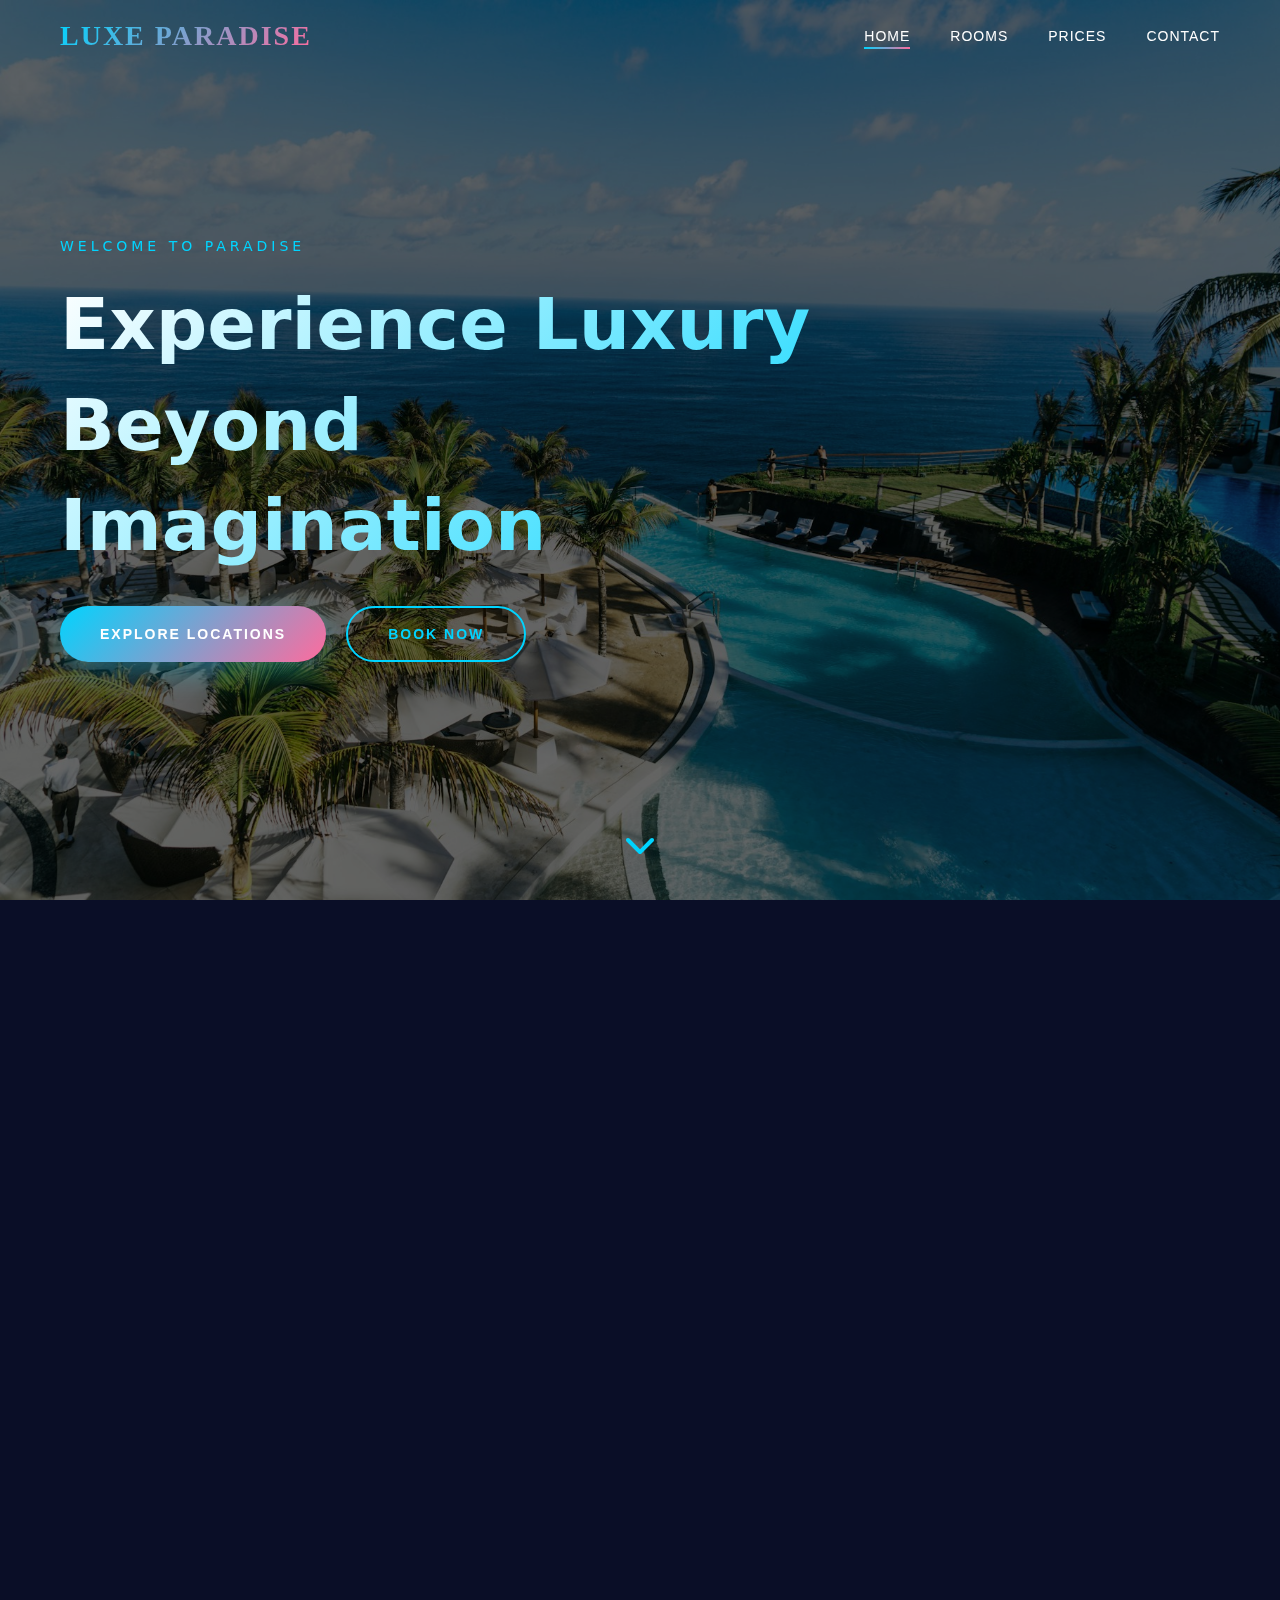
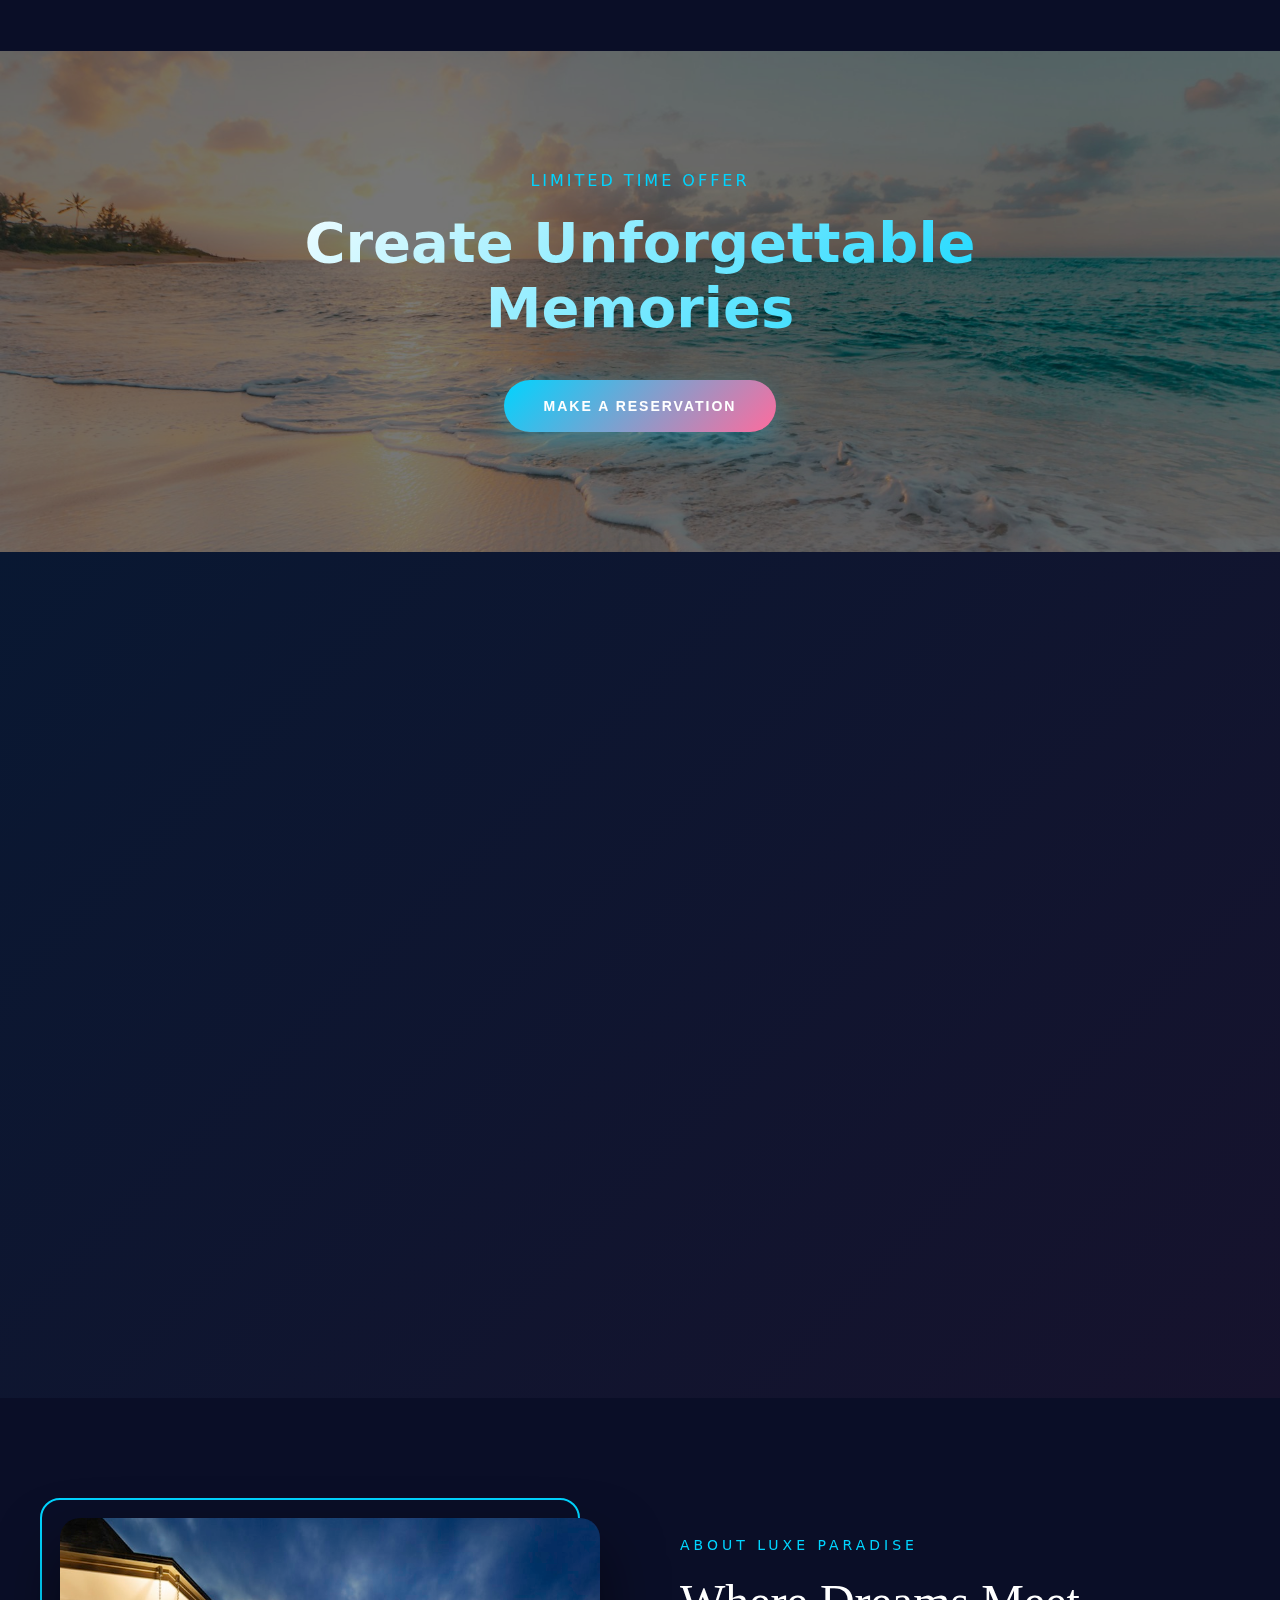
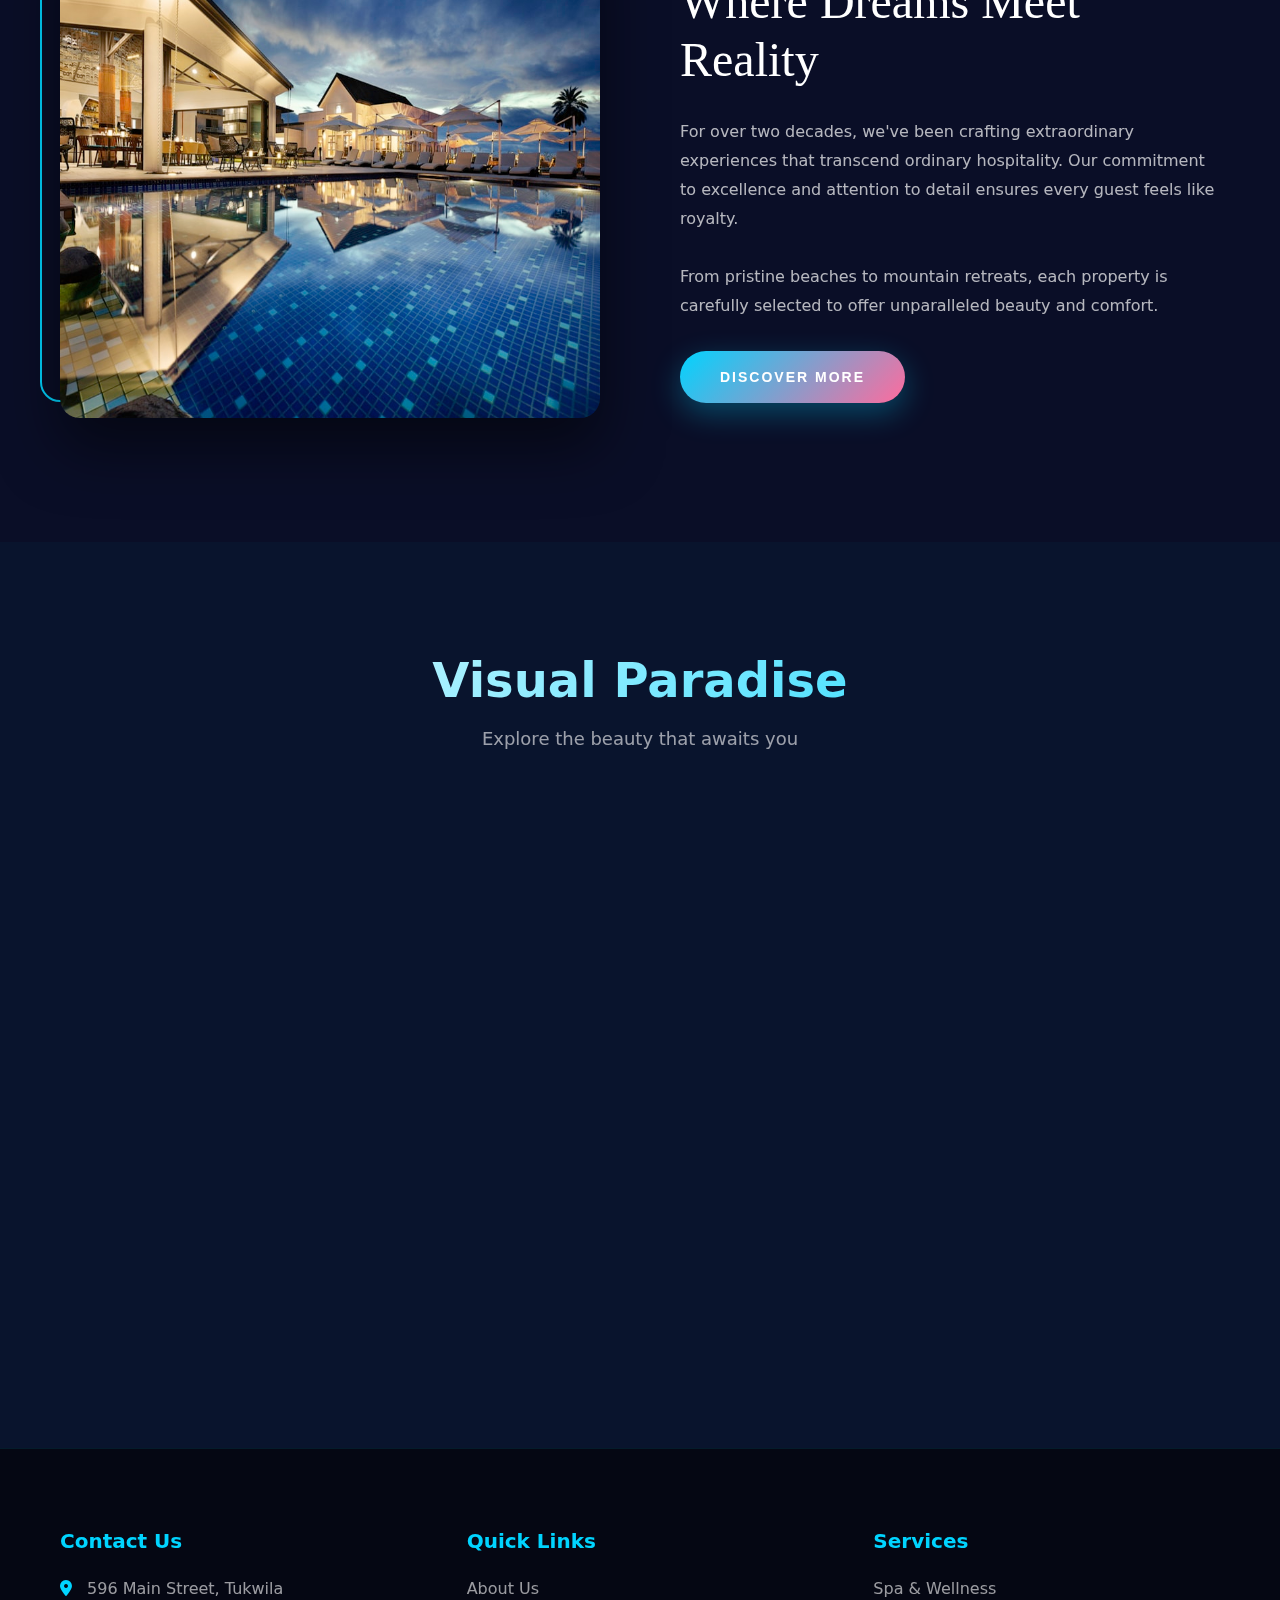
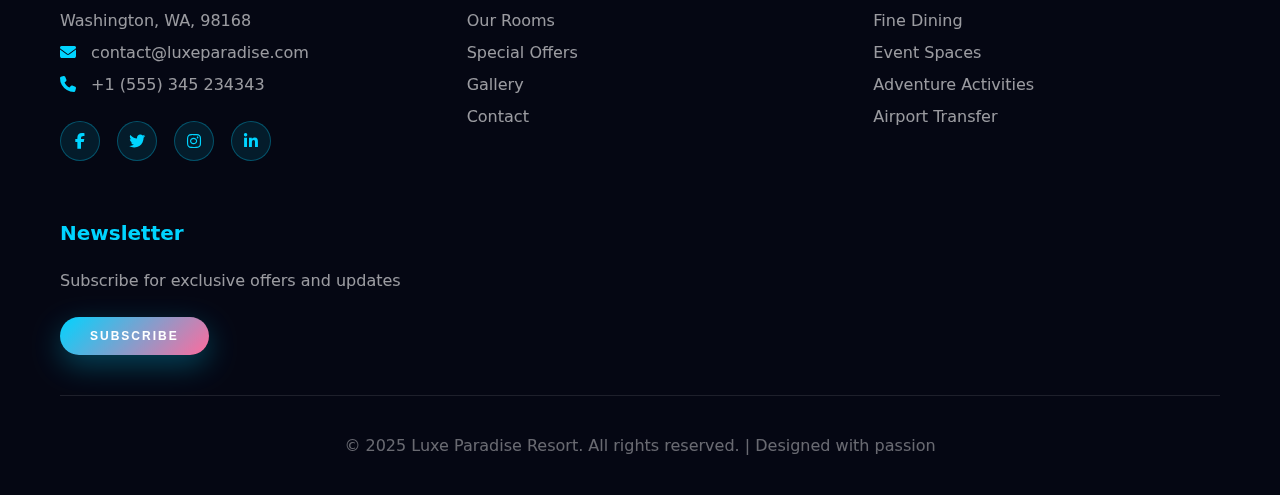
<file: index.html>
<!DOCTYPE html>
<html lang="en">
<head>
    <meta charset="UTF-8">
    <meta http-equiv="X-UA-Compatible" content="IE=edge">
    <meta name="viewport" content="width=device-width, initial-scale=1.0">
    <meta name="description" content="Experience luxury and comfort at our exquisite resort, offering breathtaking views, top-notch amenities, and unforgettable adventures.">
    <meta name="robots" content="index, nofollow">
    <meta name="author" content="Shedrach Kris">
    <title>Luxe Paradise Resort</title>
    <link rel="stylesheet" href="https://cdnjs.cloudflare.com/ajax/libs/font-awesome/6.4.0/css/all.min.css">
    <link rel="stylesheet" href="css/style.css">
</head>
<body>
    <div class="bg-gradient"></div>
    <div class="particles" id="particles"></div>

    <!-- Navbar -->
    <nav class="navbar" id="navbar">
        <a href="#" class="logo">LUXE PARADISE</a>
        <button class="menu-toggle" id="menuToggle">
            <i class="fas fa-bars"></i>
        </button>
        <div class="nav-links" id="navLinks">
            <a href="#home" class="active">Home</a>
            <a href="rooms/rooms.html">Rooms</a>
            <a href="prices/prices.html">Prices</a>
            <a href="contact/contact.html">Contact</a>
        </div>
    </nav>

    <!-- Hero Section -->
    <section class="hero" id="home">
        <div class="hero-bg"></div>
        <div class="hero-content">
            <div class="hero-label">Welcome to Paradise</div>
            <h1>Experience Luxury Beyond Imagination</h1>
            <div class="hero-buttons">
                <button class="btn btn-primary">Explore Locations</button>
                <a href="rooms/rooms.html"><button class="btn btn-secondary">Book Now</button></a>
            </div>
        </div>
        <div class="scroll-indicator">
            <i class="fas fa-chevron-down"></i>
        </div>
    </section>

    <!-- Featured Rooms -->
    <section class="rooms" id="rooms">
        <div class="rooms-grid">
            <div class="room-card">
                <img src="images/presidential.jpeg" alt="Luxury Suite">
                <div class="room-info">
                    <h3>Presidential Suite</h3>
                    <p>Experience ultimate luxury in our spacious presidential suite with panoramic ocean views and exclusive amenities.</p>
                    <div class="social-icons">
                        <a href="#"><i class="fab fa-facebook-f"></i></a>
                        <a href="#"><i class="fab fa-twitter"></i></a>
                        <a href="#"><i class="fab fa-instagram"></i></a>
                        <a href="#"><i class="fab fa-linkedin-in"></i></a>
                    </div>
                </div>
            </div>
            <div class="room-card">
                <img src="images/deluxe.jpeg" alt="Deluxe Room">
                <div class="room-info">
                    <h3>Ocean View Deluxe</h3>
                    <p>Wake up to breathtaking sunrise views from your private balcony overlooking crystal-clear waters.</p>
                    <div class="social-icons">
                        <a href="#"><i class="fab fa-facebook-f"></i></a>
                        <a href="#"><i class="fab fa-twitter"></i></a>
                        <a href="#"><i class="fab fa-instagram"></i></a>
                        <a href="#"><i class="fab fa-linkedin-in"></i></a>
                    </div>
                </div>
            </div>
            <div class="room-card">
                <img src="images/bedroom3.jpeg" alt="Beach Villa">
                <div class="room-info">
                    <h3>Private Beach Villa</h3>
                    <p>Your own slice of paradise with direct beach access and personalized concierge service.</p>
                    <div class="social-icons">
                        <a href="#"><i class="fab fa-facebook-f"></i></a>
                        <a href="#"><i class="fab fa-twitter"></i></a>
                        <a href="#"><i class="fab fa-instagram"></i></a>
                        <a href="#"><i class="fab fa-linkedin-in"></i></a>
                    </div>
                </div>
            </div>
        </div>
    </section>

    <!-- Call to Action -->
    <section class="cta">
        <div class="cta-bg"></div>
        <div class="cta-content">
            <p>Limited Time Offer</p>
            <h2>Create Unforgettable Memories</h2>
            <button class="btn btn-primary">Make a Reservation</button>
        </div>
    </section>

    <!-- Features -->
    <section class="features" id="features">
        <div class="features-grid">
            <div class="feature">
                <i class="fa-solid fa-earth-americas"></i>
                <h3>Global Locations</h3>
                <p>Discover our exclusive properties in the world's most breathtaking destinations.</p>
            </div>
            <div class="feature">
                <i class="fa-solid fa-bolt"></i>
                <h3>Instant Booking</h3>
                <p>Reserve your dream vacation in seconds with our seamless booking experience.</p>
            </div>
            <div class="feature">
                <i class="fa-solid fa-spa"></i>
                <h3>Premium Amenities</h3>
                <p>Indulge in world-class facilities including spa, fitness center, and infinity pools.</p>
            </div>
            <div class="feature">
                <i class="fa-solid fa-utensils"></i>
                <h3>Gourmet Dining</h3>
                <p>Savor exquisite cuisine prepared by award-winning chefs from around the globe.</p>
            </div>
            <div class="feature">
                <i class="fa-solid fa-concierge-bell"></i>
                <h3>24/7 Concierge</h3>
                <p>Our dedicated team ensures every moment of your stay is absolutely perfect.</p>
            </div>
            <div class="feature">
                <i class="fa-solid fa-shield-halved"></i>
                <h3>Safety First</h3>
                <p>Enjoy peace of mind with our comprehensive health and safety protocols.</p>
            </div>
        </div>
    </section>

    <!-- About -->
    <section class="about" id="about-us">
        <div class="about-image">
            <img src="images/resort-view.jpeg" alt="Resort">
        </div>
        <div class="about-content">
            <p>About Luxe Paradise</p>
            <h2>Where Dreams Meet Reality</h2>
            <p>For over two decades, we've been crafting extraordinary experiences that transcend ordinary hospitality. Our commitment to 
                excellence and attention to detail ensures every guest feels like royalty.</p>
            <p>From pristine beaches to mountain retreats, each property is carefully selected to offer unparalleled beauty and comfort.</p>
            <button class="btn btn-primary">Discover More</button>
        </div>
    </section>

    <!-- Gallery -->
    <section class="gallery-section" id="gallery">
        <div class="gallery-header">
            <h2>Visual Paradise</h2>
            <p>Explore the beauty that awaits you</p>
        </div>
        <div class="gallery-grid">
            <div class="gallery-item">
                <img src="images/beach.jpeg" alt="Beach">
            </div>
            <div class="gallery-item">
                <img src="images/cabanas.jpeg" alt="Cabanas">
            </div>
            <div class="gallery-item">
                <img src="images/pool.jpeg" alt="Sunset">
            </div>
            <div class="gallery-item">
                <img src="images/poolside.jpeg" alt="Interior">
            </div>
            <div class="gallery-item">
                <img src="images/resort-view.jpeg" alt="Lobby">
            </div>
            <div class="gallery-item">
                <img src="images/retro-style.jpeg" alt="Suite">
            </div>
            <div class="gallery-item">
                <img src="images/bedroom2.jpeg" alt="Room">
            </div>
            <div class="gallery-item">
                <img src="images/hotel-view.jpeg" alt="Bar">
            </div>
        </div>
    </section>

    <!-- Footer -->
    <footer class="footer" id="contact">
        <div class="footer-grid">
            <div class="footer-section">
                <h4>Contact Us</h4>
                <p><i class="fa-solid fa-location-dot"></i> 596 Main Street, Tukwila<br>Washington, WA, 98168</p>
                <p><i class="fa-solid fa-envelope"></i> contact@luxeparadise.com</p>
                <p><i class="fa-solid fa-phone"></i> +1 (555) 345 234343</p>
                <div class="footer-social">
                    <a href="#"><i class="fab fa-facebook-f"></i></a>
                    <a href="#"><i class="fab fa-twitter"></i></a>
                    <a href="#"><i class="fab fa-instagram"></i></a>
                    <a href="#"><i class="fab fa-linkedin-in"></i></a>
                </div>
            </div>
            <div class="footer-section">
                <h4>Quick Links</h4>
                <a href="#about-us">About Us</a>
                <a href="rooms/rooms.html">Our Rooms</a>
                <a href="prices/prices.html#special-offers">Special Offers</a>
                <a href="#gallery">Gallery</a>
                <a href="contact/contact.html">Contact</a>
            </div>
            <div class="footer-section">
                <h4>Services</h4>
                <a href="#">Spa & Wellness</a>
                <a href="#">Fine Dining</a>
                <a href="#">Event Spaces</a>
                <a href="#">Adventure Activities</a>
                <a href="#">Airport Transfer</a>
            </div>
            <div class="footer-section">
                <h4>Newsletter</h4>
                <p>Subscribe for exclusive offers and updates</p>
                <button class="btn btn-primary" style="margin-top: 20px; padding: 12px 30px; font-size: 12px;">Subscribe</button>
            </div>
        </div>
        <div class="footer-bottom">
            <p>© 2025 Luxe Paradise Resort. All rights reserved. | Designed with passion</p>
        </div>
    </footer>

    <script src="js/script.js"></script>
</body>

</html>
</file>
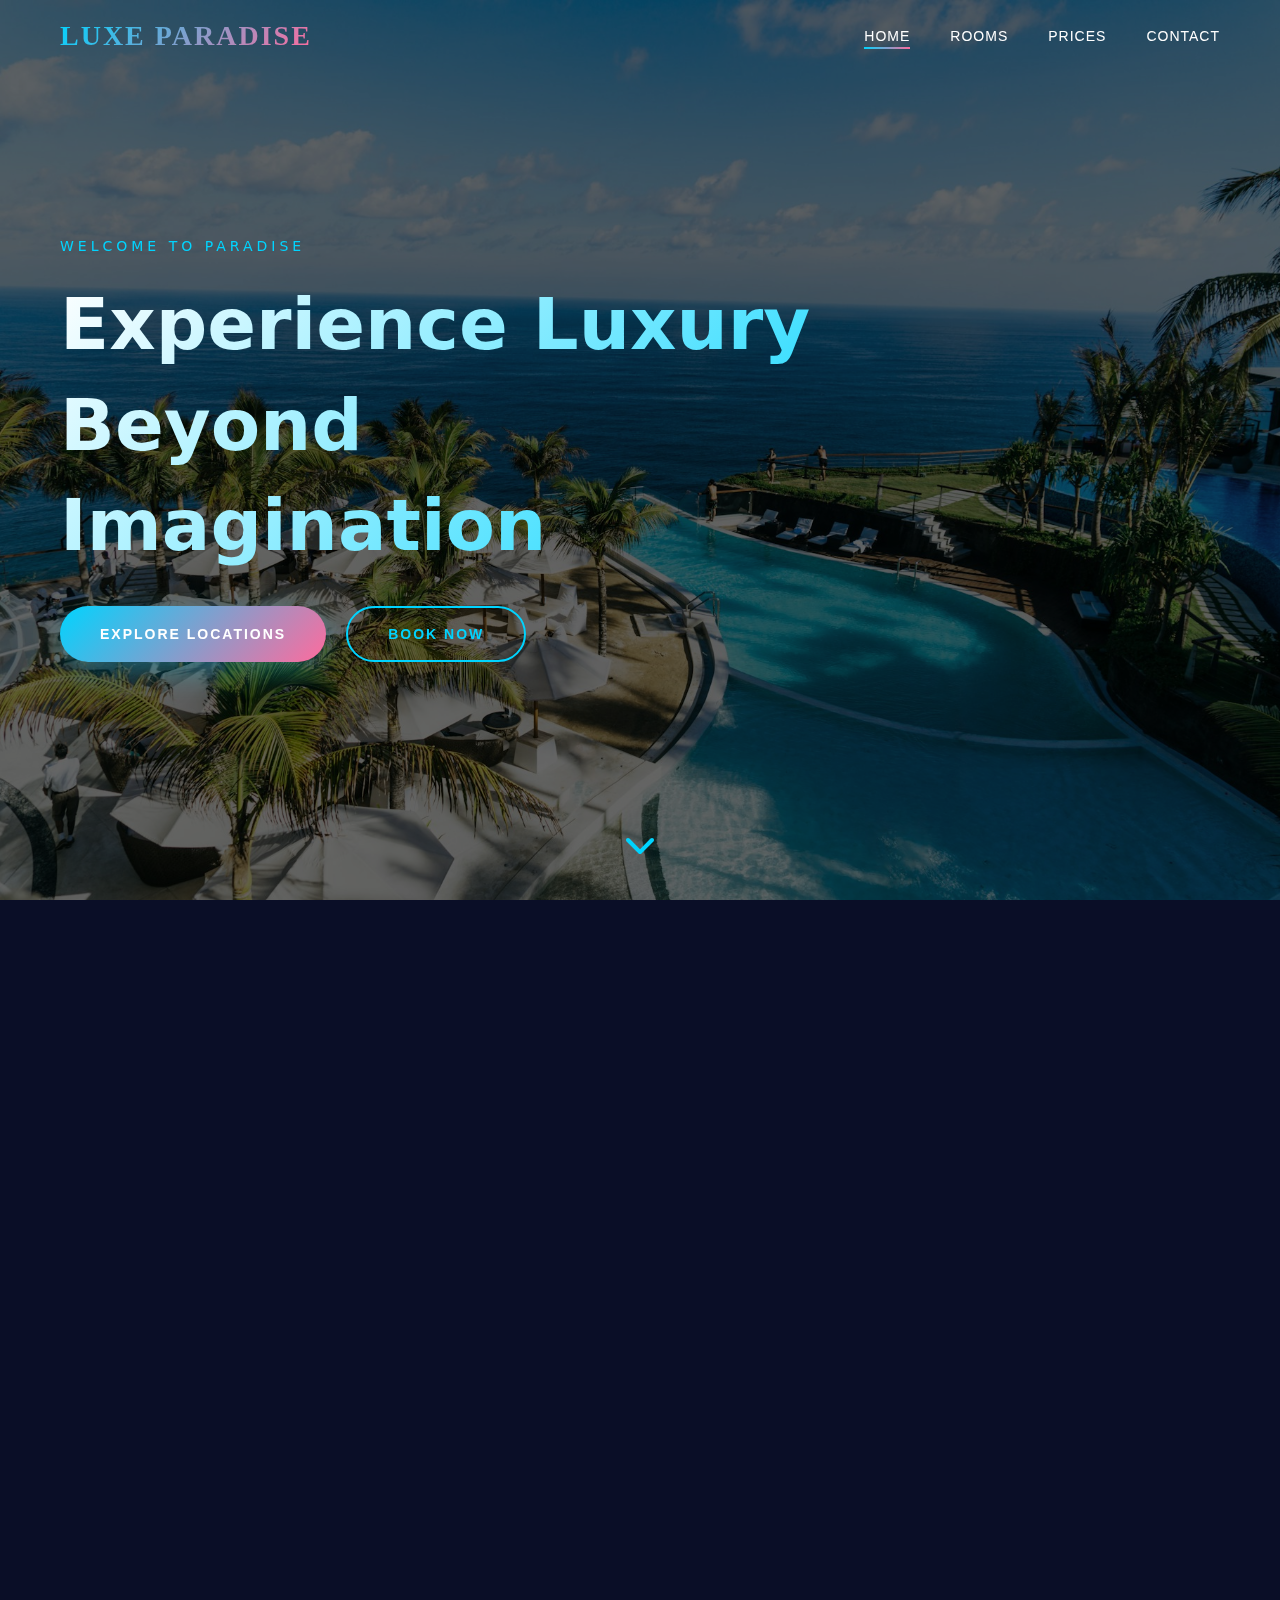
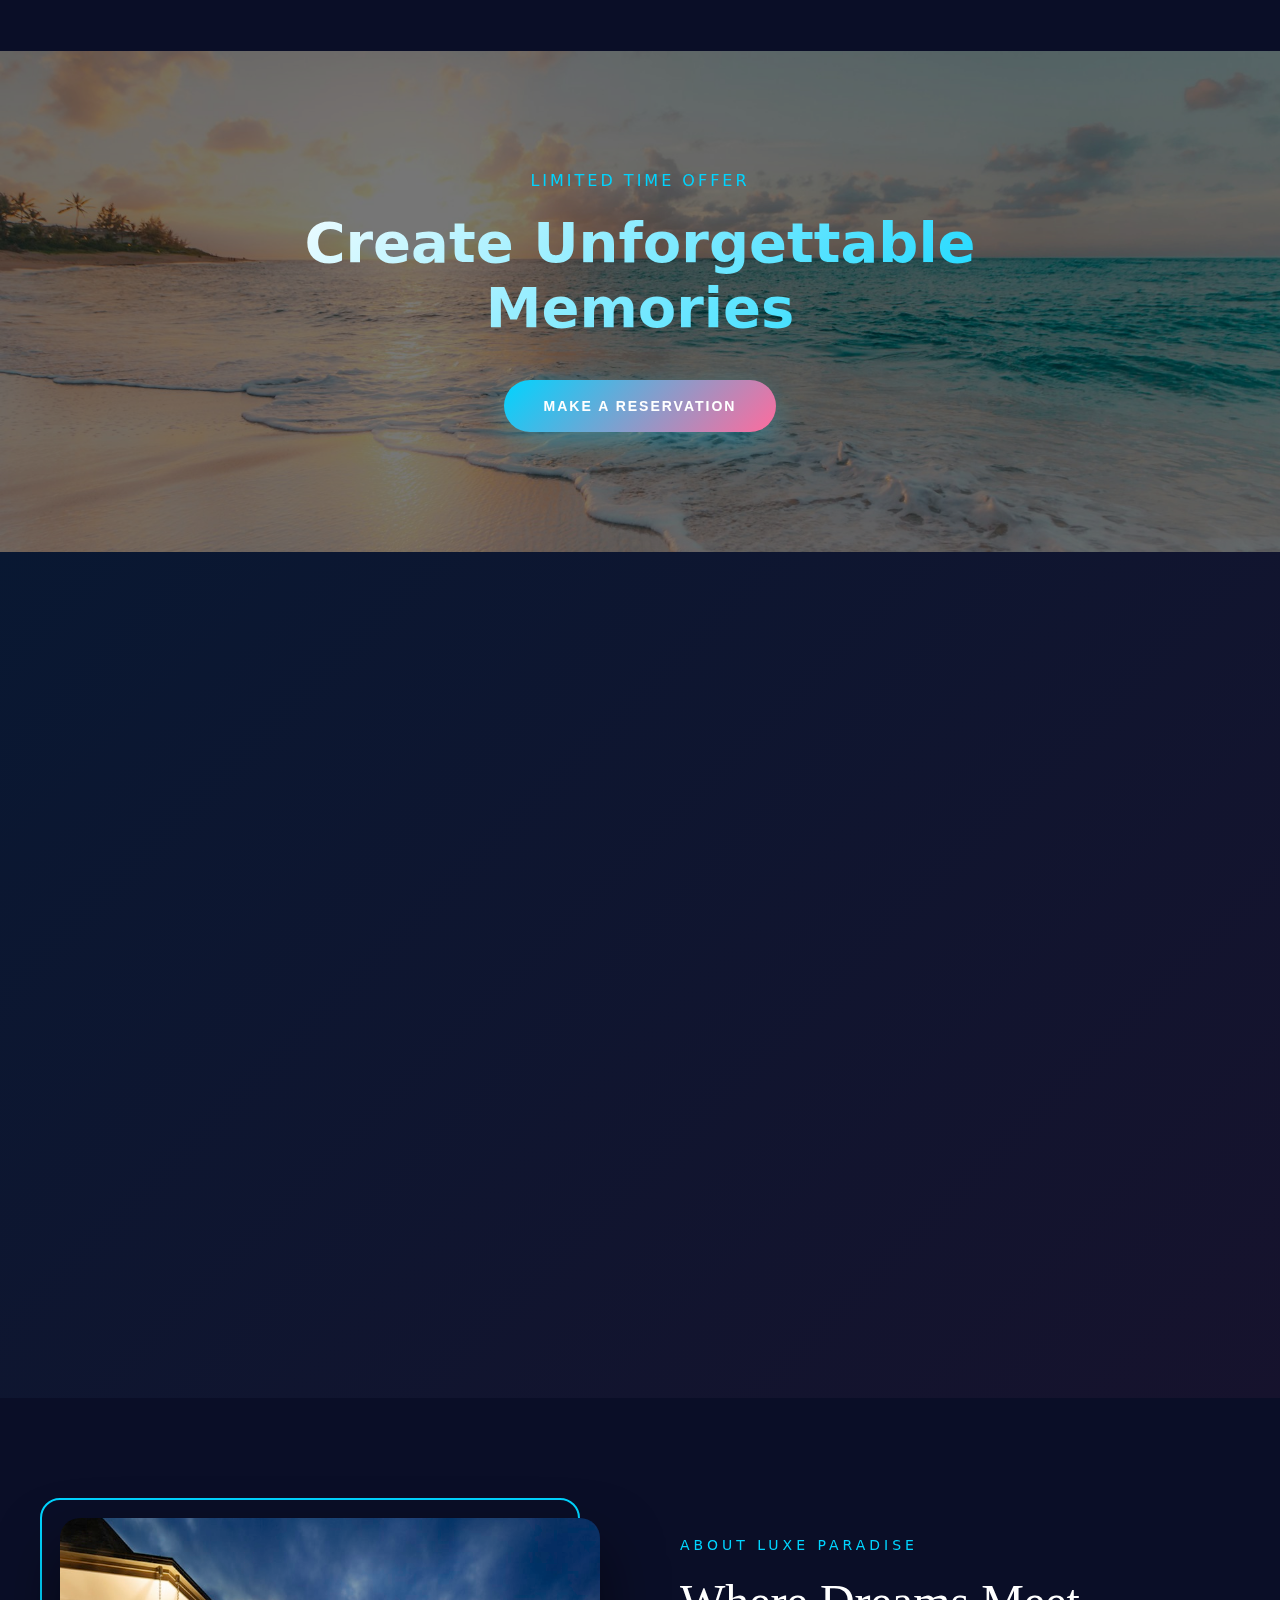
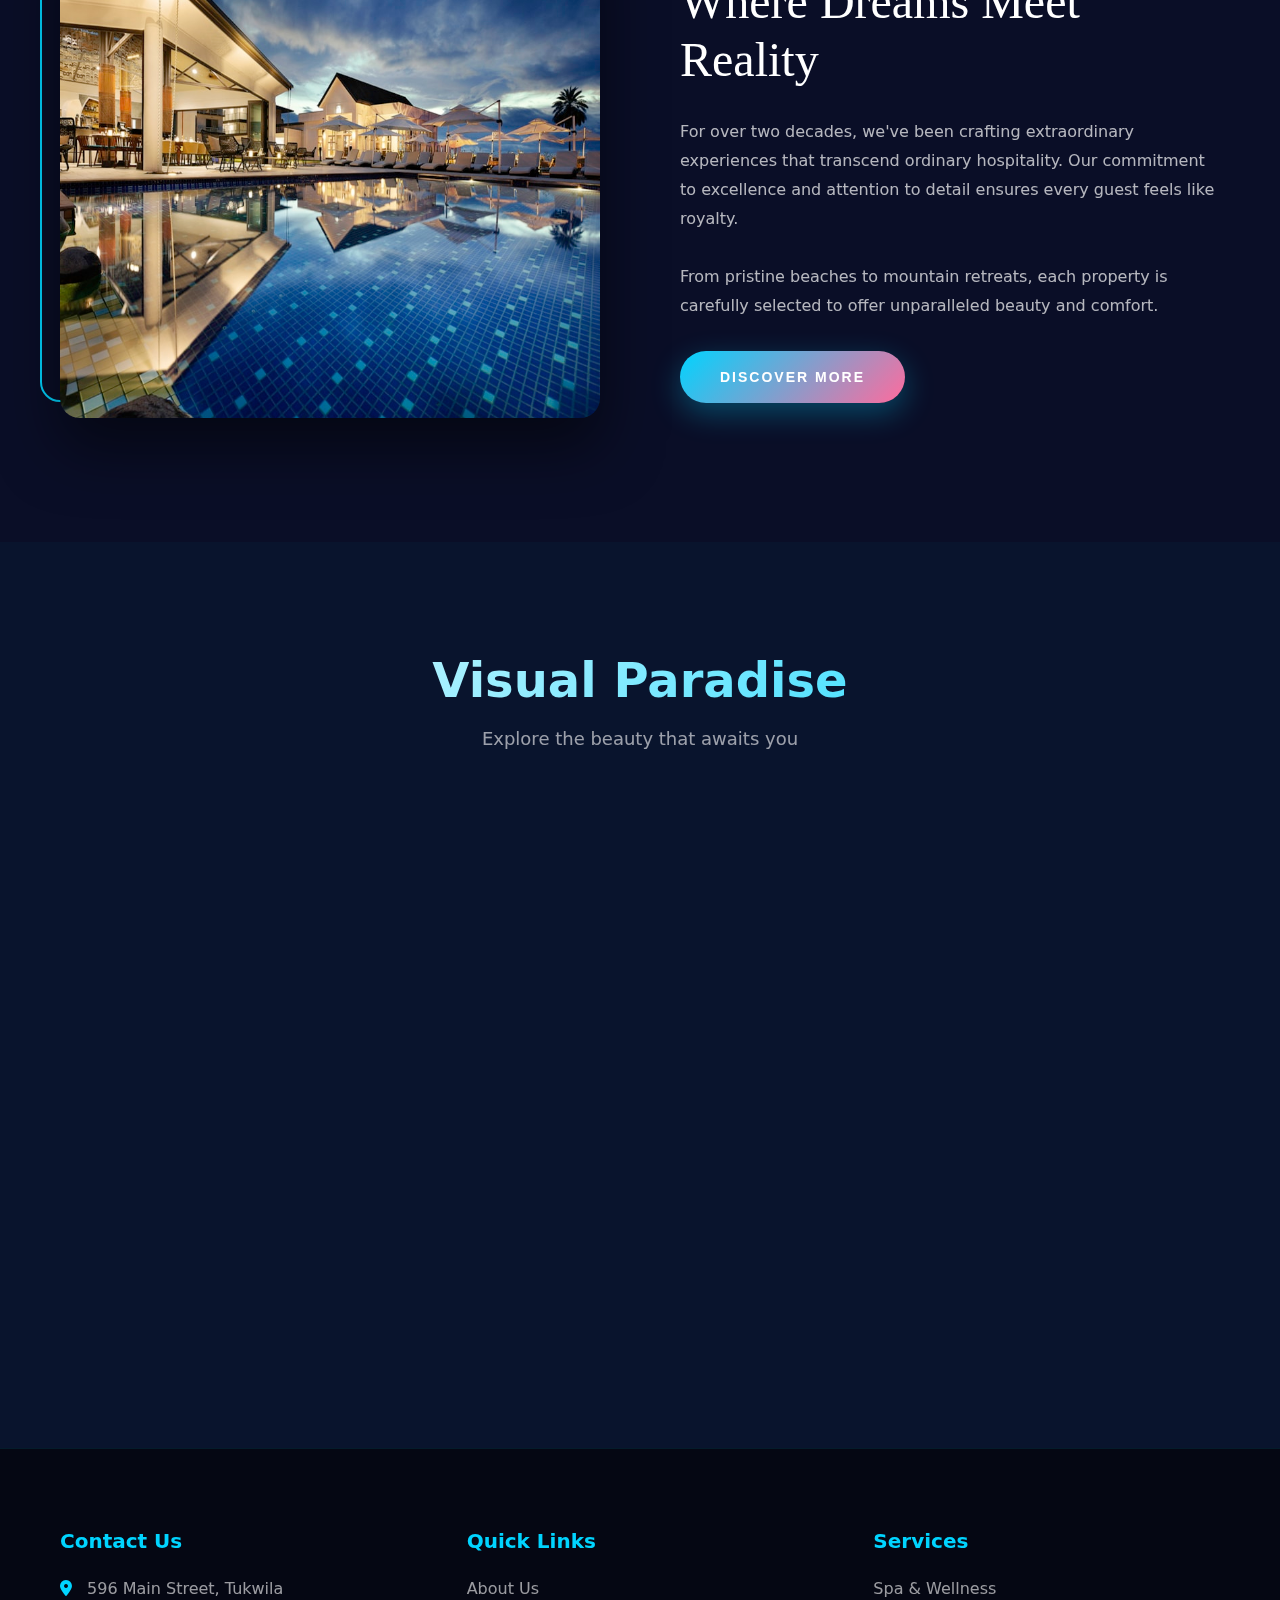
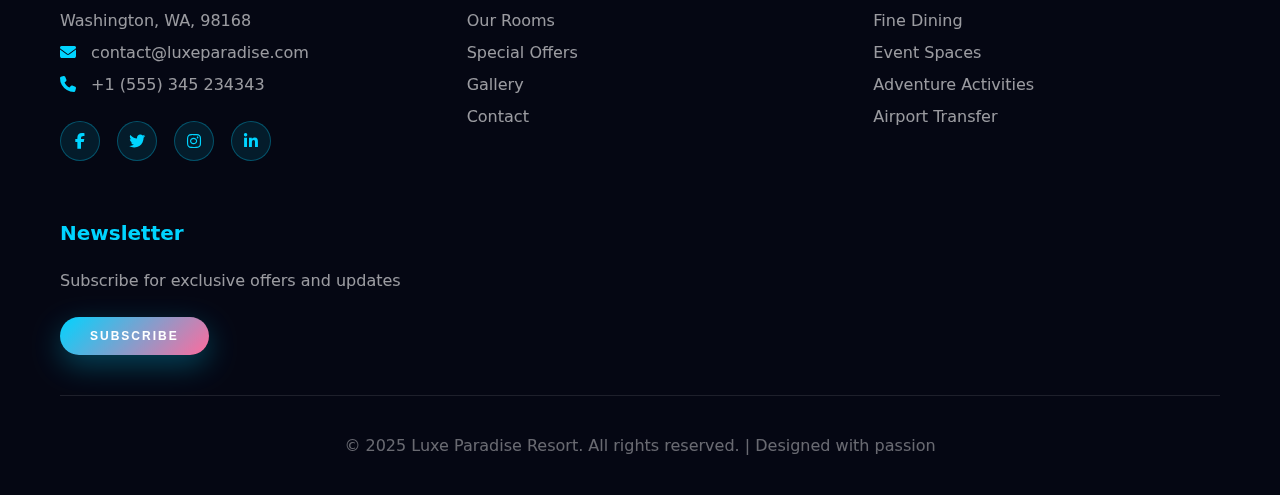
<file: Luxe Paradise/index.html>
<!DOCTYPE html>
<html lang="en">
<head>
    <meta charset="UTF-8">
    <meta http-equiv="X-UA-Compatible" content="IE=edge">
    <meta name="viewport" content="width=device-width, initial-scale=1.0">
    <meta name="description" content="Experience luxury and comfort at our exquisite resort, offering breathtaking views, top-notch amenities, and unforgettable adventures.">
    <meta name="robots" content="index, nofollow">
    <meta name="author" content="Shedrach Kris">
    <title>Luxe Paradise Resort</title>
    <link rel="stylesheet" href="https://cdnjs.cloudflare.com/ajax/libs/font-awesome/6.4.0/css/all.min.css">
    <link rel="stylesheet" href="css/style.css">
</head>
<body>
    <div class="bg-gradient"></div>
    <div class="particles" id="particles"></div>

    <!-- Navbar -->
    <nav class="navbar" id="navbar">
        <a href="#" class="logo">LUXE PARADISE</a>
        <button class="menu-toggle" id="menuToggle">
            <i class="fas fa-bars"></i>
        </button>
        <div class="nav-links" id="navLinks">
            <a href="#home" class="active">Home</a>
            <a href="rooms/rooms.html">Rooms</a>
            <a href="prices/prices.html">Prices</a>
            <a href="contact/contact.html">Contact</a>
        </div>
    </nav>

    <!-- Hero Section -->
    <section class="hero" id="home">
        <div class="hero-bg"></div>
        <div class="hero-content">
            <div class="hero-label">Welcome to Paradise</div>
            <h1>Experience Luxury Beyond Imagination</h1>
            <div class="hero-buttons">
                <button class="btn btn-primary">Explore Locations</button>
                <a href="rooms/rooms.html"><button class="btn btn-secondary">Book Now</button></a>
            </div>
        </div>
        <div class="scroll-indicator">
            <i class="fas fa-chevron-down"></i>
        </div>
    </section>

    <!-- Featured Rooms -->
    <section class="rooms" id="rooms">
        <div class="rooms-grid">
            <div class="room-card">
                <img src="images/presidential.jpeg" alt="Luxury Suite">
                <div class="room-info">
                    <h3>Presidential Suite</h3>
                    <p>Experience ultimate luxury in our spacious presidential suite with panoramic ocean views and exclusive amenities.</p>
                    <div class="social-icons">
                        <a href="#"><i class="fab fa-facebook-f"></i></a>
                        <a href="#"><i class="fab fa-twitter"></i></a>
                        <a href="#"><i class="fab fa-instagram"></i></a>
                        <a href="#"><i class="fab fa-linkedin-in"></i></a>
                    </div>
                </div>
            </div>
            <div class="room-card">
                <img src="images/deluxe.jpeg" alt="Deluxe Room">
                <div class="room-info">
                    <h3>Ocean View Deluxe</h3>
                    <p>Wake up to breathtaking sunrise views from your private balcony overlooking crystal-clear waters.</p>
                    <div class="social-icons">
                        <a href="#"><i class="fab fa-facebook-f"></i></a>
                        <a href="#"><i class="fab fa-twitter"></i></a>
                        <a href="#"><i class="fab fa-instagram"></i></a>
                        <a href="#"><i class="fab fa-linkedin-in"></i></a>
                    </div>
                </div>
            </div>
            <div class="room-card">
                <img src="images/bedroom3.jpeg" alt="Beach Villa">
                <div class="room-info">
                    <h3>Private Beach Villa</h3>
                    <p>Your own slice of paradise with direct beach access and personalized concierge service.</p>
                    <div class="social-icons">
                        <a href="#"><i class="fab fa-facebook-f"></i></a>
                        <a href="#"><i class="fab fa-twitter"></i></a>
                        <a href="#"><i class="fab fa-instagram"></i></a>
                        <a href="#"><i class="fab fa-linkedin-in"></i></a>
                    </div>
                </div>
            </div>
        </div>
    </section>

    <!-- Call to Action -->
    <section class="cta">
        <div class="cta-bg"></div>
        <div class="cta-content">
            <p>Limited Time Offer</p>
            <h2>Create Unforgettable Memories</h2>
            <button class="btn btn-primary">Make a Reservation</button>
        </div>
    </section>

    <!-- Features -->
    <section class="features" id="features">
        <div class="features-grid">
            <div class="feature">
                <i class="fa-solid fa-earth-americas"></i>
                <h3>Global Locations</h3>
                <p>Discover our exclusive properties in the world's most breathtaking destinations.</p>
            </div>
            <div class="feature">
                <i class="fa-solid fa-bolt"></i>
                <h3>Instant Booking</h3>
                <p>Reserve your dream vacation in seconds with our seamless booking experience.</p>
            </div>
            <div class="feature">
                <i class="fa-solid fa-spa"></i>
                <h3>Premium Amenities</h3>
                <p>Indulge in world-class facilities including spa, fitness center, and infinity pools.</p>
            </div>
            <div class="feature">
                <i class="fa-solid fa-utensils"></i>
                <h3>Gourmet Dining</h3>
                <p>Savor exquisite cuisine prepared by award-winning chefs from around the globe.</p>
            </div>
            <div class="feature">
                <i class="fa-solid fa-concierge-bell"></i>
                <h3>24/7 Concierge</h3>
                <p>Our dedicated team ensures every moment of your stay is absolutely perfect.</p>
            </div>
            <div class="feature">
                <i class="fa-solid fa-shield-halved"></i>
                <h3>Safety First</h3>
                <p>Enjoy peace of mind with our comprehensive health and safety protocols.</p>
            </div>
        </div>
    </section>

    <!-- About -->
    <section class="about" id="about-us">
        <div class="about-image">
            <img src="images/resort-view.jpeg" alt="Resort">
        </div>
        <div class="about-content">
            <p>About Luxe Paradise</p>
            <h2>Where Dreams Meet Reality</h2>
            <p>For over two decades, we've been crafting extraordinary experiences that transcend ordinary hospitality. Our commitment to 
                excellence and attention to detail ensures every guest feels like royalty.</p>
            <p>From pristine beaches to mountain retreats, each property is carefully selected to offer unparalleled beauty and comfort.</p>
            <button class="btn btn-primary">Discover More</button>
        </div>
    </section>

    <!-- Gallery -->
    <section class="gallery-section" id="gallery">
        <div class="gallery-header">
            <h2>Visual Paradise</h2>
            <p>Explore the beauty that awaits you</p>
        </div>
        <div class="gallery-grid">
            <div class="gallery-item">
                <img src="images/beach.jpeg" alt="Beach">
            </div>
            <div class="gallery-item">
                <img src="images/cabanas.jpeg" alt="Cabanas">
            </div>
            <div class="gallery-item">
                <img src="images/pool.jpeg" alt="Sunset">
            </div>
            <div class="gallery-item">
                <img src="images/poolside.jpeg" alt="Interior">
            </div>
            <div class="gallery-item">
                <img src="images/resort-view.jpeg" alt="Lobby">
            </div>
            <div class="gallery-item">
                <img src="images/retro-style.jpeg" alt="Suite">
            </div>
            <div class="gallery-item">
                <img src="images/bedroom2.jpeg" alt="Room">
            </div>
            <div class="gallery-item">
                <img src="images/hotel-view.jpeg" alt="Bar">
            </div>
        </div>
    </section>

    <!-- Footer -->
    <footer class="footer" id="contact">
        <div class="footer-grid">
            <div class="footer-section">
                <h4>Contact Us</h4>
                <p><i class="fa-solid fa-location-dot"></i> 596 Main Street, Tukwila<br>Washington, WA, 98168</p>
                <p><i class="fa-solid fa-envelope"></i> contact@luxeparadise.com</p>
                <p><i class="fa-solid fa-phone"></i> +1 (555) 345 234343</p>
                <div class="footer-social">
                    <a href="#"><i class="fab fa-facebook-f"></i></a>
                    <a href="#"><i class="fab fa-twitter"></i></a>
                    <a href="#"><i class="fab fa-instagram"></i></a>
                    <a href="#"><i class="fab fa-linkedin-in"></i></a>
                </div>
            </div>
            <div class="footer-section">
                <h4>Quick Links</h4>
                <a href="#about-us">About Us</a>
                <a href="rooms/rooms.html">Our Rooms</a>
                <a href="prices/prices.html#special-offers">Special Offers</a>
                <a href="#gallery">Gallery</a>
                <a href="contact/contact.html">Contact</a>
            </div>
            <div class="footer-section">
                <h4>Services</h4>
                <a href="#">Spa & Wellness</a>
                <a href="#">Fine Dining</a>
                <a href="#">Event Spaces</a>
                <a href="#">Adventure Activities</a>
                <a href="#">Airport Transfer</a>
            </div>
            <div class="footer-section">
                <h4>Newsletter</h4>
                <p>Subscribe for exclusive offers and updates</p>
                <button class="btn btn-primary" style="margin-top: 20px; padding: 12px 30px; font-size: 12px;">Subscribe</button>
            </div>
        </div>
        <div class="footer-bottom">
            <p>© 2025 Luxe Paradise Resort. All rights reserved. | Designed with passion</p>
        </div>
    </footer>

    <script src="js/script.js"></script>
</body>

</html>
</file>
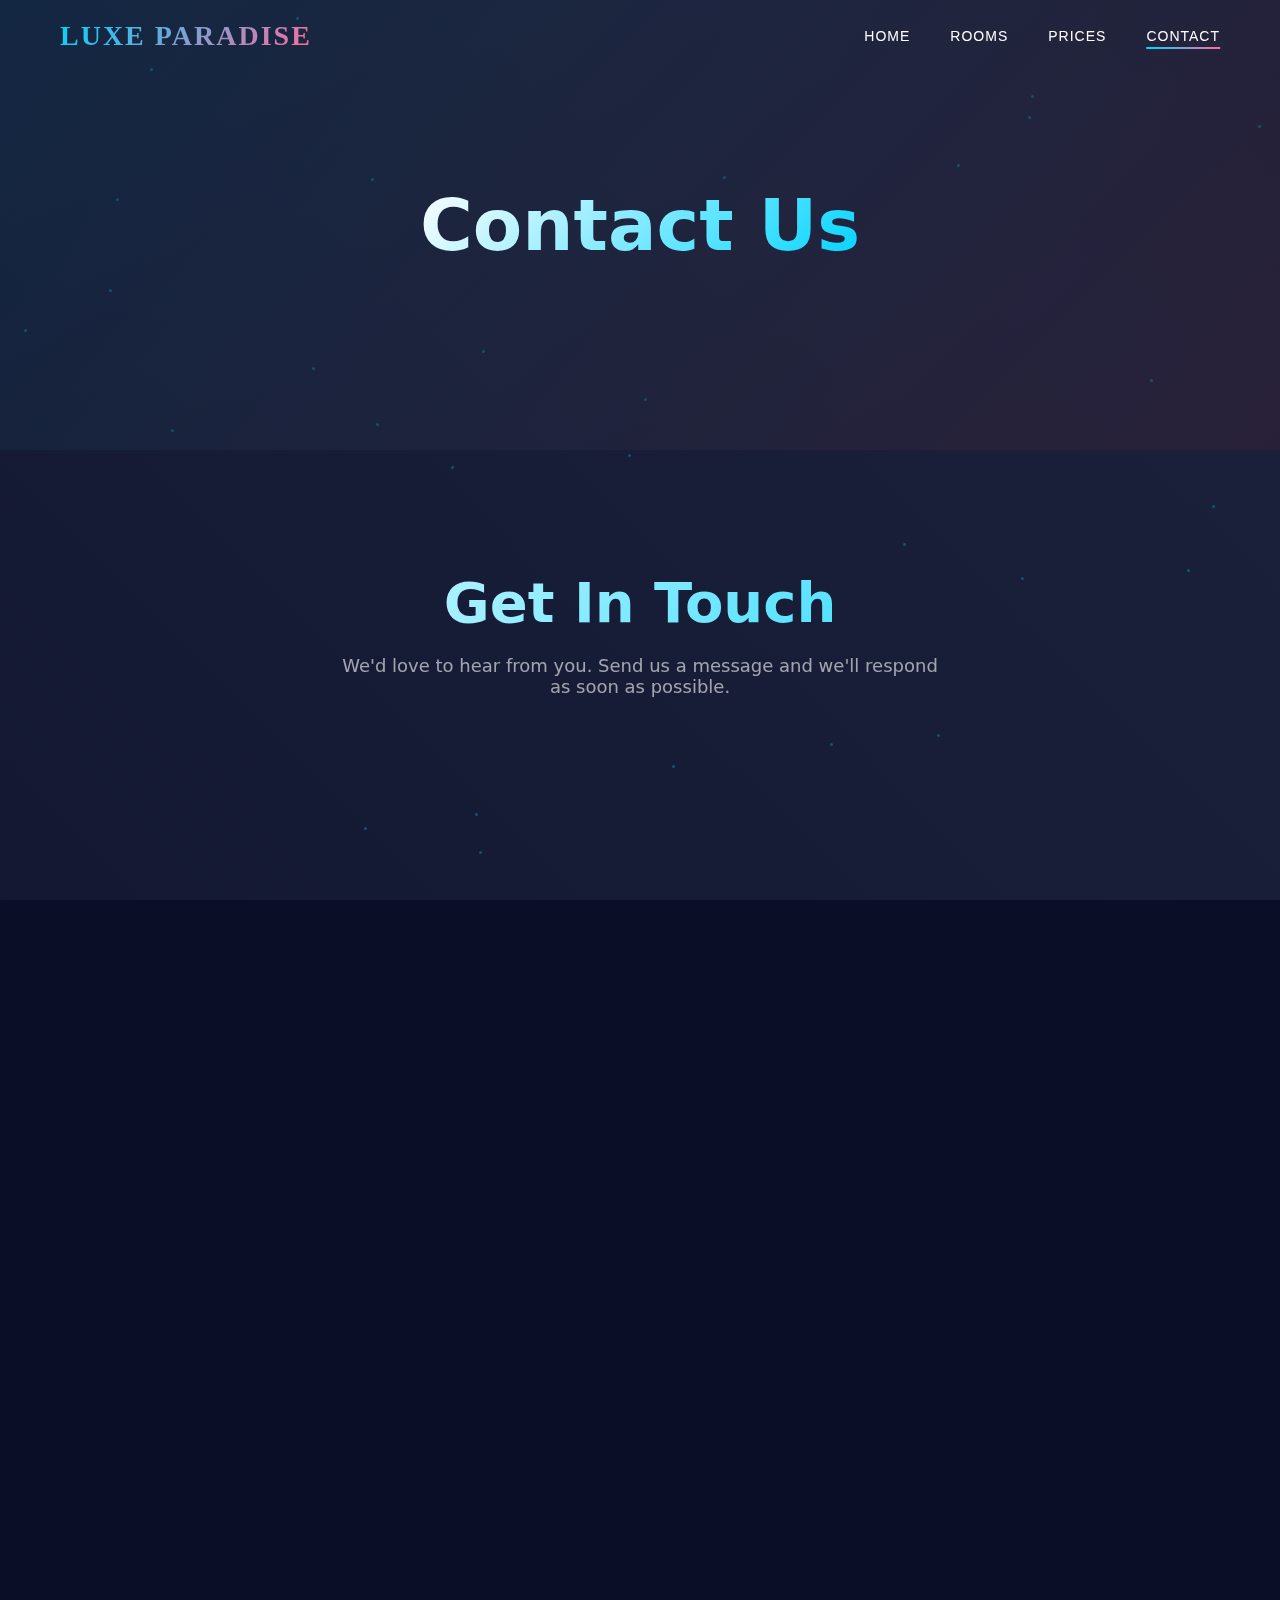
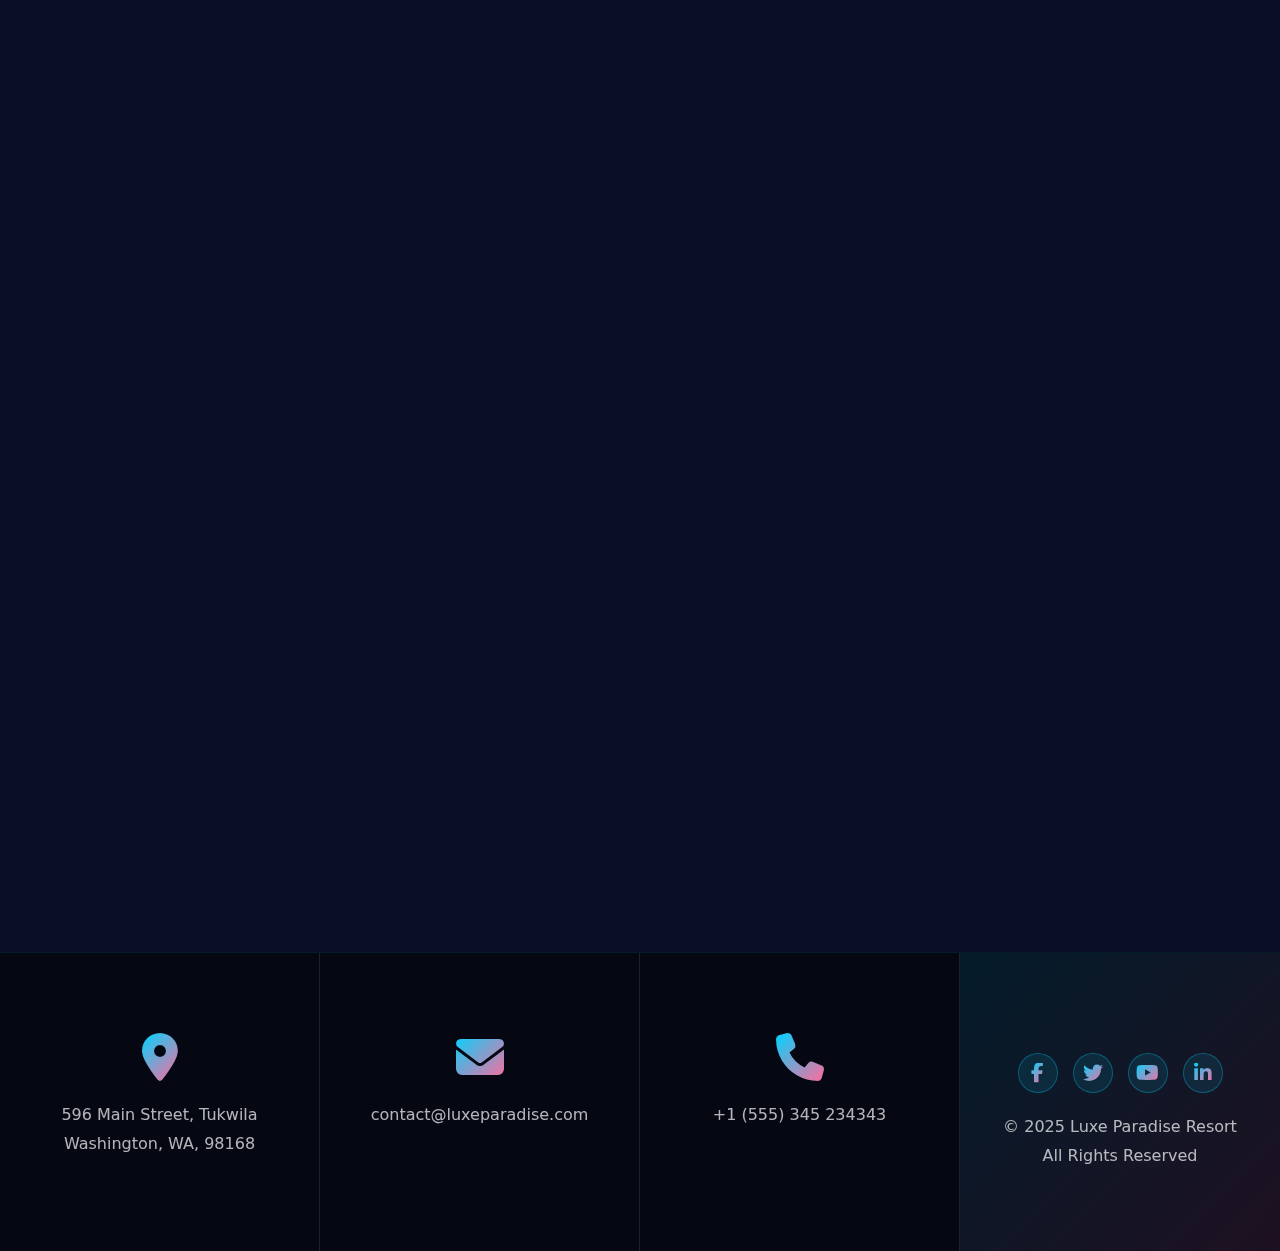
<file: contact/contact.html>
<!DOCTYPE html>
<html lang="en">
<head>
    <meta charset="UTF-8">
    <meta name="viewport" content="width=device-width, initial-scale=1.0">
    <meta http-equiv="X-UA-Compatible" content="IE=edge">
    <meta name="description" content="Experience luxury and comfort at our exquisite resort, offering breathtaking views, top-notch amenities, and unforgettable adventures.">
    <meta name="robots" content="index, nofollow">
    <meta name="author" content="Shedrach Kris">
    <title>Contact - Luxe Paradise Resort</title>
    <link rel="stylesheet" href="https://cdnjs.cloudflare.com/ajax/libs/font-awesome/6.4.0/css/all.min.css">
    <link rel="stylesheet" href="css/style.css">
</head>
<body>
    <div class="bg-gradient"></div>
    <div class="particles" id="particles"></div>

    <!-- Navbar -->
    <nav class="navbar" id="navbar">
        <a href="../index.html" class="logo">LUXE PARADISE</a>
        <button class="menu-toggle" id="menuToggle">
            <i class="fas fa-bars"></i>
        </button>
        <div class="nav-links" id="navLinks">
            <a href="../index.html">Home</a>
            <a href="../rooms/rooms.html">Rooms</a>
            <a href="../prices/prices.html">Prices</a>
            <a href="#contact" class="active">Contact</a>
        </div>
    </nav>

    <!-- Hero Section -->
    <section class="hero" id="contact">
        <div class="hero-bg"></div>
        <div class="hero-content">
            <h1>Contact Us</h1>
        </div>
    </section>

    <!-- Contact Section -->
    <section class="contact-section" id="contact-section">
        <div class="section-header">
            <h2>Get In Touch</h2>
            <p>We'd love to hear from you. Send us a message and we'll respond as soon as possible.</p>
        </div>

        <div class="contact-container">
            <div class="contact-info">
                <h3>Contact Information</h3>
                <p>Reach out to us through any of these channels. Our team is always ready to assist you with your luxury getaway plans.</p>
                
                <div class="social-icons">
                    <a href="#"><i class="fab fa-facebook-f"></i></a>
                    <a href="#"><i class="fab fa-twitter"></i></a>
                    <a href="#"><i class="fab fa-youtube"></i></a>
                    <a href="#"><i class="fab fa-linkedin-in"></i></a>
                </div>
                
                <div class="contact-details">
                    <h4>MAIN LOCATION</h4>
                    <p>596 Main Street, Tukwila<br>Washington, WA, 98168</p>
                    
                    <h4>GET IN TOUCH</h4>
                    <p>Email: contact@luxeparadise.com<br>Phone: +1 (555) 345 234343</p>
                </div>
            </div>

            <div class="contact-form">
                <form>
                    <div class="form-group">
                        <label for="name">Your Name (required)</label>
                        <input id="name" type="text" required>
                    </div>

                    <div class="form-group">
                        <label for="email">Your Email (required)</label>
                        <input id="email" type="email" required>
                    </div>

                    <div class="form-group">
                        <label for="phone">Your Phone Number (required)</label>
                        <input id="phone" type="tel" required>
                    </div>

                    <div class="form-group">
                        <label for="message">Your Message</label>
                        <textarea id="message" required></textarea>
                    </div>
                    
                    <button type="submit" class="btn">Send Message</button>
                </form>
            </div>
        </div>
    </section>

    <!-- Stats Section -->
    <section class="stats-section">
        <div class="stats-bg"></div>
        <div class="stats-content">
            <div class="stats-grid">
                <div class="stat-card">
                    <i class="fa-solid fa-sun"></i>
                    <div class="stat-number counter" data-max="300"><span id="sunCount">0</span>+</div>
                    <div class="stat-label">Sunny Days</div>
                </div>

                <div class="stat-card">
                    <i class="fa-solid fa-cloud"></i>
                    <div class="stat-number counter" data-max="50"><span id="rainfallCount">0</span>+</div>
                    <div class="stat-label">Rainfall Days</div>
                </div>

                <div class="stat-card">
                    <i class="fa-solid fa-plane"></i>
                    <div class="stat-number counter" data-max="1000"><span id="planeCount">0</span>+</div>
                    <div class="stat-label">Plane Arrivals</div>
                </div>
            </div>
        </div>
    </section>

    <!-- Map Section -->
    <section class="map-section">
        <iframe src="https://www.google.com/maps/embed?pb=!1m18!1m12!1m3!1d2697.7674599999996!2d-122.26087!3d47.47389!2m3!1f0!2f0!3f0!3m2!1i1024!2i768!4f13.1!3m3!1m2!1s0x0%3A0x0!2zNDfCsDI4JzI2LjAiTiAxMjLCsDE1JzM5LjEiVw!5e0!3m2!1sen!2sus!4v1234567890" 
            allowfullscreen="" 
            loading="lazy" 
            referrerpolicy="no-referrer-when-downgrade">
        </iframe>
    </section>

    <!-- Footer -->
    <footer class="footer">
        <div class="footer-grid">
            <div class="footer-section">
                <i class="fa-solid fa-location-dot"></i>
                <p>596 Main Street, Tukwila<br>Washington, WA, 98168</p>
            </div>

            <div class="footer-section">
                <i class="fa-solid fa-envelope"></i>
                <p>contact@luxeparadise.com</p>
            </div>

            <div class="footer-section">
                <i class="fa-solid fa-phone"></i>
                <p>+1 (555) 345 234343</p>
            </div>

            <div class="footer-section">
                <div class="footer-social">
                    <a href="#"><i class="fab fa-facebook-f"></i></a>
                    <a href="#"><i class="fab fa-twitter"></i></a>
                    <a href="#"><i class="fab fa-youtube"></i></a>
                    <a href="#"><i class="fab fa-linkedin-in"></i></a>
                </div>
                <p style="margin-top: 20px;">© 2025 Luxe Paradise Resort<br>All Rights Reserved</p>
            </div>
        </div>
    </footer>
    
    <script src="../js/script.js"></script>
    <script src="js/script.js"></script>
</body>
</html>
</file>
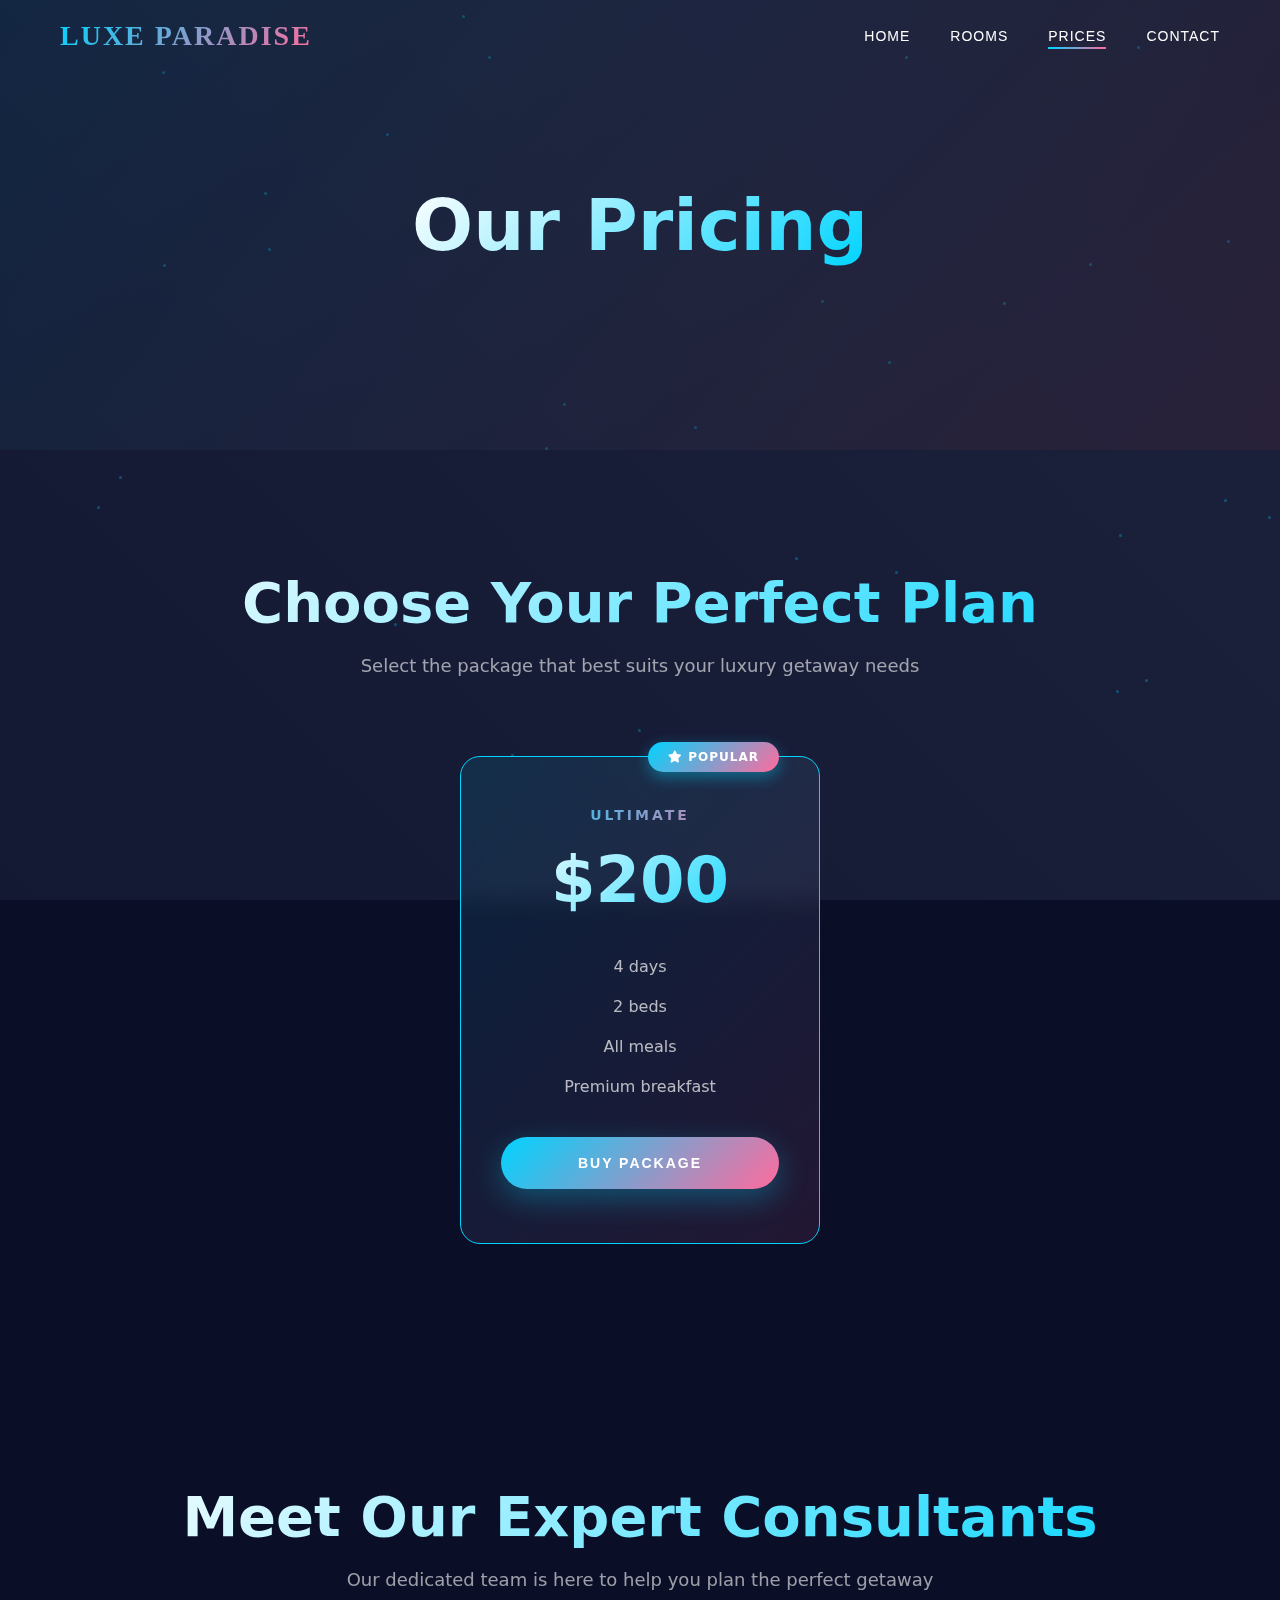
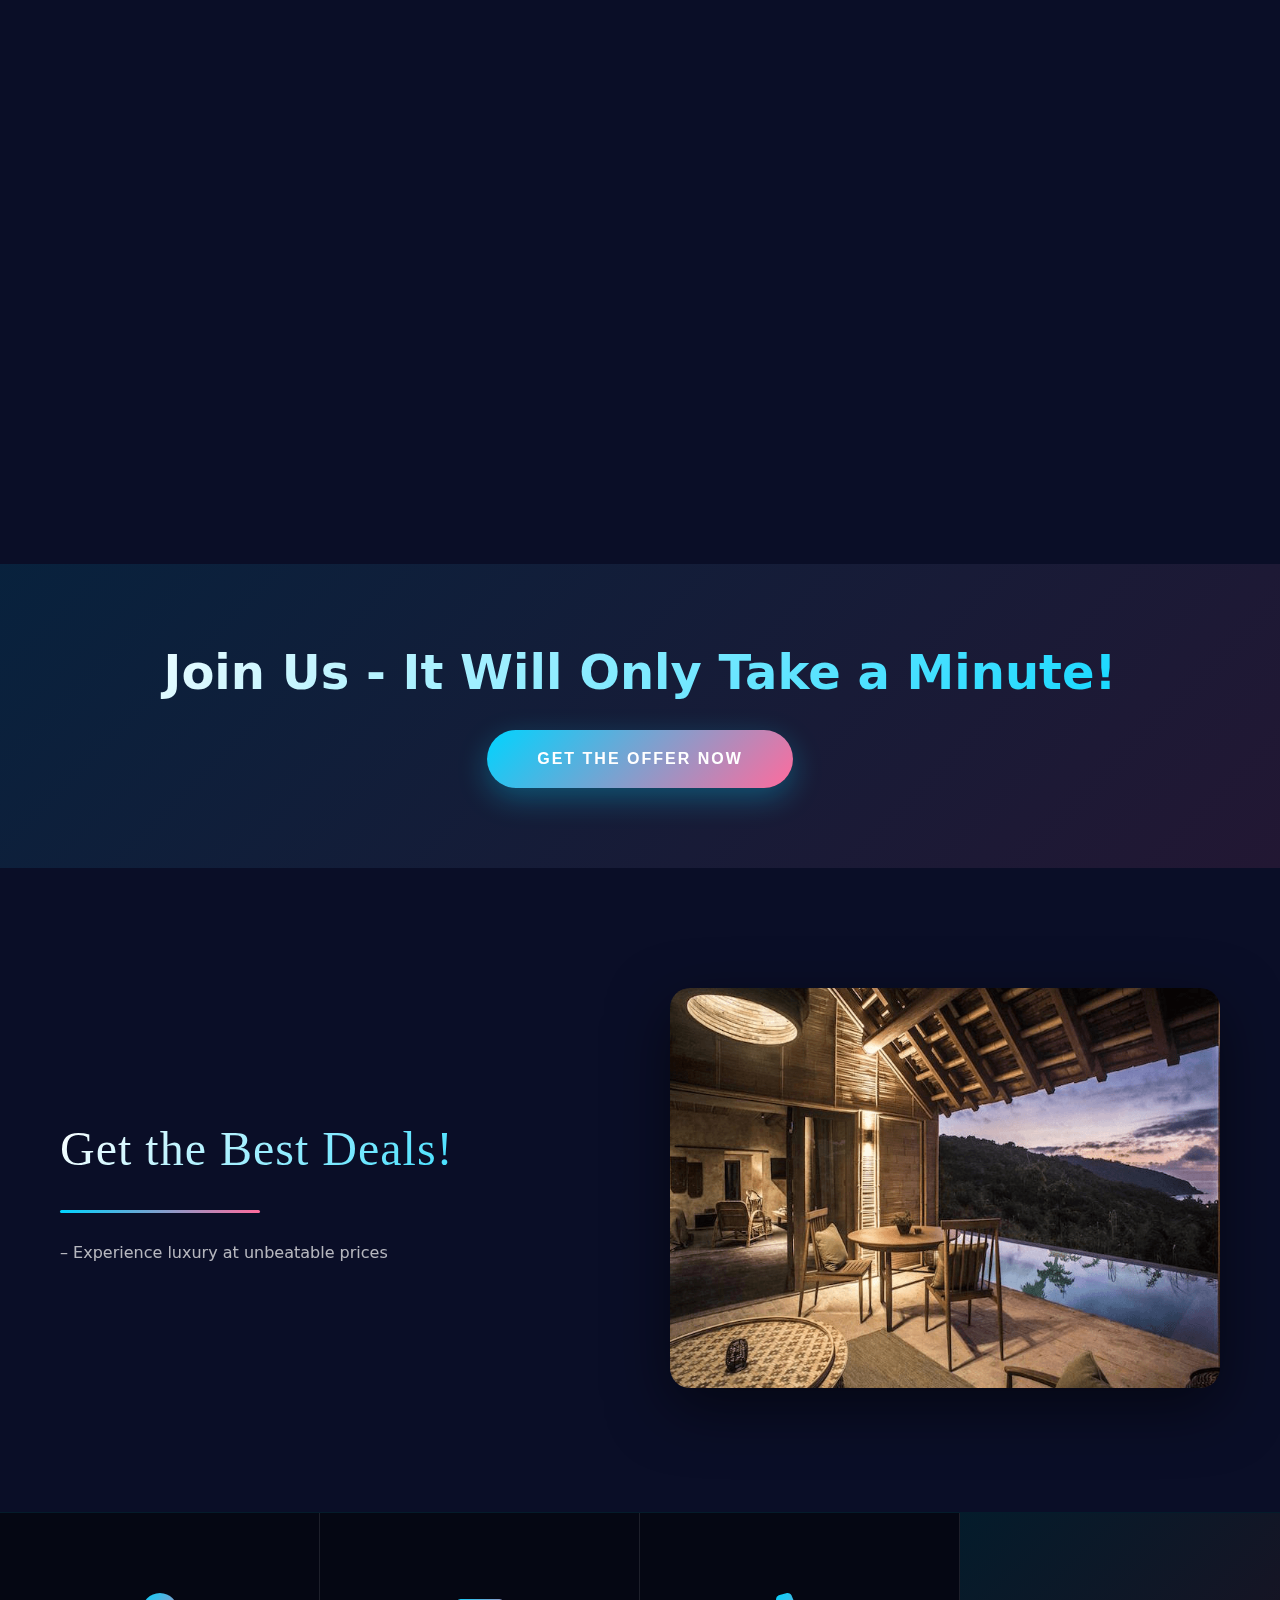
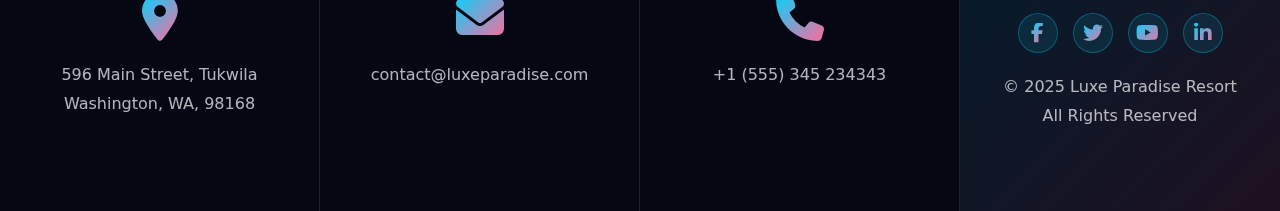
<file: prices/prices.html>
<!DOCTYPE html>
<html lang="en">
<head>
    <meta charset="UTF-8">
    <meta name="viewport" content="width=device-width, initial-scale=1.0">
    <meta http-equiv="X-UA-Compatible" content="IE=edge">
    <meta name="description" content="Experience luxury and comfort at our exquisite resort, offering breathtaking views, top-notch amenities, and unforgettable adventures.">
    <meta name="robots" content="index, nofollow">
    <meta name="author" content="Shedrach Kris">
    <title>Prices - Luxe Paradise Resort</title>
    <link rel="stylesheet" href="https://cdnjs.cloudflare.com/ajax/libs/font-awesome/6.4.0/css/all.min.css">
    <link rel="stylesheet" href="css/style.css">
</head>
<body>
    <div class="bg-gradient"></div>
    <div class="particles" id="particles"></div>

    <!-- Navbar -->
    <nav class="navbar" id="navbar">
        <a href="../index.html" class="logo">LUXE PARADISE</a>
        <button class="menu-toggle" id="menuToggle">
            <i class="fas fa-bars"></i>
        </button>
        <div class="nav-links" id="navLinks">
            <a href="../index.html">Home</a>
            <a href="../rooms/rooms.html">Rooms</a>
            <a href="#prices" class="active">Prices</a>
            <a href="../contact/contact.html">Contact</a>
        </div>
    </nav>

    <!-- Hero Section -->
    <section class="hero" id="prices">
        <div class="hero-bg"></div>
        <div class="hero-content">
            <h1>Our Pricing</h1>
        </div>
    </section>

    <!-- Pricing Section -->
    <section class="pricing-section" id="special-offers">
        <div class="section-header">
            <h2>Choose Your Perfect Plan</h2>
            <p>Select the package that best suits your luxury getaway needs</p>
        </div>

        <div class="pricing-grid">
            <div class="pricing-card">
                <h3 class="plan-name">Basic</h3>
                <div class="plan-price">$100</div>
                <div class="plan-features">
                    4 days<br>
                    2 beds<br>
                    One meal<br>
                    Breakfast included
                </div>
                <button class="btn btn-primary">Buy Package</button>
            </div>

            <div class="pricing-card featured">
                <div class="featured-badge"><i class="fa-solid fa-star"></i>POPULAR</div>
                <h3 class="plan-name">Ultimate</h3>
                <div class="plan-price">$200</div>
                <div class="plan-features">
                    4 days<br>
                    2 beds<br>
                    All meals<br>
                    Premium breakfast
                </div>
                <button class="btn btn-featured">Buy Package</button>
            </div>

            <div class="pricing-card">
                <h3 class="plan-name">Premium</h3>
                <div class="plan-price">$150</div>
                <div class="plan-features">
                    4 days<br>
                    2 beds<br>
                    Two meals<br>
                    Breakfast included
                </div>
                <button class="btn btn-primary">Buy Package</button>
            </div>
        </div>
    </section>

    <!-- Consultants Section -->
    <section class="consultants-section">
        <div class="consultants-bg"></div>
        <div class="consultants-content">
            <div class="section-header">
                <h2>Meet Our Expert Consultants</h2>
                <p>Our dedicated team is here to help you plan the perfect getaway</p>
            </div>

            <div class="consultants-grid">
                <div class="consultant-card">
                    <div class="consultant-image">
                        <img src="../prices/images/doyle.jpeg" alt="Genevieve Doyle">
                    </div>
                    <h3>Genevieve Doyle</h3>
                    <p>Senior Consultant</p>
                    <div class="social-icons">
                        <a href="#"><i class="fab fa-facebook-f"></i></a>
                        <a href="#"><i class="fab fa-twitter"></i></a>
                        <a href="#"><i class="fab fa-youtube"></i></a>
                        <a href="#"><i class="fab fa-linkedin-in"></i></a>
                    </div>
                </div>

                <div class="consultant-card">
                    <div class="consultant-image">
                        <img src="../prices/images/patrick.jpg" alt="Paul Patrick">
                    </div>
                    <h3>Paul Patrick</h3>
                    <p>Assistant Consultant</p>
                    <div class="social-icons">
                        <a href="#"><i class="fab fa-facebook-f"></i></a>
                        <a href="#"><i class="fab fa-twitter"></i></a>
                        <a href="#"><i class="fab fa-youtube"></i></a>
                        <a href="#"><i class="fab fa-linkedin-in"></i></a>
                    </div>
                </div>

                <div class="consultant-card">
                    <div class="consultant-image">
                        <img src="../prices/images/eves.jpg" alt="Eves Liam">
                    </div>
                    <h3>Eves Liam</h3>
                    <p>Junior Consultant</p>
                    <div class="social-icons">
                        <a href="#"><i class="fab fa-facebook-f"></i></a>
                        <a href="#"><i class="fab fa-twitter"></i></a>
                        <a href="#"><i class="fab fa-youtube"></i></a>
                        <a href="#"><i class="fab fa-linkedin-in"></i></a>
                    </div>
                </div>
            </div>
        </div>
    </section>

    <!-- CTA Banner -->
    <section class="cta-banner">
        <h2>Join Us - It Will Only Take a Minute!</h2>
        <button class="btn btn-cta">Get The Offer Now</button>
    </section>

    <!-- Feature Banner -->
    <section class="feature-banner">
        <div class="feature-banner-bg"></div>
        <div class="feature-banner-content">
            <div class="feature-text">
                <h2>Get the Best Deals!</h2>
                <div class="divider"></div>
                <p>– Experience luxury at unbeatable prices</p>
            </div>
            <div class="feature-image">
                <img src="../prices/images/hotel.gif" alt="Resort">
            </div>
        </div>
    </section>

    <!-- Footer -->
    <footer class="footer">
        <div class="footer-grid">
            <div class="footer-section">
                <i class="fa-solid fa-location-dot"></i>
                <p>596 Main Street, Tukwila<br>Washington, WA, 98168</p>
            </div>

            <div class="footer-section">
                <i class="fa-solid fa-envelope"></i>
                <p>contact@luxeparadise.com</p>
            </div>            
                
            <div class="footer-section">
                <i class="fa-solid fa-phone"></i>
                <p>+1 (555) 345 234343</p>
            </div>

            <div class="footer-section">
                <div class="footer-social">
                    <a href="#"><i class="fab fa-facebook-f"></i></a>
                    <a href="#"><i class="fab fa-twitter"></i></a>
                    <a href="#"><i class="fab fa-youtube"></i></a>
                    <a href="#"><i class="fab fa-linkedin-in"></i></a>
                </div>
                <p style="margin-top: 20px;">© 2025 Luxe Paradise Resort<br>All Rights Reserved</p>
            </div>
        </div>
    </footer>

    <script src="js/script.js"></script>
    <script src="../js/script.js"></script>
</body>
</html>
</file>
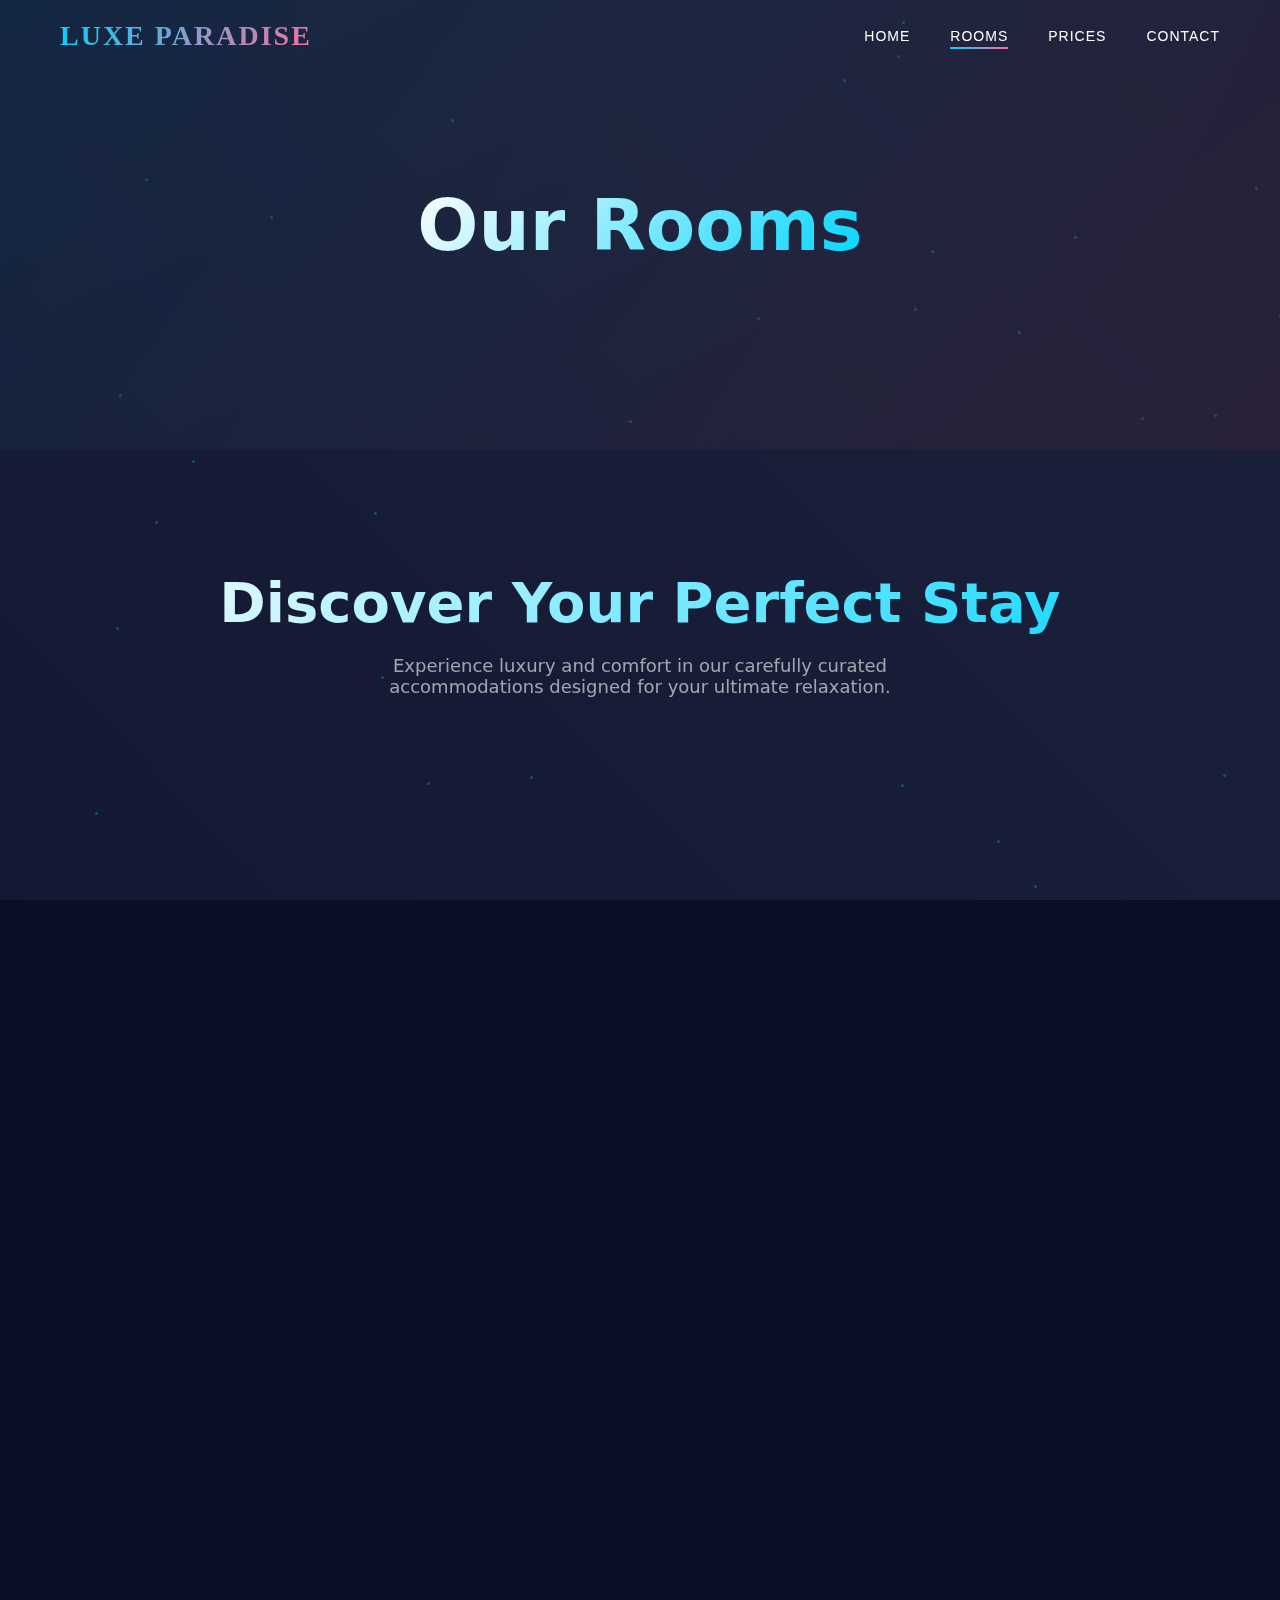
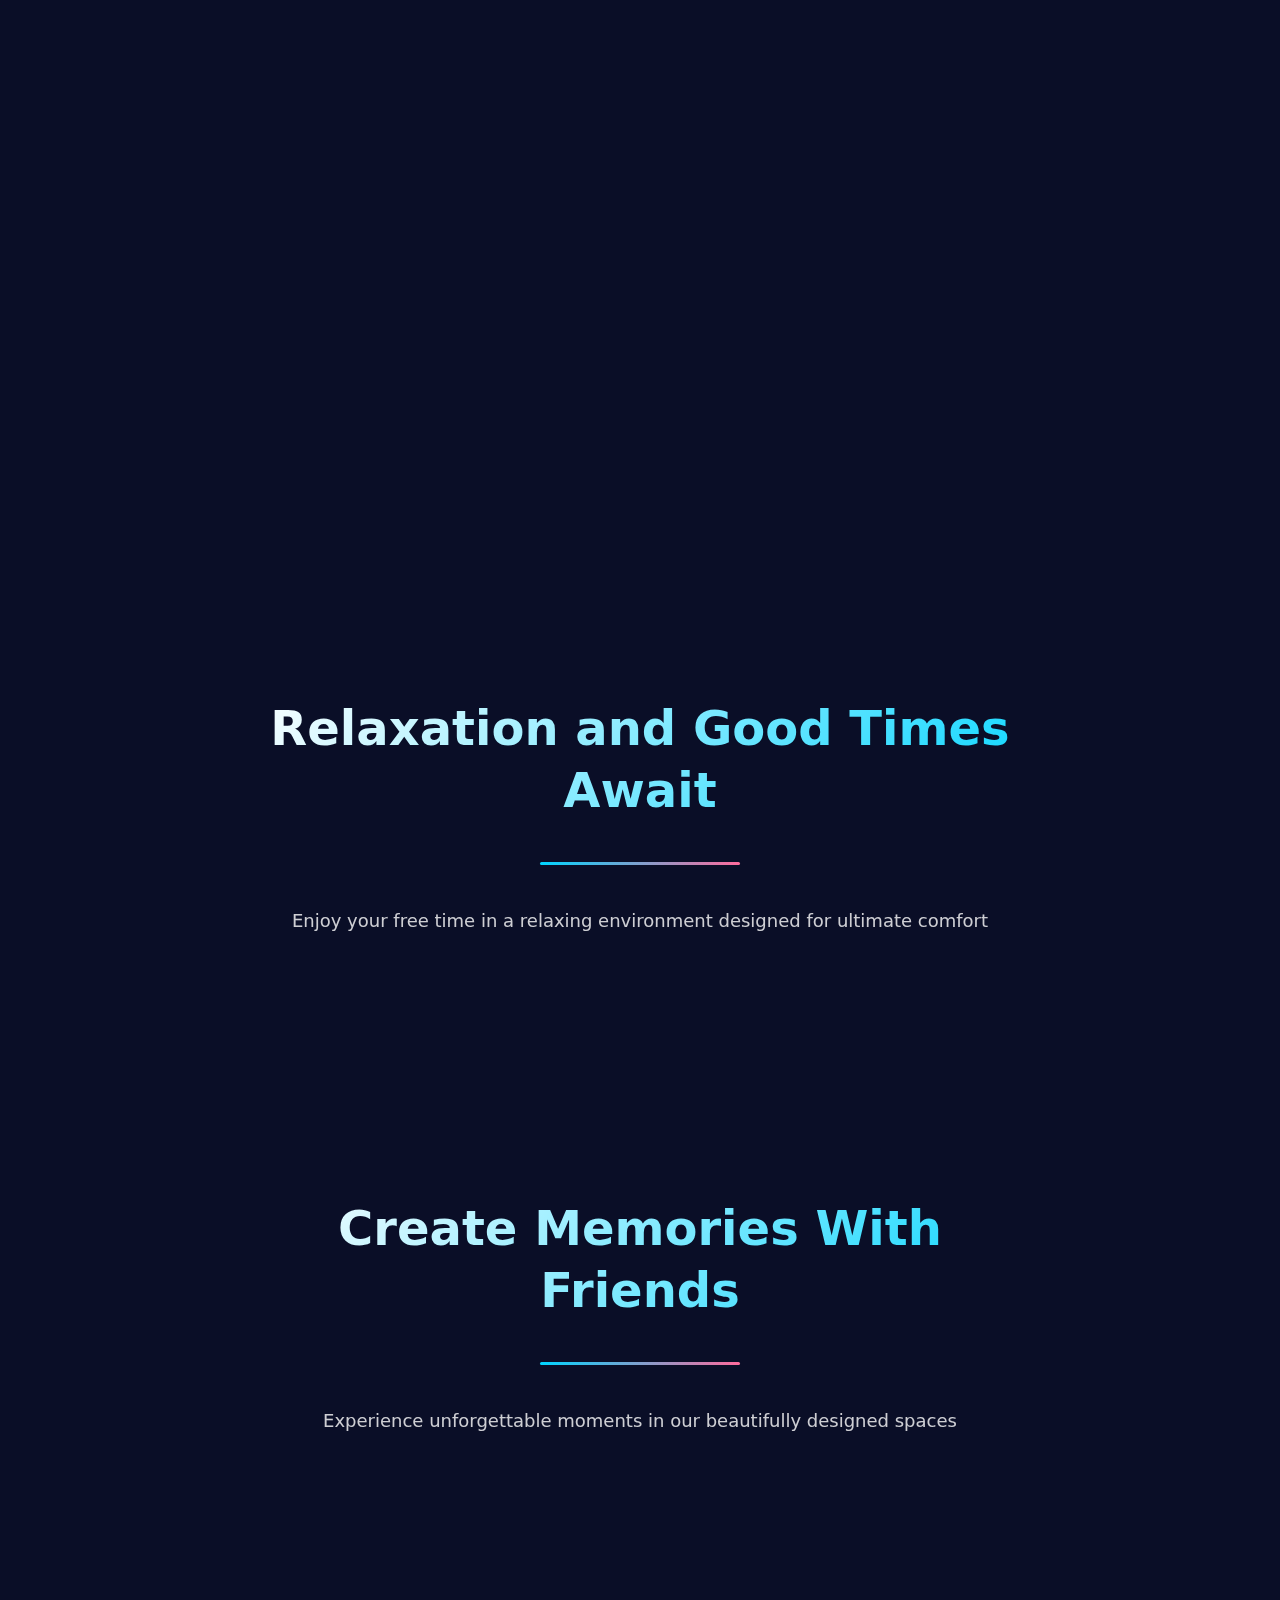
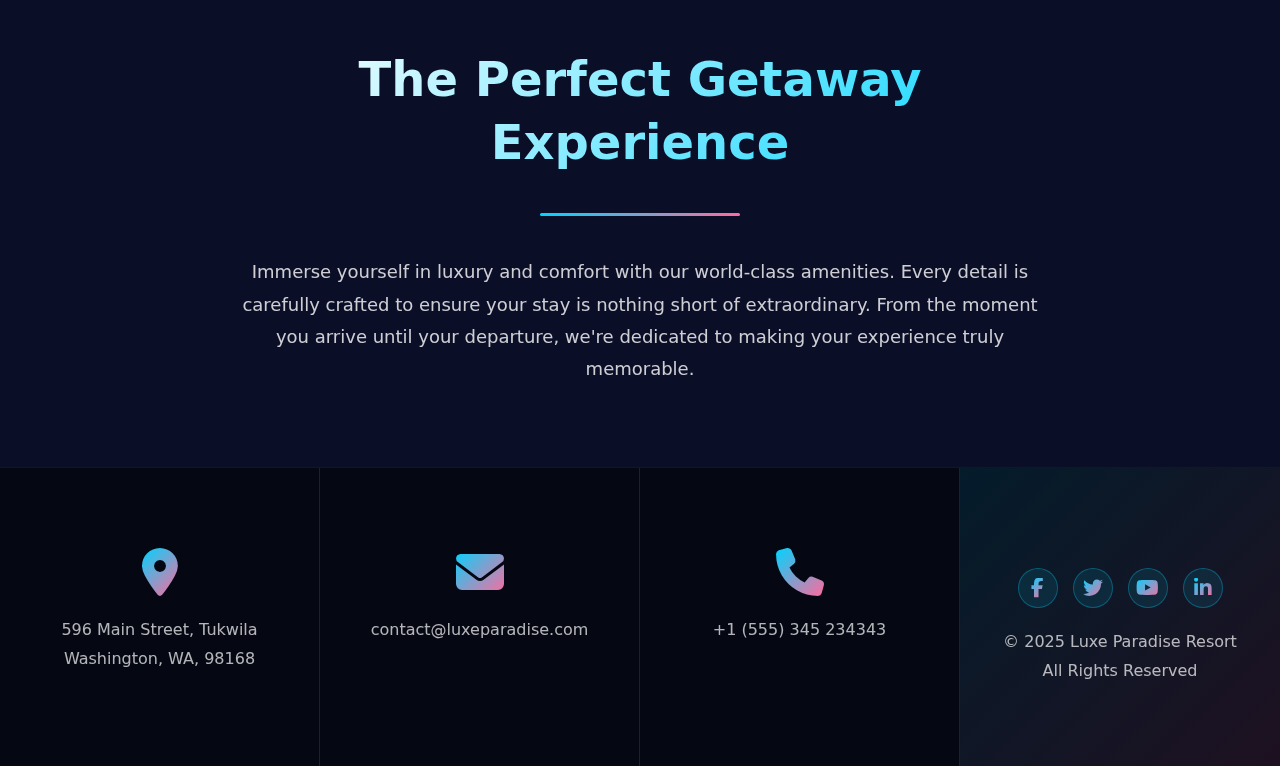
<file: rooms/rooms.html>
<!DOCTYPE html>
<html lang="en">
<head>
    <meta charset="UTF-8">
    <meta http-equiv="X-UA-Compatible" content="IE=edge">
    <meta name="viewport" content="width=device-width, initial-scale=1.0">
    <meta name="description" content="Experience luxury and comfort at our exquisite resort, offering breathtaking views, top-notch amenities, and unforgettable adventures.">
    <meta name="robots" content="index, nofollow">
    <meta name="author" content="Shedrach Kris">
    <title>Rooms - Luxe Paradise Resort</title>
    <link rel="stylesheet" href="https://cdnjs.cloudflare.com/ajax/libs/font-awesome/6.4.0/css/all.min.css">
    <link rel="stylesheet" href="css/style.css">
</head>
<body>
    <div class="bg-gradient"></div>
    <div class="particles" id="particles"></div>

    <!-- Navbar -->
    <nav class="navbar" id="navbar">
        <a href="../index.html" class="logo">LUXE PARADISE</a>
        <button class="menu-toggle" id="menuToggle">
            <i class="fas fa-bars"></i>
        </button>
        <div class="nav-links" id="navLinks">
            <a href="../index.html">Home</a>
            <a href="#rooms" class="active">Rooms</a>
            <a href="../prices/prices.html">Prices</a>
            <a href="../contact/contact.html">Contact</a>
        </div>
    </nav>

    <!-- Hero Section -->
    <section class="hero" id="rooms">
        <div class="hero-bg"></div>
        <div class="hero-content">
            <h1>Our Rooms</h1>
        </div>
    </section>

    <!-- Rooms Grid -->
    <section class="rooms-section" id="rooms-section">
        <div class="section-header">
            <h2>Discover Your Perfect Stay</h2>
            <p>Experience luxury and comfort in our carefully curated accommodations designed for your ultimate relaxation.</p>
        </div>

        <div class="rooms-grid">
            <div class="room-card">
                <img src="../rooms/images/bedroom4.jpeg" alt="Two Rooms Apartment">
                <div class="room-content">
                    <h3>Two Rooms Apartment</h3>
                    <p>2 rooms<br>AC included<br>200 sqft<br>2 bathrooms</p>
                    <button class="btn">Book Now</button>
                </div>
            </div>

            <div class="room-card">
                <img src="../rooms/images/mansion.jpeg" alt="Single Floor House">
                <div class="room-content">
                    <h3>Single Floor House</h3>
                    <p>4 rooms<br>AC included<br>400 sqft<br>3 bathrooms</p>
                    <button class="btn">Book Now</button>
                </div>
            </div>

            <div class="room-card">
                <img src="../rooms/images/living-room.jpeg" alt="Retro Style House">
                <div class="room-content">
                    <h3>Retro Style House</h3>
                    <p>3 rooms<br>AC included<br>900 sqft<br>4 bathrooms</p>
                    <button class="btn">Book Now</button>
                </div>
            </div>

            <div class="room-card">
                <img src="../rooms/images/bedroom5.jpeg" alt="Single Room Apartment">
                <div class="room-content">
                    <h3>Single Room Apartment</h3>
                    <p>1 room<br>AC included<br>300 sqft<br>1 bathroom</p>
                    <button class="btn">Book Now</button>
                </div>
            </div>

            <div class="room-card">
                <img src="../rooms/images/hotel-pool.jpeg" alt="Two Floor House">
                <div class="room-content">
                    <h3>Two Floor House</h3>
                    <p>5 rooms<br>AC included<br>1000 sqft<br>2 bathrooms</p>
                    <button class="btn">Book Now</button>
                </div>
            </div>

            <div class="room-card">
                <img src="../rooms/images/dining.jpeg" alt="Minimalist Style Apartment">
                <div class="room-content">
                    <h3>Minimalist Style Apartment</h3>
                    <p>2 rooms<br>AC included<br>200 sqft<br>2 bathrooms</p>
                    <button class="btn">Book Now</button>
                </div>
            </div>
        </div>
    </section>

    <!-- Feature Banner 1 -->
    <section class="feature-banner banner-1">
        <div class="feature-banner-bg"></div>
        <div class="feature-content">
            <h2>Relaxation and Good Times Await</h2>
            <div class="divider"></div>
            <p>Enjoy your free time in a relaxing environment designed for ultimate comfort</p>
        </div>
    </section>

    <!-- Feature Banner 2 -->
    <section class="feature-banner banner-2">
        <div class="feature-banner-bg"></div>
        <div class="feature-content">
            <h2>Create Memories With Friends</h2>
            <div class="divider"></div>
            <p>Experience unforgettable moments in our beautifully designed spaces</p>
        </div>
    </section>

    <!-- Feature Banner 3 -->
    <section class="feature-banner banner-3">
        <div class="feature-content">
            <h2>The Perfect Getaway Experience</h2>
            <div class="divider"></div>
            <p>Immerse yourself in luxury and comfort with our world-class amenities. 
                Every detail is carefully crafted to ensure your stay is nothing short of extraordinary. 
                From the moment you arrive until your departure, we're dedicated to making your experience truly memorable.</p>
        </div>
    </section>

    <!-- Footer -->
    <footer class="footer">
        <div class="footer-grid">
            <div class="footer-section">
                <i class="fa-solid fa-location-dot"></i>
                <p>596 Main Street, Tukwila<br>Washington, WA, 98168</p>
            </div>

            <div class="footer-section">
                <i class="fa-solid fa-envelope"></i>
                <p>contact@luxeparadise.com</p>
            </div>

            <div class="footer-section">
                <i class="fa-solid fa-phone"></i>
                <p>+1 (555) 345 234343</p>
            </div>

            <div class="footer-section">
                <div class="footer-social">
                    <a href="#"><i class="fab fa-facebook-f"></i></a>
                    <a href="#"><i class="fab fa-twitter"></i></a>
                    <a href="#"><i class="fab fa-youtube"></i></a>
                    <a href="#"><i class="fab fa-linkedin-in"></i></a>
                </div>
                <p style="margin-top: 20px;">© 2025 Luxe Paradise Resort<br>All Rights Reserved</p>
            </div>
        </div>
    </footer>

    <script src="js/script.js"></script>
    <script src="../js/script.js"></script>
</body>
</html>
</file>
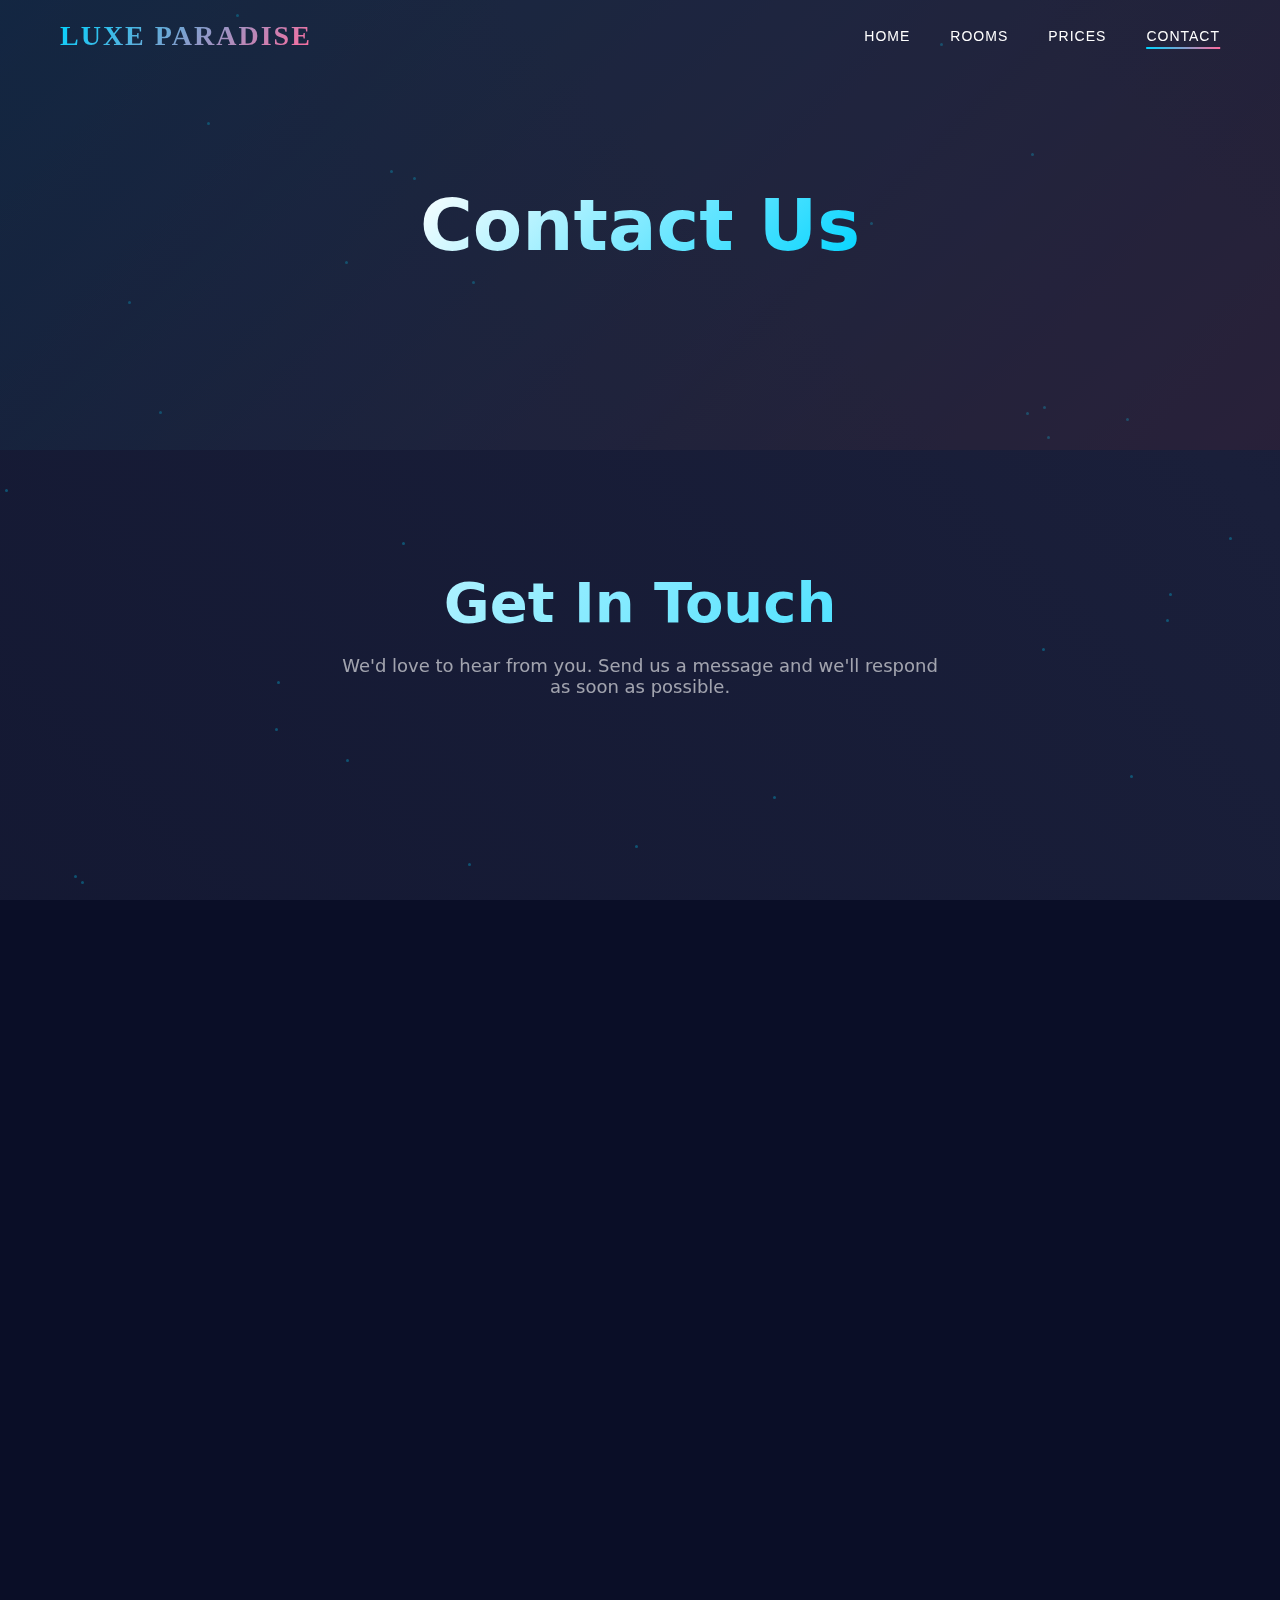
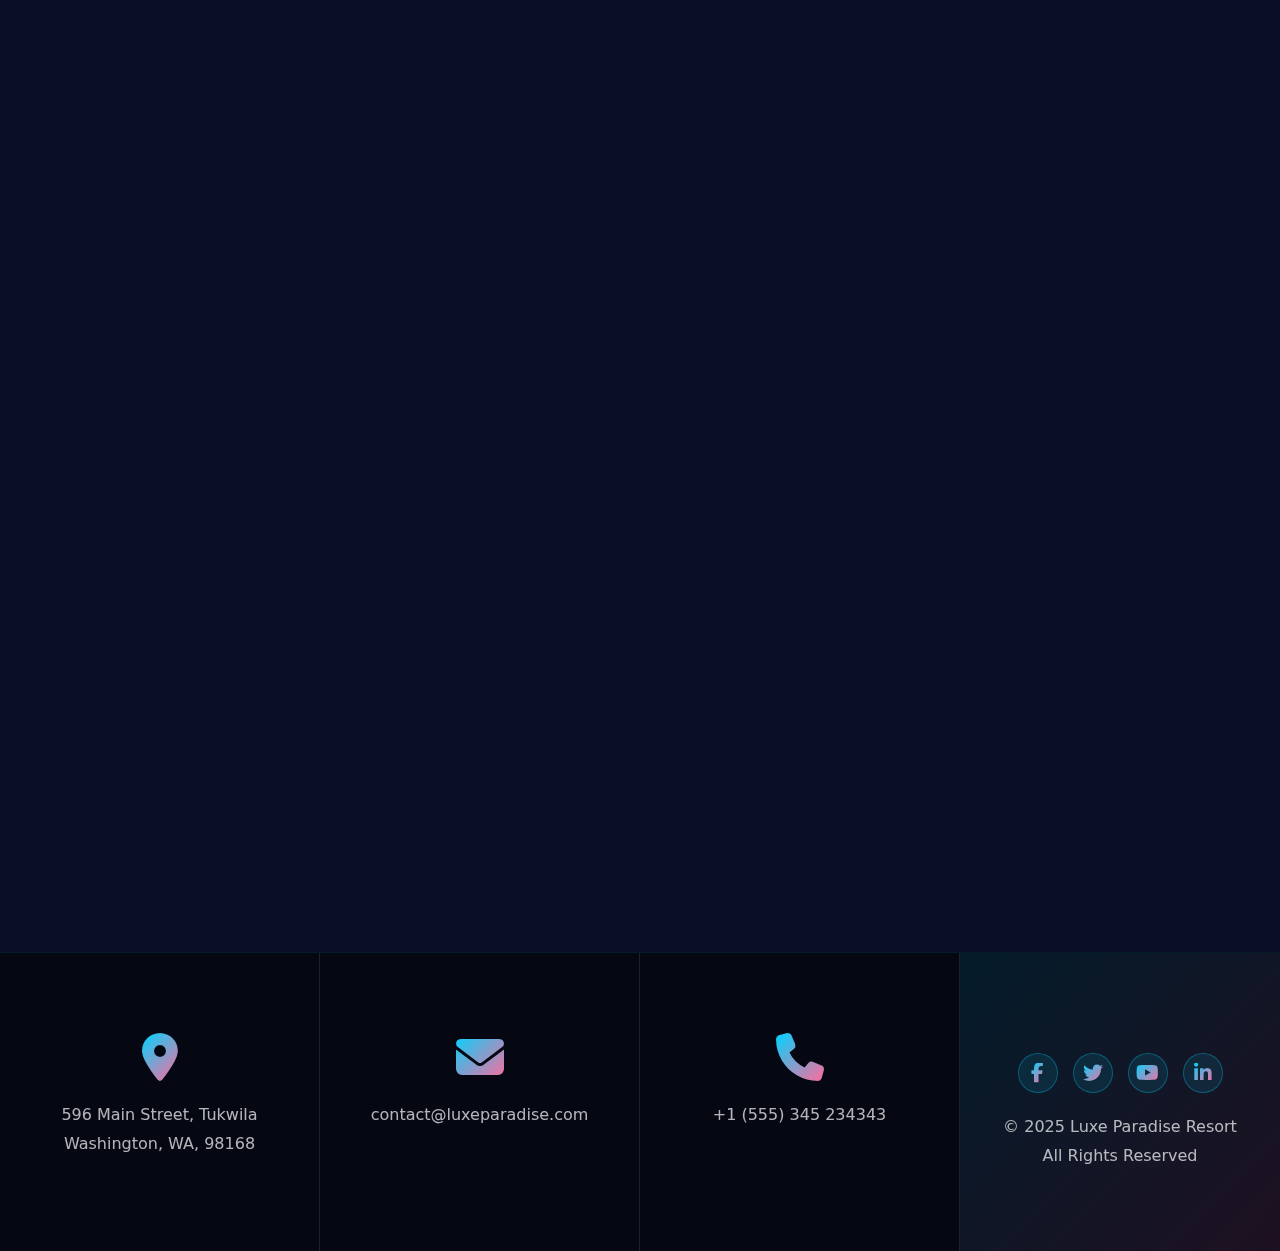
<file: Luxe Paradise/contact/contact.html>
<!DOCTYPE html>
<html lang="en">
<head>
    <meta charset="UTF-8">
    <meta name="viewport" content="width=device-width, initial-scale=1.0">
    <meta http-equiv="X-UA-Compatible" content="IE=edge">
    <meta name="description" content="Experience luxury and comfort at our exquisite resort, offering breathtaking views, top-notch amenities, and unforgettable adventures.">
    <meta name="robots" content="index, nofollow">
    <meta name="author" content="Shedrach Kris">
    <title>Contact - Luxe Paradise Resort</title>
    <link rel="stylesheet" href="https://cdnjs.cloudflare.com/ajax/libs/font-awesome/6.4.0/css/all.min.css">
    <link rel="stylesheet" href="css/style.css">
</head>
<body>
    <div class="bg-gradient"></div>
    <div class="particles" id="particles"></div>

    <!-- Navbar -->
    <nav class="navbar" id="navbar">
        <a href="../index.html" class="logo">LUXE PARADISE</a>
        <button class="menu-toggle" id="menuToggle">
            <i class="fas fa-bars"></i>
        </button>
        <div class="nav-links" id="navLinks">
            <a href="../index.html">Home</a>
            <a href="../rooms/rooms.html">Rooms</a>
            <a href="../prices/prices.html">Prices</a>
            <a href="#contact" class="active">Contact</a>
        </div>
    </nav>

    <!-- Hero Section -->
    <section class="hero" id="contact">
        <div class="hero-bg"></div>
        <div class="hero-content">
            <h1>Contact Us</h1>
        </div>
    </section>

    <!-- Contact Section -->
    <section class="contact-section" id="contact-section">
        <div class="section-header">
            <h2>Get In Touch</h2>
            <p>We'd love to hear from you. Send us a message and we'll respond as soon as possible.</p>
        </div>

        <div class="contact-container">
            <div class="contact-info">
                <h3>Contact Information</h3>
                <p>Reach out to us through any of these channels. Our team is always ready to assist you with your luxury getaway plans.</p>
                
                <div class="social-icons">
                    <a href="#"><i class="fab fa-facebook-f"></i></a>
                    <a href="#"><i class="fab fa-twitter"></i></a>
                    <a href="#"><i class="fab fa-youtube"></i></a>
                    <a href="#"><i class="fab fa-linkedin-in"></i></a>
                </div>
                
                <div class="contact-details">
                    <h4>MAIN LOCATION</h4>
                    <p>596 Main Street, Tukwila<br>Washington, WA, 98168</p>
                    
                    <h4>GET IN TOUCH</h4>
                    <p>Email: contact@luxeparadise.com<br>Phone: +1 (555) 345 234343</p>
                </div>
            </div>

            <div class="contact-form">
                <form>
                    <div class="form-group">
                        <label for="name">Your Name (required)</label>
                        <input id="name" type="text" required>
                    </div>

                    <div class="form-group">
                        <label for="email">Your Email (required)</label>
                        <input id="email" type="email" required>
                    </div>

                    <div class="form-group">
                        <label for="phone">Your Phone Number (required)</label>
                        <input id="phone" type="tel" required>
                    </div>

                    <div class="form-group">
                        <label for="message">Your Message</label>
                        <textarea id="message" required></textarea>
                    </div>
                    
                    <button type="submit" class="btn">Send Message</button>
                </form>
            </div>
        </div>
    </section>

    <!-- Stats Section -->
    <section class="stats-section">
        <div class="stats-bg"></div>
        <div class="stats-content">
            <div class="stats-grid">
                <div class="stat-card">
                    <i class="fa-solid fa-sun"></i>
                    <div class="stat-number counter" data-max="300"><span id="sunCount">0</span>+</div>
                    <div class="stat-label">Sunny Days</div>
                </div>

                <div class="stat-card">
                    <i class="fa-solid fa-cloud"></i>
                    <div class="stat-number counter" data-max="50"><span id="rainfallCount">0</span>+</div>
                    <div class="stat-label">Rainfall Days</div>
                </div>

                <div class="stat-card">
                    <i class="fa-solid fa-plane"></i>
                    <div class="stat-number counter" data-max="1000"><span id="planeCount">0</span>+</div>
                    <div class="stat-label">Plane Arrivals</div>
                </div>
            </div>
        </div>
    </section>

    <!-- Map Section -->
    <section class="map-section">
        <iframe src="https://www.google.com/maps/embed?pb=!1m18!1m12!1m3!1d2697.7674599999996!2d-122.26087!3d47.47389!2m3!1f0!2f0!3f0!3m2!1i1024!2i768!4f13.1!3m3!1m2!1s0x0%3A0x0!2zNDfCsDI4JzI2LjAiTiAxMjLCsDE1JzM5LjEiVw!5e0!3m2!1sen!2sus!4v1234567890" 
            allowfullscreen="" 
            loading="lazy" 
            referrerpolicy="no-referrer-when-downgrade">
        </iframe>
    </section>

    <!-- Footer -->
    <footer class="footer">
        <div class="footer-grid">
            <div class="footer-section">
                <i class="fa-solid fa-location-dot"></i>
                <p>596 Main Street, Tukwila<br>Washington, WA, 98168</p>
            </div>

            <div class="footer-section">
                <i class="fa-solid fa-envelope"></i>
                <p>contact@luxeparadise.com</p>
            </div>

            <div class="footer-section">
                <i class="fa-solid fa-phone"></i>
                <p>+1 (555) 345 234343</p>
            </div>

            <div class="footer-section">
                <div class="footer-social">
                    <a href="#"><i class="fab fa-facebook-f"></i></a>
                    <a href="#"><i class="fab fa-twitter"></i></a>
                    <a href="#"><i class="fab fa-youtube"></i></a>
                    <a href="#"><i class="fab fa-linkedin-in"></i></a>
                </div>
                <p style="margin-top: 20px;">© 2025 Luxe Paradise Resort<br>All Rights Reserved</p>
            </div>
        </div>
    </footer>
    
    <script src="../js/script.js"></script>
    <script src="js/script.js"></script>
</body>
</html>
</file>
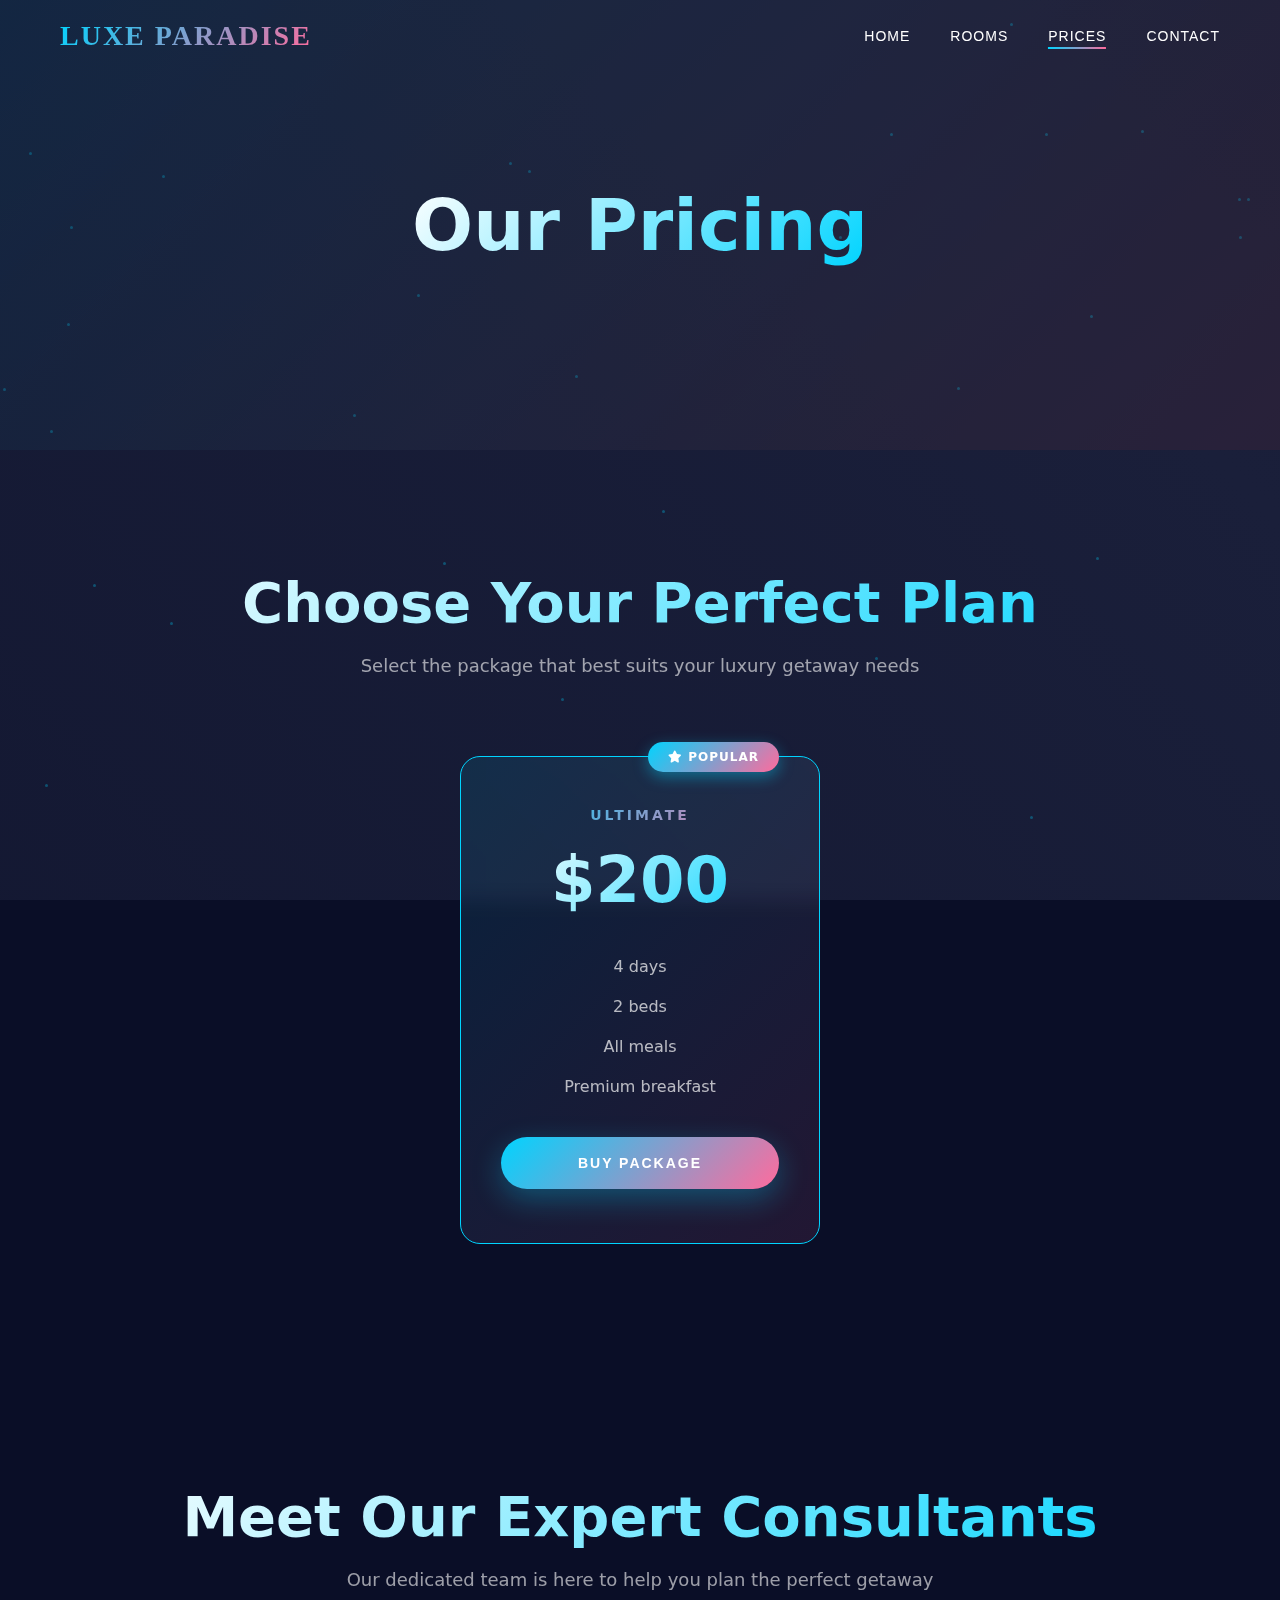
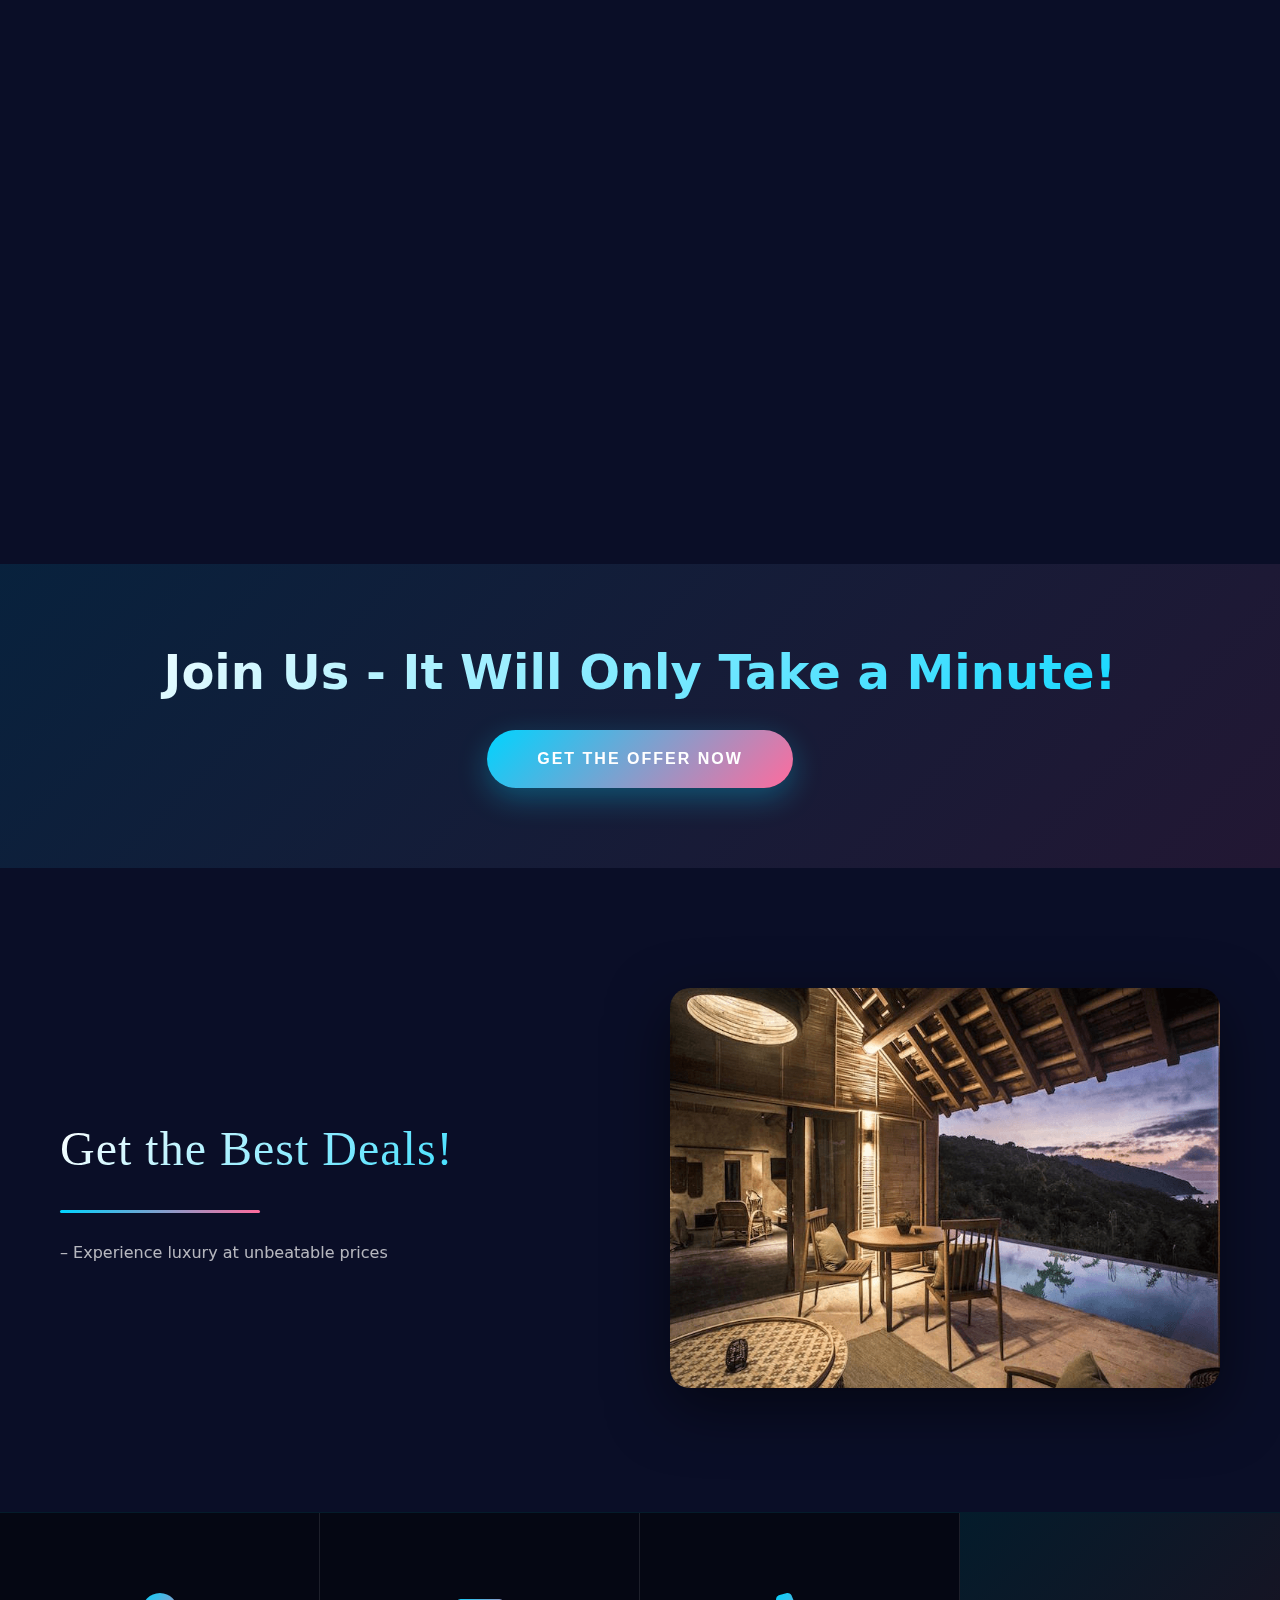
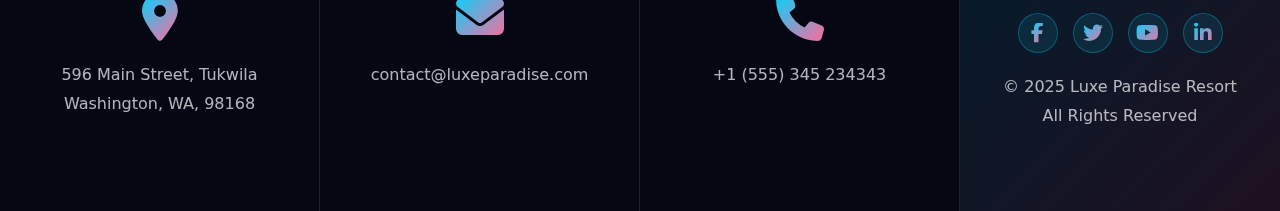
<file: Luxe Paradise/prices/prices.html>
<!DOCTYPE html>
<html lang="en">
<head>
    <meta charset="UTF-8">
    <meta name="viewport" content="width=device-width, initial-scale=1.0">
    <meta http-equiv="X-UA-Compatible" content="IE=edge">
    <meta name="description" content="Experience luxury and comfort at our exquisite resort, offering breathtaking views, top-notch amenities, and unforgettable adventures.">
    <meta name="robots" content="index, nofollow">
    <meta name="author" content="Shedrach Kris">
    <title>Prices - Luxe Paradise Resort</title>
    <link rel="stylesheet" href="https://cdnjs.cloudflare.com/ajax/libs/font-awesome/6.4.0/css/all.min.css">
    <link rel="stylesheet" href="css/style.css">
</head>
<body>
    <div class="bg-gradient"></div>
    <div class="particles" id="particles"></div>

    <!-- Navbar -->
    <nav class="navbar" id="navbar">
        <a href="../index.html" class="logo">LUXE PARADISE</a>
        <button class="menu-toggle" id="menuToggle">
            <i class="fas fa-bars"></i>
        </button>
        <div class="nav-links" id="navLinks">
            <a href="../index.html">Home</a>
            <a href="../rooms/rooms.html">Rooms</a>
            <a href="#prices" class="active">Prices</a>
            <a href="../contact/contact.html">Contact</a>
        </div>
    </nav>

    <!-- Hero Section -->
    <section class="hero" id="prices">
        <div class="hero-bg"></div>
        <div class="hero-content">
            <h1>Our Pricing</h1>
        </div>
    </section>

    <!-- Pricing Section -->
    <section class="pricing-section" id="special-offers">
        <div class="section-header">
            <h2>Choose Your Perfect Plan</h2>
            <p>Select the package that best suits your luxury getaway needs</p>
        </div>

        <div class="pricing-grid">
            <div class="pricing-card">
                <h3 class="plan-name">Basic</h3>
                <div class="plan-price">$100</div>
                <div class="plan-features">
                    4 days<br>
                    2 beds<br>
                    One meal<br>
                    Breakfast included
                </div>
                <button class="btn btn-primary">Buy Package</button>
            </div>

            <div class="pricing-card featured">
                <div class="featured-badge"><i class="fa-solid fa-star"></i>POPULAR</div>
                <h3 class="plan-name">Ultimate</h3>
                <div class="plan-price">$200</div>
                <div class="plan-features">
                    4 days<br>
                    2 beds<br>
                    All meals<br>
                    Premium breakfast
                </div>
                <button class="btn btn-featured">Buy Package</button>
            </div>

            <div class="pricing-card">
                <h3 class="plan-name">Premium</h3>
                <div class="plan-price">$150</div>
                <div class="plan-features">
                    4 days<br>
                    2 beds<br>
                    Two meals<br>
                    Breakfast included
                </div>
                <button class="btn btn-primary">Buy Package</button>
            </div>
        </div>
    </section>

    <!-- Consultants Section -->
    <section class="consultants-section">
        <div class="consultants-bg"></div>
        <div class="consultants-content">
            <div class="section-header">
                <h2>Meet Our Expert Consultants</h2>
                <p>Our dedicated team is here to help you plan the perfect getaway</p>
            </div>

            <div class="consultants-grid">
                <div class="consultant-card">
                    <div class="consultant-image">
                        <img src="../prices/images/doyle.jpeg" alt="Genevieve Doyle">
                    </div>
                    <h3>Genevieve Doyle</h3>
                    <p>Senior Consultant</p>
                    <div class="social-icons">
                        <a href="#"><i class="fab fa-facebook-f"></i></a>
                        <a href="#"><i class="fab fa-twitter"></i></a>
                        <a href="#"><i class="fab fa-youtube"></i></a>
                        <a href="#"><i class="fab fa-linkedin-in"></i></a>
                    </div>
                </div>

                <div class="consultant-card">
                    <div class="consultant-image">
                        <img src="../prices/images/patrick.jpg" alt="Paul Patrick">
                    </div>
                    <h3>Paul Patrick</h3>
                    <p>Assistant Consultant</p>
                    <div class="social-icons">
                        <a href="#"><i class="fab fa-facebook-f"></i></a>
                        <a href="#"><i class="fab fa-twitter"></i></a>
                        <a href="#"><i class="fab fa-youtube"></i></a>
                        <a href="#"><i class="fab fa-linkedin-in"></i></a>
                    </div>
                </div>

                <div class="consultant-card">
                    <div class="consultant-image">
                        <img src="../prices/images/eves.jpg" alt="Eves Liam">
                    </div>
                    <h3>Eves Liam</h3>
                    <p>Junior Consultant</p>
                    <div class="social-icons">
                        <a href="#"><i class="fab fa-facebook-f"></i></a>
                        <a href="#"><i class="fab fa-twitter"></i></a>
                        <a href="#"><i class="fab fa-youtube"></i></a>
                        <a href="#"><i class="fab fa-linkedin-in"></i></a>
                    </div>
                </div>
            </div>
        </div>
    </section>

    <!-- CTA Banner -->
    <section class="cta-banner">
        <h2>Join Us - It Will Only Take a Minute!</h2>
        <button class="btn btn-cta">Get The Offer Now</button>
    </section>

    <!-- Feature Banner -->
    <section class="feature-banner">
        <div class="feature-banner-bg"></div>
        <div class="feature-banner-content">
            <div class="feature-text">
                <h2>Get the Best Deals!</h2>
                <div class="divider"></div>
                <p>– Experience luxury at unbeatable prices</p>
            </div>
            <div class="feature-image">
                <img src="../prices/images/hotel.gif" alt="Resort">
            </div>
        </div>
    </section>

    <!-- Footer -->
    <footer class="footer">
        <div class="footer-grid">
            <div class="footer-section">
                <i class="fa-solid fa-location-dot"></i>
                <p>596 Main Street, Tukwila<br>Washington, WA, 98168</p>
            </div>

            <div class="footer-section">
                <i class="fa-solid fa-envelope"></i>
                <p>contact@luxeparadise.com</p>
            </div>            
                
            <div class="footer-section">
                <i class="fa-solid fa-phone"></i>
                <p>+1 (555) 345 234343</p>
            </div>

            <div class="footer-section">
                <div class="footer-social">
                    <a href="#"><i class="fab fa-facebook-f"></i></a>
                    <a href="#"><i class="fab fa-twitter"></i></a>
                    <a href="#"><i class="fab fa-youtube"></i></a>
                    <a href="#"><i class="fab fa-linkedin-in"></i></a>
                </div>
                <p style="margin-top: 20px;">© 2025 Luxe Paradise Resort<br>All Rights Reserved</p>
            </div>
        </div>
    </footer>

    <script src="js/script.js"></script>
    <script src="../js/script.js"></script>
</body>
</html>
</file>
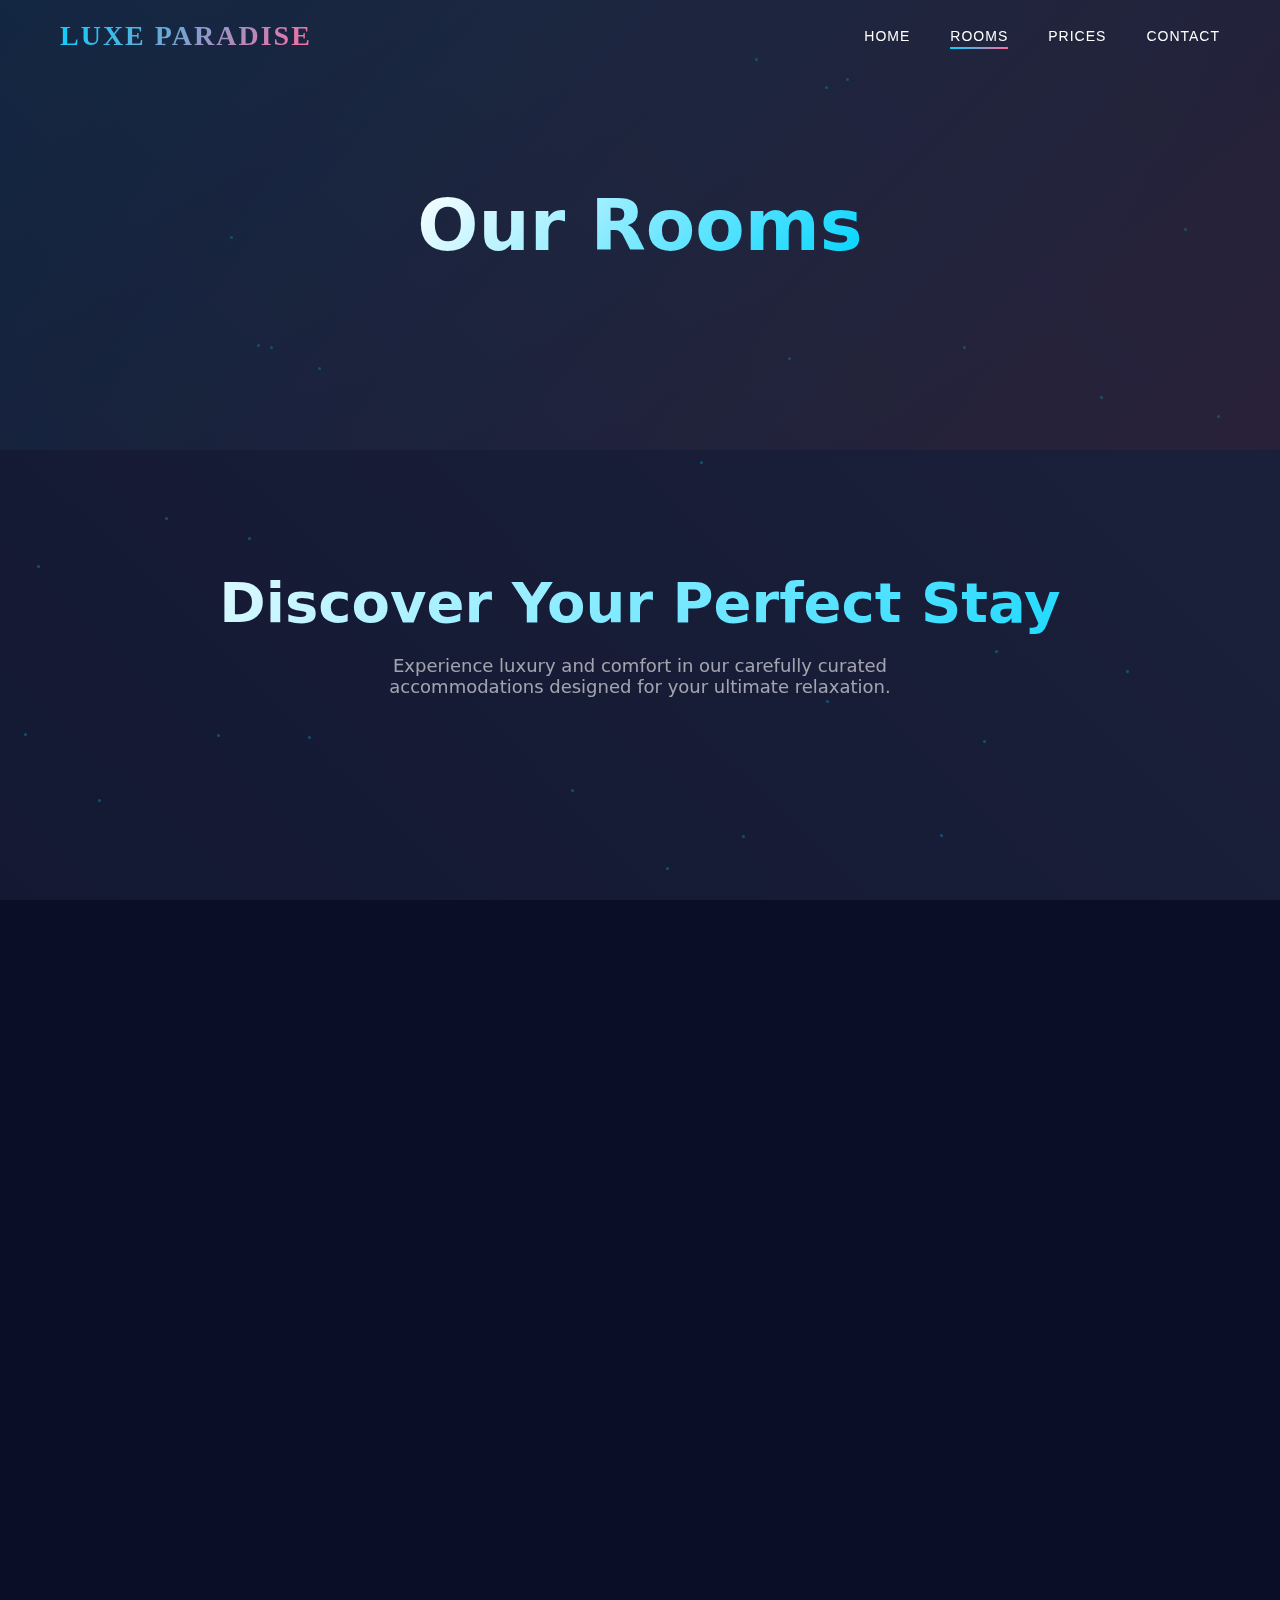
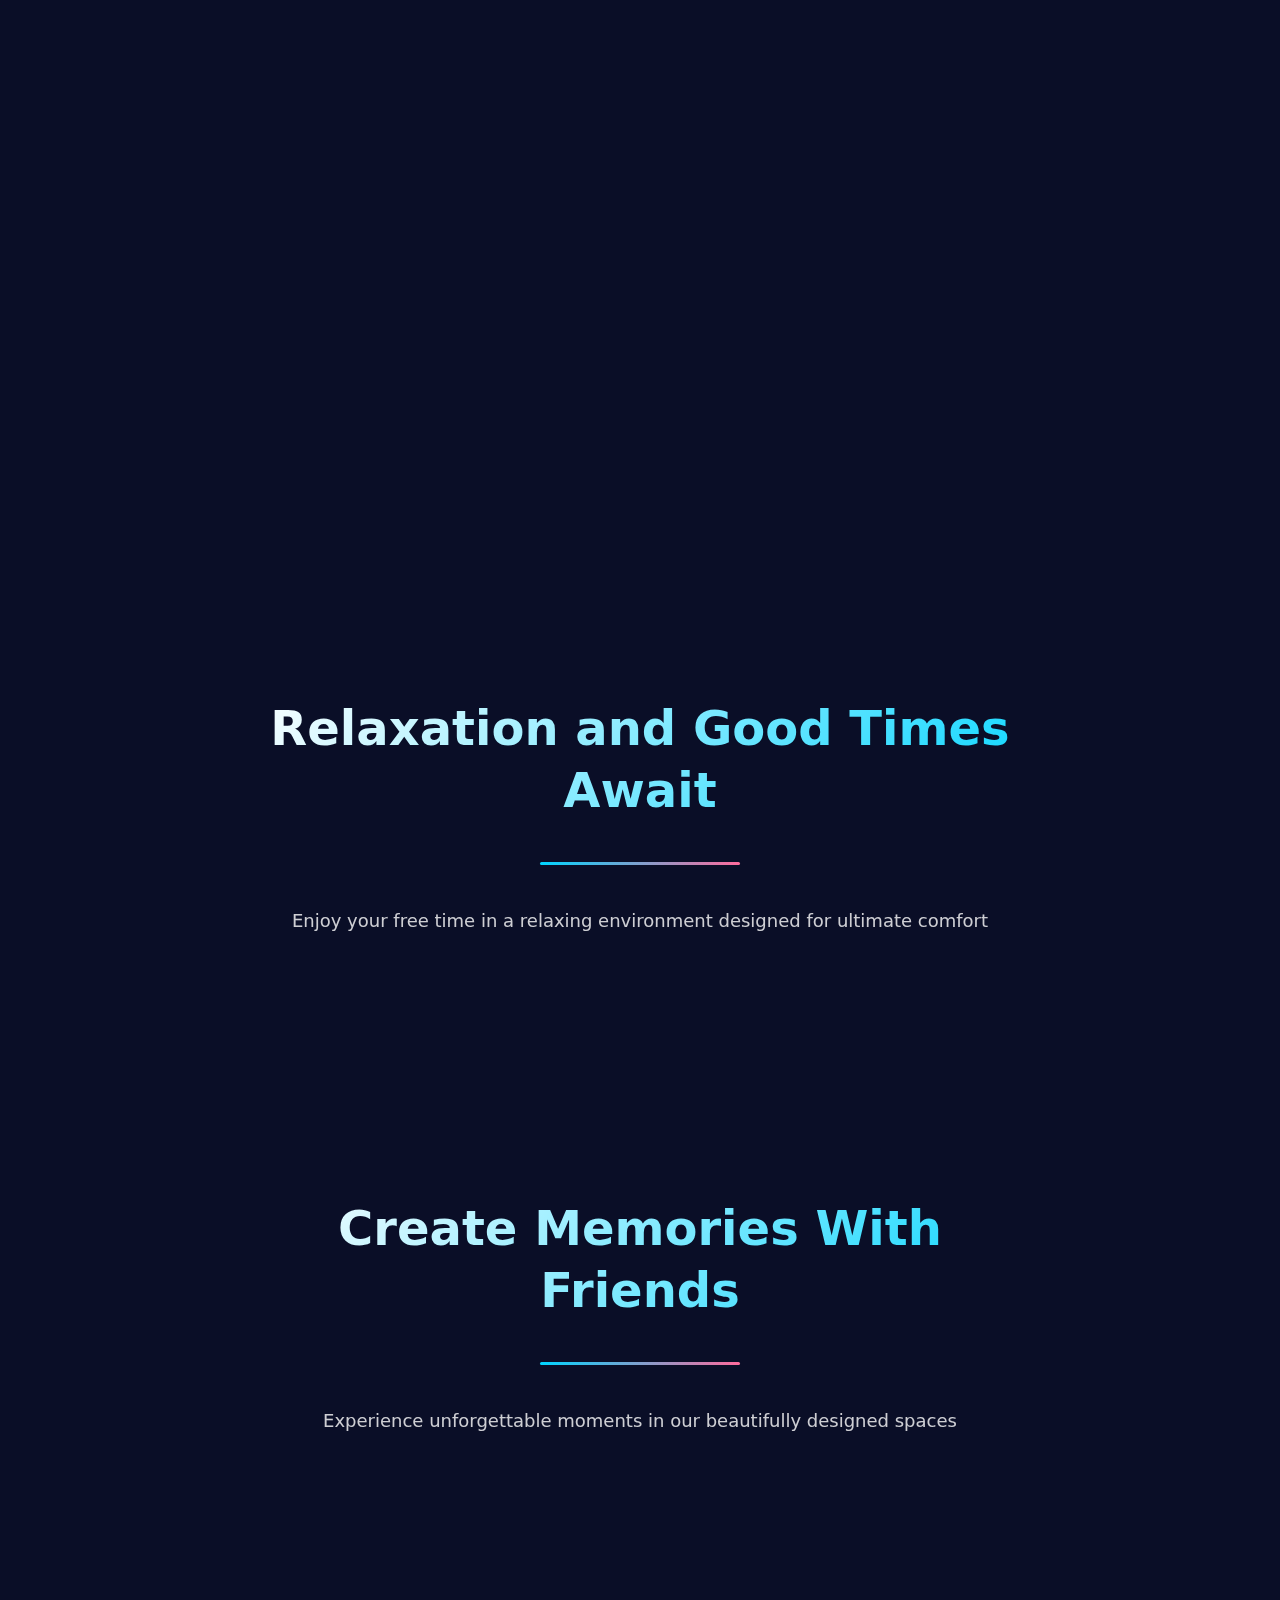
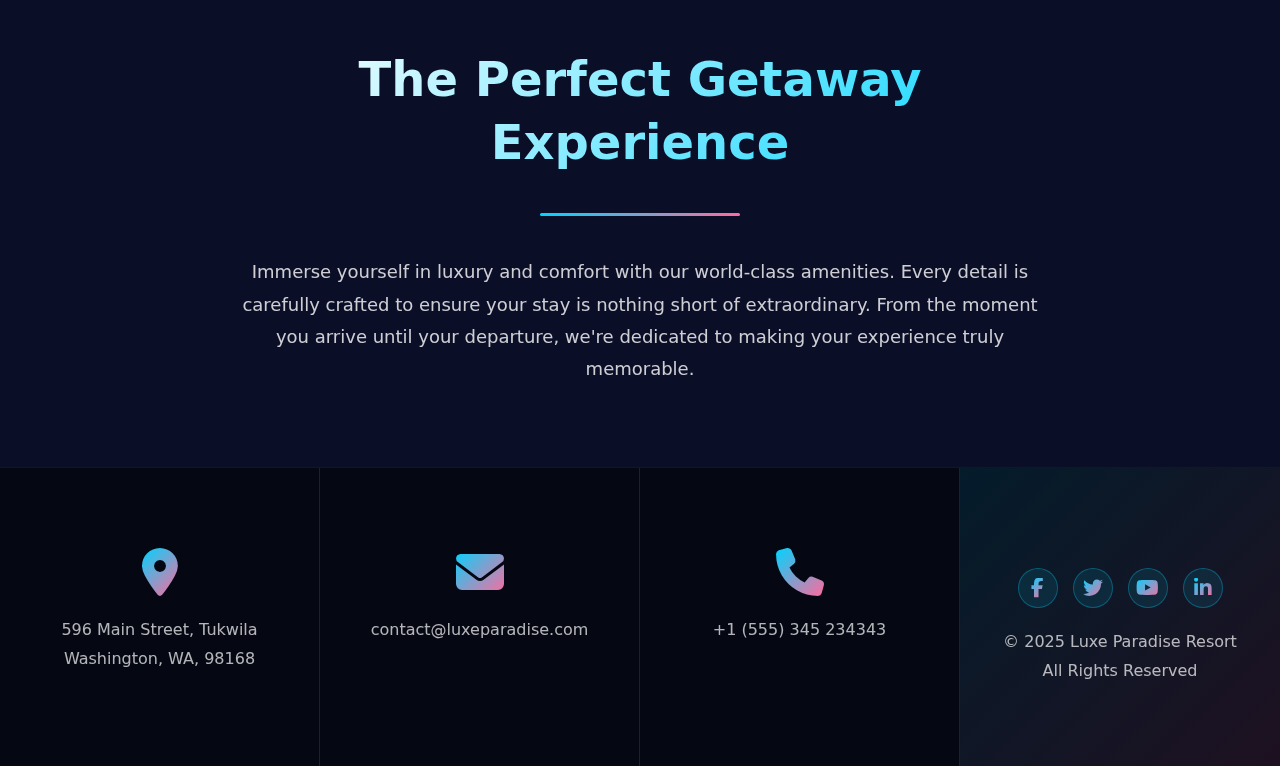
<file: Luxe Paradise/rooms/rooms.html>
<!DOCTYPE html>
<html lang="en">
<head>
    <meta charset="UTF-8">
    <meta http-equiv="X-UA-Compatible" content="IE=edge">
    <meta name="viewport" content="width=device-width, initial-scale=1.0">
    <meta name="description" content="Experience luxury and comfort at our exquisite resort, offering breathtaking views, top-notch amenities, and unforgettable adventures.">
    <meta name="robots" content="index, nofollow">
    <meta name="author" content="Shedrach Kris">
    <title>Rooms - Luxe Paradise Resort</title>
    <link rel="stylesheet" href="https://cdnjs.cloudflare.com/ajax/libs/font-awesome/6.4.0/css/all.min.css">
    <link rel="stylesheet" href="css/style.css">
</head>
<body>
    <div class="bg-gradient"></div>
    <div class="particles" id="particles"></div>

    <!-- Navbar -->
    <nav class="navbar" id="navbar">
        <a href="../index.html" class="logo">LUXE PARADISE</a>
        <button class="menu-toggle" id="menuToggle">
            <i class="fas fa-bars"></i>
        </button>
        <div class="nav-links" id="navLinks">
            <a href="../index.html">Home</a>
            <a href="#rooms" class="active">Rooms</a>
            <a href="../prices/prices.html">Prices</a>
            <a href="../contact/contact.html">Contact</a>
        </div>
    </nav>

    <!-- Hero Section -->
    <section class="hero" id="rooms">
        <div class="hero-bg"></div>
        <div class="hero-content">
            <h1>Our Rooms</h1>
        </div>
    </section>

    <!-- Rooms Grid -->
    <section class="rooms-section" id="rooms-section">
        <div class="section-header">
            <h2>Discover Your Perfect Stay</h2>
            <p>Experience luxury and comfort in our carefully curated accommodations designed for your ultimate relaxation.</p>
        </div>

        <div class="rooms-grid">
            <div class="room-card">
                <img src="../rooms/images/bedroom4.jpeg" alt="Two Rooms Apartment">
                <div class="room-content">
                    <h3>Two Rooms Apartment</h3>
                    <p>2 rooms<br>AC included<br>200 sqft<br>2 bathrooms</p>
                    <button class="btn">Book Now</button>
                </div>
            </div>

            <div class="room-card">
                <img src="../rooms/images/mansion.jpeg" alt="Single Floor House">
                <div class="room-content">
                    <h3>Single Floor House</h3>
                    <p>4 rooms<br>AC included<br>400 sqft<br>3 bathrooms</p>
                    <button class="btn">Book Now</button>
                </div>
            </div>

            <div class="room-card">
                <img src="../rooms/images/living-room.jpeg" alt="Retro Style House">
                <div class="room-content">
                    <h3>Retro Style House</h3>
                    <p>3 rooms<br>AC included<br>900 sqft<br>4 bathrooms</p>
                    <button class="btn">Book Now</button>
                </div>
            </div>

            <div class="room-card">
                <img src="../rooms/images/bedroom5.jpeg" alt="Single Room Apartment">
                <div class="room-content">
                    <h3>Single Room Apartment</h3>
                    <p>1 room<br>AC included<br>300 sqft<br>1 bathroom</p>
                    <button class="btn">Book Now</button>
                </div>
            </div>

            <div class="room-card">
                <img src="../rooms/images/hotel-pool.jpeg" alt="Two Floor House">
                <div class="room-content">
                    <h3>Two Floor House</h3>
                    <p>5 rooms<br>AC included<br>1000 sqft<br>2 bathrooms</p>
                    <button class="btn">Book Now</button>
                </div>
            </div>

            <div class="room-card">
                <img src="../rooms/images/dining.jpeg" alt="Minimalist Style Apartment">
                <div class="room-content">
                    <h3>Minimalist Style Apartment</h3>
                    <p>2 rooms<br>AC included<br>200 sqft<br>2 bathrooms</p>
                    <button class="btn">Book Now</button>
                </div>
            </div>
        </div>
    </section>

    <!-- Feature Banner 1 -->
    <section class="feature-banner banner-1">
        <div class="feature-banner-bg"></div>
        <div class="feature-content">
            <h2>Relaxation and Good Times Await</h2>
            <div class="divider"></div>
            <p>Enjoy your free time in a relaxing environment designed for ultimate comfort</p>
        </div>
    </section>

    <!-- Feature Banner 2 -->
    <section class="feature-banner banner-2">
        <div class="feature-banner-bg"></div>
        <div class="feature-content">
            <h2>Create Memories With Friends</h2>
            <div class="divider"></div>
            <p>Experience unforgettable moments in our beautifully designed spaces</p>
        </div>
    </section>

    <!-- Feature Banner 3 -->
    <section class="feature-banner banner-3">
        <div class="feature-content">
            <h2>The Perfect Getaway Experience</h2>
            <div class="divider"></div>
            <p>Immerse yourself in luxury and comfort with our world-class amenities. 
                Every detail is carefully crafted to ensure your stay is nothing short of extraordinary. 
                From the moment you arrive until your departure, we're dedicated to making your experience truly memorable.</p>
        </div>
    </section>

    <!-- Footer -->
    <footer class="footer">
        <div class="footer-grid">
            <div class="footer-section">
                <i class="fa-solid fa-location-dot"></i>
                <p>596 Main Street, Tukwila<br>Washington, WA, 98168</p>
            </div>

            <div class="footer-section">
                <i class="fa-solid fa-envelope"></i>
                <p>contact@luxeparadise.com</p>
            </div>

            <div class="footer-section">
                <i class="fa-solid fa-phone"></i>
                <p>+1 (555) 345 234343</p>
            </div>

            <div class="footer-section">
                <div class="footer-social">
                    <a href="#"><i class="fab fa-facebook-f"></i></a>
                    <a href="#"><i class="fab fa-twitter"></i></a>
                    <a href="#"><i class="fab fa-youtube"></i></a>
                    <a href="#"><i class="fab fa-linkedin-in"></i></a>
                </div>
                <p style="margin-top: 20px;">© 2025 Luxe Paradise Resort<br>All Rights Reserved</p>
            </div>
        </div>
    </footer>

    <script src="js/script.js"></script>
    <script src="../js/script.js"></script>
</body>
</html>
</file>
<file: css/style.css>
* {
    margin: 0;
    padding: 0;
    box-sizing: border-box;
}

:root {
    --primary: #00d4ff;
    --secondary: #ff6b9d;
    --dark: #0a0e27;
    --light: #f8f9ff;
    --accent: #ffd700;
}

body {
    font-family: 'Segoe UI', system-ui, sans-serif;
    background: var(--dark);
    color: #fff;
    overflow-x: hidden;
}

/* Animated gradient background */
.bg-gradient {
    position: fixed;
    top: 0;
    left: 0;
    width: 100%;
    height: 100%;
    background: linear-gradient(45deg, #0a0e27, #1a1f3a, #0a0e27);
    background-size: 400% 400%;
    animation: gradientShift 15s ease infinite;
    z-index: -1;
}

@keyframes gradientShift {
    0%, 100% { background-position: 0% 50%; }
    50% { background-position: 100% 50%; }
}

/* Floating particles */
.particles {
    position: fixed;
    top: 0;
    left: 0;
    width: 100%;
    height: 100%;
    z-index: 0;
    pointer-events: none;
}

.particle {
    position: absolute;
    width: 3px;
    height: 3px;
    background: var(--primary);
    border-radius: 50%;
    opacity: 0.3;
    animation: float 8s infinite ease-in-out;
}

@keyframes float {
    0%, 100% { transform: translateY(0) translateX(0); }
    50% { transform: translateY(-100px) translateX(50px); }
}

/* Navbar - Glassmorphism */
.navbar {
    position: fixed;
    top: 0;
    width: 100%;
    padding: 20px 60px;
    display: flex;
    justify-content: space-between;
    align-items: center;
    z-index: 1000;
    transition: all 0.4s cubic-bezier(0.4, 0, 0.2, 1);
}

.navbar.scrolled {
    background: rgba(10, 14, 39, 0.8);
    backdrop-filter: blur(20px);
    box-shadow: 0 8px 32px rgba(0, 212, 255, 0.1);
    border-bottom: 1px solid rgba(0, 212, 255, 0.1);
    padding: 15px 60px;
}

.logo {
    font-family: 'brush script mt';
    font-size: 28px;
    font-weight: 700;
    background: linear-gradient(135deg, var(--primary), var(--secondary));
    -webkit-background-clip: text;
    -webkit-text-fill-color: transparent;
    background-clip: text;
    text-decoration: none;
    letter-spacing: 2px;
    animation: glow 3s ease-in-out infinite;
}

@keyframes glow {
    0%, 100% { filter: drop-shadow(0 0 5px var(--primary)); }
    50% { filter: drop-shadow(0 0 20px var(--primary)); }
}

.nav-links {
    display: flex;
    gap: 40px;
}

.nav-links a {
    font-family: Arial, Helvetica, sans-serif;
    color: #fff;
    text-decoration: none;
    font-size: 14px;
    font-weight: 500;
    text-transform: uppercase;
    letter-spacing: 1px;
    position: relative;
    transition: all 0.3s ease;
}

.nav-links a::before {
    content: '';
    position: absolute;
    bottom: -5px;
    left: 50%;
    width: 0;
    height: 2px;
    background: linear-gradient(90deg, var(--primary), var(--secondary));
    transform: translateX(-50%);
    transition: width 0.3s ease;
}

.nav-links a:hover::before,
.nav-links a.active::before {
    width: 100%;
}

.nav-links a:hover {
    color: var(--primary);
    transform: translateY(-2px);
}

.menu-toggle {
    display: none;
    background: none;
    border: none;
    color: #fff;
    font-size: 24px;
    cursor: pointer;
}

/* Hero Section */
.hero {
    height: 100vh;
    display: flex;
    flex-direction: column;
    justify-content: center;
    align-items: flex-start;
    padding: 0 60px;
    position: relative;
    overflow: hidden;
}

.hero-bg {
    position: absolute;
    top: 0;
    left: 0;
    width: 100%;
    height: 100%;
    background: url('../images/hero-background.jpeg') center/cover;
    filter: brightness(0.4);
    animation: kenburns 20s ease-in-out infinite;
}

@keyframes kenburns {
    0%, 100% { transform: scale(1); }
    50% { transform: scale(1.1); }
}

.hero-content {
    position: relative;
    z-index: 1;
    max-width: 800px;
}

.hero-label {
    font-size: 14px;
    letter-spacing: 4px;
    text-transform: uppercase;
    color: var(--primary);
    margin-bottom: 20px;
    animation: fadeInUp 1s ease;
}

.hero h1 {
    font-size: 72px;
    font-weight: 800;
    line-height: 1.4;
    margin-bottom: 30px;
    background: linear-gradient(135deg, #fff, var(--primary));
    -webkit-background-clip: text;
    -webkit-text-fill-color: transparent;
    background-clip: text;
    animation: fadeInUp 1s ease 0.2s both;
}

@keyframes fadeInUp {
    from {
        opacity: 0;
        transform: translateY(30px);
    }
    to {
        opacity: 1;
        transform: translateY(0);
    }
}

.hero-buttons {
    display: flex;
    gap: 20px;
    animation: fadeInUp 1s ease 0.4s both;
}

.btn {
    padding: 18px 40px;
    font-size: 14px;
    font-weight: 600;
    text-transform: uppercase;
    letter-spacing: 2px;
    border: none;
    cursor: pointer;
    border-radius: 50px;
    transition: all 0.3s ease;
    position: relative;
    overflow: hidden;
}

.btn::before {
    content: '';
    position: absolute;
    top: 0;
    left: -100%;
    width: 100%;
    height: 100%;
    background: linear-gradient(90deg, transparent, rgba(255,255,255,0.3), transparent);
    transition: left 0.5s ease;
}

.btn:hover::before {
    left: 100%;
}

.btn-primary {
    background: linear-gradient(135deg, var(--primary), var(--secondary));
    color: #fff;
    box-shadow: 0 10px 30px rgba(0, 212, 255, 0.3);
}

.btn-primary:hover {
    transform: translateY(-3px);
    box-shadow: 0 15px 40px rgba(0, 212, 255, 0.5);
}

.btn-secondary {
    background: transparent;
    border: 2px solid var(--primary);
    color: var(--primary);
}

.btn-secondary:hover {
    background: var(--primary);
    color: var(--dark);
    transform: translateY(-3px);
}

/* Floating scroll indicator */
.scroll-indicator {
    position: absolute;
    bottom: 40px;
    left: 50%;
    transform: translateX(-50%);
    animation: bounce 2s infinite;
}

@keyframes bounce {
    0%, 100% { transform: translateX(-50%) translateY(0); }
    50% { transform: translateX(-50%) translateY(10px); }
}

.scroll-indicator i {
    font-size: 32px;
    color: var(--primary);
}

/* Featured Rooms - Cards with 3D effect */
.rooms {
    padding: 120px 60px;
    position: relative;
    z-index: 1;
}

.rooms-grid {
    display: grid;
    grid-template-columns: repeat(auto-fit, minmax(350px, 1fr));
    gap: 40px;
    margin-top: -40px;
}

.room-card {
    background: rgba(255, 255, 255, 0.05);
    backdrop-filter: blur(10px);
    border-radius: 20px;
    overflow: hidden;
    border: 1px solid rgba(255, 255, 255, 0.1);
    transition: all 0.4s cubic-bezier(0.4, 0, 0.2, 1);
    position: relative;
}

.room-card::before {
    content: '';
    position: absolute;
    top: 0;
    left: 0;
    right: 0;
    bottom: 0;
    background: linear-gradient(135deg, rgba(0, 212, 255, 0.1), rgba(255, 107, 157, 0.1));
    opacity: 0;
    transition: opacity 0.3s ease;
}

.room-card:hover {
    transform: translateY(-10px) scale(1.02);
    border-color: var(--primary);
    box-shadow: 0 20px 60px rgba(0, 212, 255, 0.3);
}

.room-card:hover::before {
    opacity: 1;
}

.room-card img {
    width: 100%;
    height: 280px;
    object-fit: cover;
    transition: transform 0.6s ease;
}

.room-card:hover img {
    transform: scale(1.15);
}

.room-info {
    padding: 30px;
    position: relative;
}

.room-info h3 {
    font-size: 24px;
    margin-bottom: 15px;
    background: linear-gradient(135deg, var(--primary), #fff);
    -webkit-background-clip: text;
    -webkit-text-fill-color: transparent;
    background-clip: text;
}

.room-info p {
    color: rgba(255, 255, 255, 0.7);
    line-height: 1.6;
    margin-bottom: 20px;
}

.social-icons {
    display: flex;
    gap: 15px;
    justify-content: center;
}

.social-icons a {
    width: 40px;
    height: 40px;
    border-radius: 50%;
    background: rgba(0, 212, 255, 0.1);
    border: 1px solid rgba(0, 212, 255, 0.3);
    display: flex;
    align-items: center;
    justify-content: center;
    color: var(--primary);
    transition: all 0.3s ease;
}

.social-icons a:hover {
    background: var(--primary);
    color: var(--dark);
    transform: translateY(-3px) rotate(360deg);
}

/* Call to Action - Parallax */
.cta {
    padding: 120px 60px;
    text-align: center;
    position: relative;
    overflow: hidden;
}

.cta-bg {
    position: absolute;
    top: 0;
    left: 0;
    width: 100%;
    height: 100%;
    background: url('../images/beach_background.jpeg') center/cover;
    filter: brightness(0.5);
}

.cta-content {
    position: relative;
    z-index: 1;
    max-width: 800px;
    margin: 0 auto;
}

.cta p {
    font-size: 16px;
    letter-spacing: 3px;
    text-transform: uppercase;
    color: var(--primary);
    margin-bottom: 20px;
}

.cta h2 {
    font-size: 56px;
    font-weight: 700;
    margin-bottom: 40px;
    background: linear-gradient(135deg, #fff, var(--primary));
    -webkit-background-clip: text;
    -webkit-text-fill-color: transparent;
    background-clip: text;
}

/* Features - Modern Icons */
.features {
    padding: 120px 60px;
    background: linear-gradient(135deg, rgba(0, 212, 255, 0.05), rgba(255, 107, 157, 0.05));
}

.features-grid {
    display: grid;
    grid-template-columns: repeat(auto-fit, minmax(300px, 1fr));
    gap: 40px;
}

.feature {
    text-align: center;
    padding: 40px;
    background: rgba(255, 255, 255, 0.03);
    backdrop-filter: blur(10px);
    border-radius: 20px;
    border: 1px solid rgba(255, 255, 255, 0.05);
    transition: all 0.4s ease;
}

.feature:hover {
    transform: translateY(-10px);
    background: rgba(255, 255, 255, 0.08);
    border-color: var(--primary);
    box-shadow: 0 20px 40px rgba(0, 212, 255, 0.2);
}

.feature i {
    font-size: 64px;
    background: linear-gradient(135deg, var(--primary), var(--secondary));
    -webkit-background-clip: text;
    -webkit-text-fill-color: transparent;
    background-clip: text;
    margin-bottom: 20px;
    display: inline-block;
    transition: transform 0.3s ease;
}

.feature:hover i {
    transform: scale(1.2) rotate(5deg);
}

.feature h3 {
    font-size: 22px;
    margin-bottom: 15px;
    color: #fff;
}

.feature p {
    color: rgba(255, 255, 255, 0.6);
    line-height: 1.6;
}

/* About Section */
.about {
    padding: 120px 60px;
    display: grid;
    grid-template-columns: 1fr 1fr;
    gap: 80px;
    align-items: center;
}

.about-image {
    position: relative;
}

.about-image img {
    width: 100%;
    height: 500px;
    object-fit: cover;
    border-radius: 20px;
    box-shadow: 0 30px 60px rgba(0, 0, 0, 0.5);
}

.about-image::before {
    content: '';
    position: absolute;
    top: -20px;
    left: -20px;
    right: 20px;
    bottom: 20px;
    border: 2px solid var(--primary);
    border-radius: 20px;
    z-index: -1;
}

.about-content p:first-child {
    font-size: 14px;
    letter-spacing: 4px;
    text-transform: uppercase;
    color: var(--primary);
    margin-bottom: 20px;
}

.about-content h2 {
    font-family: 'brush script mt';
    font-size: 48px;
    font-weight: 500;
    margin-bottom: 30px;
    line-height: 1.2;
}

.about-content p:not(:first-child) {
    color: rgba(255, 255, 255, 0.7);
    line-height: 1.8;
    margin-bottom: 30px;
}

/* Gallery - Masonry with hover effects */
.gallery-section {
    padding: 110px 0px;
    padding-bottom: 0;
    background: rgba(0, 212, 255, 0.03);
}

.gallery-header {
    text-align: center;
    margin-bottom: 60px;
}

.gallery-header h2 {
    font-size: 48px;
    margin-bottom: 20px;
    background: linear-gradient(135deg, #fff, var(--primary));
    -webkit-background-clip: text;
    -webkit-text-fill-color: transparent;
    background-clip: text;
}

.gallery-header p {
    color: rgba(255, 255, 255, 0.6);
    font-size: 18px;
}

.gallery-grid {
    display: grid;
    grid-template-columns: repeat(4, 1fr);
    gap: 2px;
}

.gallery-item {
    position: relative;
    overflow: hidden;
    aspect-ratio: 1;
}

.gallery-item img {
    width: 100%;
    height: 100%;
    object-fit: cover;
    transition: all 0.6s ease;
    filter: grayscale(40%);
}

.gallery-item:hover img {
    transform: scale(1.2);
    filter: grayscale(0%);
}

/* Footer */
.footer {
    background: rgba(0, 0, 0, 0.5);
    backdrop-filter: blur(20px);
    padding: 80px 60px 40px;
    border-top: 1px solid rgba(0, 212, 255, 0.1);
}

.footer-grid {
    display: grid;
    grid-template-columns: repeat(auto-fit, minmax(250px, 1fr));
    gap: 60px;
    margin-bottom: 40px;
}

.footer-section h4 {
    font-size: 20px;
    margin-bottom: 20px;
    color: var(--primary);
}

.footer-section p, .footer-section a {
    color: rgba(255, 255, 255, 0.6);
    line-height: 2;
    text-decoration: none;
    display: block;
    transition: all 0.3s ease;
}

.footer-section a:hover {
    color: var(--primary);
    transform: translateX(5px);
}

.footer-section i {
    color: var(--primary);
    margin-right: 10px;
}

.footer-social {
    display: flex;
    gap: 15px;
    margin-top: 20px;
}

.footer-social a i {
    width: 40px;
    height: 40px;
    border-radius: 50%;
    background: rgba(0, 212, 255, 0.1);
    border: 1px solid rgba(0, 212, 255, 0.3);
    display: flex;
    margin-right: 2px;
    align-items: center;
    justify-content: center;
    color: var(--primary);
    transition: all 0.3s ease;
}

.footer-social a i:hover {
    background: var(--primary);
    color: var(--dark);
}

.footer-bottom {
    text-align: center;
    padding-top: 40px;
    border-top: 1px solid rgba(255, 255, 255, 0.1);
    color: rgba(255, 255, 255, 0.4);
}

/* Responsiveness */
@media (max-width: 768px) {
    .navbar {
        padding: 15px 20px;
    }

    .menu-toggle {
        display: block;
    }

    .nav-links {
        position: fixed;
        top: 65px;
        right: -50%;
        width: 50%;
        height: calc(100vh - 65px);
        background: rgba(10, 14, 39, 0.98);
        backdrop-filter: blur(10px);
        flex-direction: column;
        align-items: flex-start;
        padding: 40px;
        transition: right 0.4s ease-out;
    }

    .nav-links.active {
        right: 0;
    }

    .hero {
        padding: 0 20px;
        text-align: center;
        align-items: center;
    }

    .hero h1 {
        font-size: 42px;
    }

    .hero-buttons {
        flex-direction: column;
        width: 100%;
    }

    .btn {
        width: 100%;
    }

    .rooms, .features, .gallery-section, .footer {
        padding: 80px 20px;
    }

    .rooms-grid {
        grid-template-columns: 1fr;
        margin-top: 0;
    }

    .about {
        grid-template-columns: 1fr;
        padding: 80px 20px;
        gap: 40px;
    }

    .about-image img {
        height: 300px;
    }

    .gallery-grid {
        grid-template-columns: repeat(2, 1fr);
    }

    .gallery-item img {
        filter: grayscale(0%);
    }
    
    .cta {
        padding: 80px 20px;
    }

    .cta h2 {
        font-size: 36px;
    }
}

/* Mobile Responsiveness */
@media (max-width: 480px) {
    .navbar {
        padding: 12px 15px;
    }

    .navbar.scrolled {
        padding: 10px 15px;
    }

    .logo {
        font-size: 20px;
        letter-spacing: 1px;
    }

    .nav-links {
        top: 55px;
        right: -100%;
        width: 100%;
        height: calc(100vh - 55px);
        padding: 30px 20px;
        gap: 25px;
    }

    .nav-links a {
        font-size: 16px;
        padding: 10px 0;
    }

    /* Hero Section */
    .hero {
        height: 100vh;
        padding: 0 15px;
        justify-content: center;
    }

    .hero-content {
        max-width: 100%;
    }

    .hero-label {
        font-size: 10px;
        letter-spacing: 2px;
        margin-bottom: 15px;
    }

    .hero h1 {
        font-size: 32px;
        line-height: 1.2;
        margin-bottom: 20px;
    }

    .hero-buttons {
        flex-direction: column;
        gap: 12px;
        width: 100%;
    }

    .btn {
        padding: 14px 30px;
        font-size: 12px;
        letter-spacing: 1px;
        width: 100%;
    }

    .scroll-indicator {
        bottom: 20px;
    }

    .scroll-indicator i {
        font-size: 24px;
    }

    .rooms {
        padding: 60px 15px;
    }

    .rooms-grid {
        grid-template-columns: 1fr;
        gap: 25px;
        margin-top: 0;
    }

    .room-card {
        border-radius: 15px;
    }

    .room-card img {
        height: 220px;
    }

    .room-info {
        padding: 20px;
    }

    .room-info h3 {
        font-size: 20px;
        margin-bottom: 12px;
    }

    .room-info p {
        font-size: 14px;
        line-height: 1.5;
        margin-bottom: 15px;
    }

    .social-icons {
        gap: 10px;
    }

    .social-icons a {
        width: 35px;
        height: 35px;
        font-size: 14px;
    }

    .cta {
        padding: 60px 15px;
    }

    .cta p {
        font-size: 12px;
        letter-spacing: 2px;
        margin-bottom: 15px;
    }

    .cta h2 {
        font-size: 28px;
        line-height: 1.3;
        margin-bottom: 25px;
    }

    .features {
        padding: 60px 15px;
    }

    .features-grid {
        grid-template-columns: 1fr;
        gap: 25px;
    }

    .feature {
        padding: 30px 20px;
        border-radius: 15px;
    }

    .feature i {
        font-size: 48px;
        margin-bottom: 15px;
    }

    .feature h3 {
        font-size: 18px;
        margin-bottom: 12px;
    }

    .feature p {
        font-size: 14px;
        line-height: 1.5;
    }

    .about {
        grid-template-columns: 1fr;
        padding: 60px 15px;
        gap: 30px;
    }

    .about-image {
        order: 2;
    }

    .about-content {
        order: 1;
    }

    .about-image img {
        height: 250px;
        border-radius: 15px;
    }

    .about-image::before {
        top: -10px;
        left: -10px;
        right: 10px;
        bottom: 10px;
        border-radius: 15px;
    }

    .about-content p:first-child {
        font-size: 12px;
        letter-spacing: 2px;
        margin-bottom: 15px;
    }

    .about-content h2 {
        font-size: 32px;
        margin-bottom: 20px;
    }

    .about-content p:not(:first-child) {
        font-size: 14px;
        line-height: 1.6;
        margin-bottom: 20px;
    }

    .gallery-section {
        padding: 60px 0;
    }

    .gallery-header {
        padding: 0 15px;
        margin-bottom: 40px;
    }

    .gallery-header h2 {
        font-size: 32px;
        margin-bottom: 15px;
    }

    .gallery-header p {
        font-size: 14px;
    }

    .gallery-grid {
        grid-template-columns: 1fr;
        gap: 1px;
    }

    .gallery-item {
        aspect-ratio: 16/9;
    }

    .footer {
        padding: 60px 15px 30px;
    }

    .footer-grid {
        grid-template-columns: 1fr;
        gap: 40px;
        margin-bottom: 30px;
    }

    .footer-section h4 {
        font-size: 18px;
        margin-bottom: 15px;
    }

    .footer-section p,
    .footer-section a {
        font-size: 14px;
        line-height: 1.8;
    }

    .footer-section i {
        margin-right: 8px;
    }

    .footer-social {
        gap: 12px;
        margin-top: 15px;
    }

    .footer-social a i {
        width: 35px;
        height: 35px;
        font-size: 14px;
    }

    .footer-bottom {
        padding-top: 30px;
        font-size: 12px;
    }

    .footer-section .btn {
        margin-top: 15px !important;
        padding: 10px 25px !important;
        font-size: 11px !important;
    }
}

@media (max-width: 360px) {
    .hero h1 {
        font-size: 28px;
    }

    .cta h2 {
        font-size: 24px;
    }

    .about-content h2 {
        font-size: 28px;
    }

    .gallery-header h2 {
        font-size: 28px;
    }

    .btn {
        padding: 12px 25px;
        font-size: 11px;
    }

    .room-card img {
        height: 200px;
    }

    .feature {
        padding: 25px 15px;
    }

    .footer-section .btn {
        padding: 8px 20px !important;
        font-size: 10px !important;
    }
}
</file>
<file: Luxe Paradise/css/style.css>
* {
    margin: 0;
    padding: 0;
    box-sizing: border-box;
}

:root {
    --primary: #00d4ff;
    --secondary: #ff6b9d;
    --dark: #0a0e27;
    --light: #f8f9ff;
    --accent: #ffd700;
}

body {
    font-family: 'Segoe UI', system-ui, sans-serif;
    background: var(--dark);
    color: #fff;
    overflow-x: hidden;
}

/* Animated gradient background */
.bg-gradient {
    position: fixed;
    top: 0;
    left: 0;
    width: 100%;
    height: 100%;
    background: linear-gradient(45deg, #0a0e27, #1a1f3a, #0a0e27);
    background-size: 400% 400%;
    animation: gradientShift 15s ease infinite;
    z-index: -1;
}

@keyframes gradientShift {
    0%, 100% { background-position: 0% 50%; }
    50% { background-position: 100% 50%; }
}

/* Floating particles */
.particles {
    position: fixed;
    top: 0;
    left: 0;
    width: 100%;
    height: 100%;
    z-index: 0;
    pointer-events: none;
}

.particle {
    position: absolute;
    width: 3px;
    height: 3px;
    background: var(--primary);
    border-radius: 50%;
    opacity: 0.3;
    animation: float 8s infinite ease-in-out;
}

@keyframes float {
    0%, 100% { transform: translateY(0) translateX(0); }
    50% { transform: translateY(-100px) translateX(50px); }
}

/* Navbar - Glassmorphism */
.navbar {
    position: fixed;
    top: 0;
    width: 100%;
    padding: 20px 60px;
    display: flex;
    justify-content: space-between;
    align-items: center;
    z-index: 1000;
    transition: all 0.4s cubic-bezier(0.4, 0, 0.2, 1);
}

.navbar.scrolled {
    background: rgba(10, 14, 39, 0.8);
    backdrop-filter: blur(20px);
    box-shadow: 0 8px 32px rgba(0, 212, 255, 0.1);
    border-bottom: 1px solid rgba(0, 212, 255, 0.1);
    padding: 15px 60px;
}

.logo {
    font-family: 'brush script mt';
    font-size: 28px;
    font-weight: 700;
    background: linear-gradient(135deg, var(--primary), var(--secondary));
    -webkit-background-clip: text;
    -webkit-text-fill-color: transparent;
    background-clip: text;
    text-decoration: none;
    letter-spacing: 2px;
    animation: glow 3s ease-in-out infinite;
}

@keyframes glow {
    0%, 100% { filter: drop-shadow(0 0 5px var(--primary)); }
    50% { filter: drop-shadow(0 0 20px var(--primary)); }
}

.nav-links {
    display: flex;
    gap: 40px;
}

.nav-links a {
    font-family: Arial, Helvetica, sans-serif;
    color: #fff;
    text-decoration: none;
    font-size: 14px;
    font-weight: 500;
    text-transform: uppercase;
    letter-spacing: 1px;
    position: relative;
    transition: all 0.3s ease;
}

.nav-links a::before {
    content: '';
    position: absolute;
    bottom: -5px;
    left: 50%;
    width: 0;
    height: 2px;
    background: linear-gradient(90deg, var(--primary), var(--secondary));
    transform: translateX(-50%);
    transition: width 0.3s ease;
}

.nav-links a:hover::before,
.nav-links a.active::before {
    width: 100%;
}

.nav-links a:hover {
    color: var(--primary);
    transform: translateY(-2px);
}

.menu-toggle {
    display: none;
    background: none;
    border: none;
    color: #fff;
    font-size: 24px;
    cursor: pointer;
}

/* Hero Section */
.hero {
    height: 100vh;
    display: flex;
    flex-direction: column;
    justify-content: center;
    align-items: flex-start;
    padding: 0 60px;
    position: relative;
    overflow: hidden;
}

.hero-bg {
    position: absolute;
    top: 0;
    left: 0;
    width: 100%;
    height: 100%;
    background: url('../images/hero-background.jpeg') center/cover;
    filter: brightness(0.4);
    animation: kenburns 20s ease-in-out infinite;
}

@keyframes kenburns {
    0%, 100% { transform: scale(1); }
    50% { transform: scale(1.1); }
}

.hero-content {
    position: relative;
    z-index: 1;
    max-width: 800px;
}

.hero-label {
    font-size: 14px;
    letter-spacing: 4px;
    text-transform: uppercase;
    color: var(--primary);
    margin-bottom: 20px;
    animation: fadeInUp 1s ease;
}

.hero h1 {
    font-size: 72px;
    font-weight: 800;
    line-height: 1.4;
    margin-bottom: 30px;
    background: linear-gradient(135deg, #fff, var(--primary));
    -webkit-background-clip: text;
    -webkit-text-fill-color: transparent;
    background-clip: text;
    animation: fadeInUp 1s ease 0.2s both;
}

@keyframes fadeInUp {
    from {
        opacity: 0;
        transform: translateY(30px);
    }
    to {
        opacity: 1;
        transform: translateY(0);
    }
}

.hero-buttons {
    display: flex;
    gap: 20px;
    animation: fadeInUp 1s ease 0.4s both;
}

.btn {
    padding: 18px 40px;
    font-size: 14px;
    font-weight: 600;
    text-transform: uppercase;
    letter-spacing: 2px;
    border: none;
    cursor: pointer;
    border-radius: 50px;
    transition: all 0.3s ease;
    position: relative;
    overflow: hidden;
}

.btn::before {
    content: '';
    position: absolute;
    top: 0;
    left: -100%;
    width: 100%;
    height: 100%;
    background: linear-gradient(90deg, transparent, rgba(255,255,255,0.3), transparent);
    transition: left 0.5s ease;
}

.btn:hover::before {
    left: 100%;
}

.btn-primary {
    background: linear-gradient(135deg, var(--primary), var(--secondary));
    color: #fff;
    box-shadow: 0 10px 30px rgba(0, 212, 255, 0.3);
}

.btn-primary:hover {
    transform: translateY(-3px);
    box-shadow: 0 15px 40px rgba(0, 212, 255, 0.5);
}

.btn-secondary {
    background: transparent;
    border: 2px solid var(--primary);
    color: var(--primary);
}

.btn-secondary:hover {
    background: var(--primary);
    color: var(--dark);
    transform: translateY(-3px);
}

/* Floating scroll indicator */
.scroll-indicator {
    position: absolute;
    bottom: 40px;
    left: 50%;
    transform: translateX(-50%);
    animation: bounce 2s infinite;
}

@keyframes bounce {
    0%, 100% { transform: translateX(-50%) translateY(0); }
    50% { transform: translateX(-50%) translateY(10px); }
}

.scroll-indicator i {
    font-size: 32px;
    color: var(--primary);
}

/* Featured Rooms - Cards with 3D effect */
.rooms {
    padding: 120px 60px;
    position: relative;
    z-index: 1;
}

.rooms-grid {
    display: grid;
    grid-template-columns: repeat(auto-fit, minmax(350px, 1fr));
    gap: 40px;
    margin-top: -40px;
}

.room-card {
    background: rgba(255, 255, 255, 0.05);
    backdrop-filter: blur(10px);
    border-radius: 20px;
    overflow: hidden;
    border: 1px solid rgba(255, 255, 255, 0.1);
    transition: all 0.4s cubic-bezier(0.4, 0, 0.2, 1);
    position: relative;
}

.room-card::before {
    content: '';
    position: absolute;
    top: 0;
    left: 0;
    right: 0;
    bottom: 0;
    background: linear-gradient(135deg, rgba(0, 212, 255, 0.1), rgba(255, 107, 157, 0.1));
    opacity: 0;
    transition: opacity 0.3s ease;
}

.room-card:hover {
    transform: translateY(-10px) scale(1.02);
    border-color: var(--primary);
    box-shadow: 0 20px 60px rgba(0, 212, 255, 0.3);
}

.room-card:hover::before {
    opacity: 1;
}

.room-card img {
    width: 100%;
    height: 280px;
    object-fit: cover;
    transition: transform 0.6s ease;
}

.room-card:hover img {
    transform: scale(1.15);
}

.room-info {
    padding: 30px;
    position: relative;
}

.room-info h3 {
    font-size: 24px;
    margin-bottom: 15px;
    background: linear-gradient(135deg, var(--primary), #fff);
    -webkit-background-clip: text;
    -webkit-text-fill-color: transparent;
    background-clip: text;
}

.room-info p {
    color: rgba(255, 255, 255, 0.7);
    line-height: 1.6;
    margin-bottom: 20px;
}

.social-icons {
    display: flex;
    gap: 15px;
    justify-content: center;
}

.social-icons a {
    width: 40px;
    height: 40px;
    border-radius: 50%;
    background: rgba(0, 212, 255, 0.1);
    border: 1px solid rgba(0, 212, 255, 0.3);
    display: flex;
    align-items: center;
    justify-content: center;
    color: var(--primary);
    transition: all 0.3s ease;
}

.social-icons a:hover {
    background: var(--primary);
    color: var(--dark);
    transform: translateY(-3px) rotate(360deg);
}

/* Call to Action - Parallax */
.cta {
    padding: 120px 60px;
    text-align: center;
    position: relative;
    overflow: hidden;
}

.cta-bg {
    position: absolute;
    top: 0;
    left: 0;
    width: 100%;
    height: 100%;
    background: url('../images/beach_background.jpeg') center/cover;
    filter: brightness(0.5);
}

.cta-content {
    position: relative;
    z-index: 1;
    max-width: 800px;
    margin: 0 auto;
}

.cta p {
    font-size: 16px;
    letter-spacing: 3px;
    text-transform: uppercase;
    color: var(--primary);
    margin-bottom: 20px;
}

.cta h2 {
    font-size: 56px;
    font-weight: 700;
    margin-bottom: 40px;
    background: linear-gradient(135deg, #fff, var(--primary));
    -webkit-background-clip: text;
    -webkit-text-fill-color: transparent;
    background-clip: text;
}

/* Features - Modern Icons */
.features {
    padding: 120px 60px;
    background: linear-gradient(135deg, rgba(0, 212, 255, 0.05), rgba(255, 107, 157, 0.05));
}

.features-grid {
    display: grid;
    grid-template-columns: repeat(auto-fit, minmax(300px, 1fr));
    gap: 40px;
}

.feature {
    text-align: center;
    padding: 40px;
    background: rgba(255, 255, 255, 0.03);
    backdrop-filter: blur(10px);
    border-radius: 20px;
    border: 1px solid rgba(255, 255, 255, 0.05);
    transition: all 0.4s ease;
}

.feature:hover {
    transform: translateY(-10px);
    background: rgba(255, 255, 255, 0.08);
    border-color: var(--primary);
    box-shadow: 0 20px 40px rgba(0, 212, 255, 0.2);
}

.feature i {
    font-size: 64px;
    background: linear-gradient(135deg, var(--primary), var(--secondary));
    -webkit-background-clip: text;
    -webkit-text-fill-color: transparent;
    background-clip: text;
    margin-bottom: 20px;
    display: inline-block;
    transition: transform 0.3s ease;
}

.feature:hover i {
    transform: scale(1.2) rotate(5deg);
}

.feature h3 {
    font-size: 22px;
    margin-bottom: 15px;
    color: #fff;
}

.feature p {
    color: rgba(255, 255, 255, 0.6);
    line-height: 1.6;
}

/* About Section */
.about {
    padding: 120px 60px;
    display: grid;
    grid-template-columns: 1fr 1fr;
    gap: 80px;
    align-items: center;
}

.about-image {
    position: relative;
}

.about-image img {
    width: 100%;
    height: 500px;
    object-fit: cover;
    border-radius: 20px;
    box-shadow: 0 30px 60px rgba(0, 0, 0, 0.5);
}

.about-image::before {
    content: '';
    position: absolute;
    top: -20px;
    left: -20px;
    right: 20px;
    bottom: 20px;
    border: 2px solid var(--primary);
    border-radius: 20px;
    z-index: -1;
}

.about-content p:first-child {
    font-size: 14px;
    letter-spacing: 4px;
    text-transform: uppercase;
    color: var(--primary);
    margin-bottom: 20px;
}

.about-content h2 {
    font-family: 'brush script mt';
    font-size: 48px;
    font-weight: 500;
    margin-bottom: 30px;
    line-height: 1.2;
}

.about-content p:not(:first-child) {
    color: rgba(255, 255, 255, 0.7);
    line-height: 1.8;
    margin-bottom: 30px;
}

/* Gallery - Masonry with hover effects */
.gallery-section {
    padding: 110px 0px;
    padding-bottom: 0;
    background: rgba(0, 212, 255, 0.03);
}

.gallery-header {
    text-align: center;
    margin-bottom: 60px;
}

.gallery-header h2 {
    font-size: 48px;
    margin-bottom: 20px;
    background: linear-gradient(135deg, #fff, var(--primary));
    -webkit-background-clip: text;
    -webkit-text-fill-color: transparent;
    background-clip: text;
}

.gallery-header p {
    color: rgba(255, 255, 255, 0.6);
    font-size: 18px;
}

.gallery-grid {
    display: grid;
    grid-template-columns: repeat(4, 1fr);
    gap: 2px;
}

.gallery-item {
    position: relative;
    overflow: hidden;
    aspect-ratio: 1;
}

.gallery-item img {
    width: 100%;
    height: 100%;
    object-fit: cover;
    transition: all 0.6s ease;
    filter: grayscale(40%);
}

.gallery-item:hover img {
    transform: scale(1.2);
    filter: grayscale(0%);
}

/* Footer */
.footer {
    background: rgba(0, 0, 0, 0.5);
    backdrop-filter: blur(20px);
    padding: 80px 60px 40px;
    border-top: 1px solid rgba(0, 212, 255, 0.1);
}

.footer-grid {
    display: grid;
    grid-template-columns: repeat(auto-fit, minmax(250px, 1fr));
    gap: 60px;
    margin-bottom: 40px;
}

.footer-section h4 {
    font-size: 20px;
    margin-bottom: 20px;
    color: var(--primary);
}

.footer-section p, .footer-section a {
    color: rgba(255, 255, 255, 0.6);
    line-height: 2;
    text-decoration: none;
    display: block;
    transition: all 0.3s ease;
}

.footer-section a:hover {
    color: var(--primary);
    transform: translateX(5px);
}

.footer-section i {
    color: var(--primary);
    margin-right: 10px;
}

.footer-social {
    display: flex;
    gap: 15px;
    margin-top: 20px;
}

.footer-social a i {
    width: 40px;
    height: 40px;
    border-radius: 50%;
    background: rgba(0, 212, 255, 0.1);
    border: 1px solid rgba(0, 212, 255, 0.3);
    display: flex;
    margin-right: 2px;
    align-items: center;
    justify-content: center;
    color: var(--primary);
    transition: all 0.3s ease;
}

.footer-social a i:hover {
    background: var(--primary);
    color: var(--dark);
}

.footer-bottom {
    text-align: center;
    padding-top: 40px;
    border-top: 1px solid rgba(255, 255, 255, 0.1);
    color: rgba(255, 255, 255, 0.4);
}

/* Responsiveness */
@media (max-width: 768px) {
    .navbar {
        padding: 15px 20px;
    }

    .menu-toggle {
        display: block;
    }

    .nav-links {
        position: fixed;
        top: 65px;
        right: -50%;
        width: 50%;
        height: calc(100vh - 65px);
        background: rgba(10, 14, 39, 0.98);
        backdrop-filter: blur(10px);
        flex-direction: column;
        padding: 40px;
        transition: right 0.4s ease-out;
    }

    .nav-links.active {
        right: 0;
    }

    .hero {
        padding: 0 20px;
        text-align: center;
        align-items: center;
    }

    .hero h1 {
        font-size: 42px;
    }

    .hero-buttons {
        flex-direction: column;
        width: 100%;
    }

    .btn {
        width: 100%;
    }

    .rooms, .features, .gallery-section, .footer {
        padding: 80px 20px;
    }

    .rooms-grid {
        grid-template-columns: 1fr;
        margin-top: 0;
    }

    .about {
        grid-template-columns: 1fr;
        padding: 80px 20px;
        gap: 40px;
    }

    .about-image img {
        height: 300px;
    }

    .gallery-grid {
        grid-template-columns: repeat(2, 1fr);
    }

    .gallery-item img {
        filter: grayscale(0%);
    }
    
    .cta {
        padding: 80px 20px;
    }

    .cta h2 {
        font-size: 36px;
    }
}
</file>
<file: contact/css/style.css>
* {
    margin: 0;
    padding: 0;
    box-sizing: border-box;
}

:root {
    --primary: #00d4ff;
    --secondary: #ff6b9d;
    --dark: #0a0e27;
    --light: #f8f9ff;
    --accent: #ffd700;
}

body {
    font-family: 'Segoe UI', system-ui, sans-serif;
    background: var(--dark);
    color: #fff;
    overflow-x: hidden;
}

/* Animated gradient background */
.bg-gradient {
    position: fixed;
    top: 0;
    left: 0;
    width: 100%;
    height: 100%;
    background: linear-gradient(45deg, #0a0e27, #1a1f3a, #0a0e27);
    background-size: 400% 400%;
    animation: gradientShift 15s ease infinite;
    z-index: -1;
}

@keyframes gradientShift {
    0%, 100% { background-position: 0% 50%; }
    50% { background-position: 100% 50%; }
}

/* Floating particles */
.particles {
    position: fixed;
    top: 0;
    left: 0;
    width: 100%;
    height: 100%;
    z-index: 0;
    pointer-events: none;
}

.particle {
    position: absolute;
    width: 3px;
    height: 3px;
    background: var(--primary);
    border-radius: 50%;
    opacity: 0.3;
    animation: float 8s infinite ease-in-out;
}

@keyframes float {
    0%, 100% { transform: translateY(0) translateX(0); }
    50% { transform: translateY(-100px) translateX(50px); }
}

/* Navbar - Glassmorphism */
.navbar {
    position: fixed;
    top: 0;
    width: 100%;
    padding: 20px 60px;
    display: flex;
    justify-content: space-between;
    align-items: center;
    z-index: 1000;
    transition: all 0.4s cubic-bezier(0.4, 0, 0.2, 1);
}

.navbar.scrolled {
    background: rgba(10, 14, 39, 0.8);
    backdrop-filter: blur(20px);
    box-shadow: 0 8px 32px rgba(0, 212, 255, 0.1);
    border-bottom: 1px solid rgba(0, 212, 255, 0.1);
    padding: 15px 60px;
}

.logo {
    font-family: 'brush script mt';
    font-size: 28px;
    font-weight: 700;
    background: linear-gradient(135deg, var(--primary), var(--secondary));
    -webkit-background-clip: text;
    -webkit-text-fill-color: transparent;
    background-clip: text;
    text-decoration: none;
    letter-spacing: 2px;
    animation: glow 3s ease-in-out infinite;
}

@keyframes glow {
    0%, 100% { filter: drop-shadow(0 0 5px var(--primary)); }
    50% { filter: drop-shadow(0 0 20px var(--primary)); }
}

.nav-links {
    display: flex;
    gap: 40px;
}

.nav-links a {
    font-family: Arial, Helvetica, sans-serif;
    color: #fff;
    text-decoration: none;
    font-size: 14px;
    font-weight: 500;
    text-transform: uppercase;
    letter-spacing: 1px;
    position: relative;
    transition: all 0.3s ease;
}

.nav-links a::before {
    content: '';
    position: absolute;
    bottom: -5px;
    left: 50%;
    width: 0;
    height: 2px;
    background: linear-gradient(90deg, var(--primary), var(--secondary));
    transform: translateX(-50%);
    transition: width 0.3s ease;
}

.nav-links a:hover::before,
.nav-links a.active::before {
    width: 100%;
}

.nav-links a:hover {
    color: var(--primary);
    transform: translateY(-2px);
}

.menu-toggle {
    display: none;
    background: none;
    border: none;
    color: #fff;
    font-size: 24px;
    cursor: pointer;
}

/* Hero Section */
.hero {
    height: 50vh;
    min-height: 400px;
    display: flex;
    align-items: center;
    justify-content: center;
    position: relative;
    overflow: hidden;
}

.hero-bg {
    position: absolute;
    top: 0;
    left: 0;
    width: 100%;
    height: 100%;
    background: linear-gradient(135deg, rgba(0, 212, 255, 0.2), rgba(255, 107, 157, 0.2));
}

.hero-content {
    position: relative;
    z-index: 1;
    text-align: center;
}

.hero h1 {
    font-size: 72px;
    font-weight: 800;
    background: linear-gradient(135deg, #fff, var(--primary));
    -webkit-background-clip: text;
    -webkit-text-fill-color: transparent;
    background-clip: text;
    animation: fadeInUp 1s ease;
}

@keyframes fadeInUp {
    from {
        opacity: 0;
        transform: translateY(30px);
    }
    to {
        opacity: 1;
        transform: translateY(0);
    }
}

/* Contact Section */
.contact-section {
    padding: 120px 60px;
    position: relative;
    z-index: 1;
}

.section-header {
    text-align: center;
    margin-bottom: 80px;
}

.section-header h2 {
    font-size: 56px;
    font-weight: 700;
    margin-bottom: 20px;
    background: linear-gradient(135deg, #fff, var(--primary));
    -webkit-background-clip: text;
    -webkit-text-fill-color: transparent;
    background-clip: text;
}

.section-header p {
    font-size: 18px;
    color: rgba(255, 255, 255, 0.6);
    max-width: 600px;
    margin: 0 auto;
}

.contact-container {
    display: grid;
    grid-template-columns: 1fr 1fr;
    gap: 60px;
    max-width: 1400px;
    margin: 0 auto;
}

.contact-info {
    background: rgba(255, 255, 255, 0.05);
    backdrop-filter: blur(10px);
    border-radius: 20px;
    padding: 50px;
    border: 1px solid rgba(255, 255, 255, 0.1);
    transition: all 0.4s ease;
}

.contact-info:hover {
    border-color: var(--primary);
    box-shadow: 0 20px 60px rgba(0, 212, 255, 0.3);
}

.contact-info h3 {
    font-size: 32px;
    margin-bottom: 20px;
    background: linear-gradient(135deg, var(--primary), #fff);
    -webkit-background-clip: text;
    -webkit-text-fill-color: transparent;
    background-clip: text;
}

.contact-info > p {
    color: rgba(255, 255, 255, 0.7);
    line-height: 1.8;
    margin-bottom: 30px;
    font-size: 16px;
}

.social-icons {
    display: flex;
    gap: 15px;
    margin: 30px 0;
}

.social-icons a {
    width: 40px;
    height: 40px;
    border-radius: 50%;
    background: rgba(0, 212, 255, 0.1);
    border: 1px solid rgba(0, 212, 255, 0.3);
    display: flex;
    align-items: center;
    justify-content: center;
    color: var(--primary);
    transition: all 0.3s ease;
    font-size: 18px;
}

.social-icons a:hover {
    background: var(--primary);
    color: var(--dark);
    transform: translateY(-3px) rotate(360deg);
}

.contact-details h4 {
    font-size: 20px;
    color: var(--primary);
    margin: 30px 0 15px 0;
    letter-spacing: 1px;
}

.contact-details p {
    color: rgba(255, 255, 255, 0.7);
    line-height: 1.8;
    font-size: 16px;
}

.contact-form {
    background: rgba(255, 255, 255, 0.05);
    backdrop-filter: blur(10px);
    border-radius: 20px;
    padding: 50px;
    border: 1px solid rgba(255, 255, 255, 0.1);
    transition: all 0.4s ease;
}

.contact-form:hover {
    border-color: var(--primary);
    box-shadow: 0 20px 60px rgba(0, 212, 255, 0.3);
}

.form-group {
    margin-bottom: 25px;
}

.form-group label {
    display: block;
    color: rgba(255, 255, 255, 0.8);
    margin-bottom: 10px;
    font-size: 14px;
    font-weight: 500;
    text-transform: uppercase;
    letter-spacing: 1px;
}

.form-group input,
.form-group textarea {
    width: 100%;
    padding: 15px 20px;
    background: rgba(255, 255, 255, 0.05);
    border: 1px solid rgba(255, 255, 255, 0.1);
    border-radius: 10px;
    color: #fff;
    font-size: 16px;
    font-family: 'Segoe UI', system-ui, sans-serif;
    transition: all 0.3s ease;
}

.form-group input:focus,
.form-group textarea:focus {
    outline: none;
    border-color: var(--primary);
    background: rgba(255, 255, 255, 0.08);
    box-shadow: 0 0 20px rgba(0, 212, 255, 0.2);
}

.form-group textarea {
    resize: vertical;
    min-height: 150px;
}

.btn {
    padding: 18px 40px;
    font-size: 14px;
    font-weight: 600;
    text-transform: uppercase;
    letter-spacing: 2px;
    border: none;
    cursor: pointer;
    border-radius: 50px;
    transition: all 0.3s ease;
    position: relative;
    overflow: hidden;
    width: 100%;
    background: linear-gradient(135deg, var(--primary), var(--secondary));
    color: #fff;
    box-shadow: 0 10px 30px rgba(0, 212, 255, 0.3);
}

.btn::before {
    content: '';
    position: absolute;
    top: 0;
    left: -100%;
    width: 100%;
    height: 100%;
    background: linear-gradient(90deg, transparent, rgba(255,255,255,0.3), transparent);
    transition: left 0.5s ease;
}

.btn:hover::before {
    left: 100%;
}

.btn:hover {
    transform: translateY(-3px);
    box-shadow: 0 15px 40px rgba(0, 212, 255, 0.5);
}

/* Stats Section */
.stats-section {
    padding: 120px 60px;
    position: relative;
    overflow: hidden;
}

.stats-bg {
    position: absolute;
    top: 0;
    left: 0;
    width: 100%;
    height: 100%;
    background: url('../images/palm-tree.gif') center/cover;
    filter: brightness(0.3);
    background-attachment: fixed;
}

.stats-content {
    position: relative;
    z-index: 1;
}

.stats-grid {
    display: grid;
    grid-template-columns: repeat(3, 1fr);
    gap: 40px;
    max-width: 1200px;
    margin: 0 auto;
}

.stat-card {
    text-align: center;
    padding: 40px;
    background: rgba(255, 255, 255, 0.05);
    backdrop-filter: blur(10px);
    border-radius: 20px;
    border: 1px solid rgba(255, 255, 255, 0.1);
    transition: all 0.4s ease;
}

.stat-card:hover {
    transform: translateY(-10px);
    border-color: var(--primary);
    box-shadow: 0 20px 60px rgba(0, 212, 255, 0.3);
}

.stat-card i {
    font-size: 60px;
    background: linear-gradient(135deg, var(--primary), var(--secondary));
    -webkit-background-clip: text;
    -webkit-text-fill-color: transparent;
    background-clip: text;
    margin-bottom: 20px;
    display: inline-block;
}

.stat-number {
    font-family: 'bell mt', Georgia, 'Times New Roman', Times, serif;
    font-size: 48px;
    font-weight: 800;
    background: linear-gradient(135deg, #fff, var(--primary));
    -webkit-background-clip: text;
    -webkit-text-fill-color: transparent;
    background-clip: text;
    margin-bottom: 10px;
}

.stat-label {
    color: rgba(255, 255, 255, 0.7);
    font-size: 16px;
    text-transform: uppercase;
    letter-spacing: 1px;
}

/* Map Section */
.map-section {
    position: relative;
    z-index: 1;
}

.map-section iframe {
    width: 100%;
    height: 500px;
    border: none;
    filter: grayscale(30%) brightness(0.9);
}

/* Footer */
.footer {
    background: rgba(0, 0, 0, 0.5);
    backdrop-filter: blur(20px);
    padding: 0;
    border-top: 1px solid rgba(0, 212, 255, 0.1);
}

.footer-grid {
    display: grid;
    grid-template-columns: repeat(auto-fit, minmax(250px, 1fr));
    margin: 0;
}

.footer-section {
    padding: 80px 40px;
    text-align: center;
    border-right: 1px solid rgba(255, 255, 255, 0.1);
    transition: all 0.3s ease;
}

.footer-section:last-child {
    border-right: none;
    background: linear-gradient(135deg, rgba(0, 212, 255, 0.1), rgba(255, 107, 157, 0.1));
}

.footer-section:hover {
    background: rgba(255, 255, 255, 0.03);
}

.footer-section i {
    font-size: 48px;
    background: linear-gradient(135deg, var(--primary), var(--secondary));
    -webkit-background-clip: text;
    -webkit-text-fill-color: transparent;
    background-clip: text;
    margin-bottom: 20px;
    display: inline-block;
    transition: transform 0.3s ease;
}

.footer-section:not(:last-child):hover i {
    transform: scale(1.2) rotate(5deg);
}

.footer-section p {
    color: rgba(255, 255, 255, 0.7);
    line-height: 1.8;
    font-size: 16px;
}

.footer-social {
    display: flex;
    gap: 15px;
    justify-content: center;
    margin-top: 20px;
}

.footer-social a {
    width: 40px;
    height: 40px;
    border-radius: 50%;
    background: rgba(0, 212, 255, 0.1);
    border: 1px solid rgba(0, 212, 255, 0.3);
    display: flex;
    align-items: center;
    justify-content: center;
    color: var(--primary);
    transition: all 0.3s ease;
    text-decoration: none;
}

.footer-social i {
    font-size: 20px;
    margin: 0;
}

.footer-social a:hover {
    background: var(--primary);
    color: var(--dark);
    transform: translateY(-5px) rotate(360deg);
}

/* Responsive */
@media (max-width: 768px) {
    .navbar {
        padding: 15px 20px;
    }

    .menu-toggle {
        display: block;
    }

    .nav-links {
        position: fixed;
        top: 65px;
        right: -50%;
        width: 50%;
        height: calc(100vh - 65px);
        background: rgba(10, 14, 39, 0.98);
        backdrop-filter: blur(10px);
        flex-direction: column;
        padding: 40px;
        transition: right 0.4s ease-out;
    }

    .nav-links.active {
        right: 0;
    }

    .hero h1 {
        font-size: 42px;
    }

    .contact-section, .stats-section {
        padding: 80px 20px;
    }

    .section-header h2 {
        font-size: 36px;
    }

    .contact-container {
        grid-template-columns: 1fr;
    }

    .stats-grid {
        grid-template-columns: 1fr;
    }

    .footer-grid {
        grid-template-columns: 1fr;
    }

    .footer-section {
        border-right: none;
        border-bottom: 1px solid rgba(255, 255, 255, 0.1);
    }
}

/* Mobile Responsiveness - Phones (480px and below) */
@media (max-width: 480px) {
    .navbar {
        padding: 12px 15px;
    }

    .navbar.scrolled {
        padding: 10px 15px;
    }

    .logo {
        font-size: 20px;
        letter-spacing: 1px;
    }

    .nav-links {
        top: 55px;
        right: -100%;
        width: 100%;
        height: calc(100vh - 55px);
        padding: 30px 20px;
        gap: 25px;
    }

    .nav-links a {
        font-size: 16px;
        padding: 10px 0;
    }

    .hero {
        height: 40vh;
        min-height: 300px;
    }

    .hero h1 {
        font-size: 36px;
    }

    .contact-section {
        padding: 60px 15px;
    }

    .section-header {
        margin-bottom: 50px;
    }

    .section-header h2 {
        font-size: 32px;
        line-height: 1.2;
        margin-bottom: 15px;
    }

    .section-header p {
        font-size: 14px;
        line-height: 1.6;
        padding: 0 10px;
    }

    .contact-container {
        grid-template-columns: 1fr;
        gap: 30px;
    }

    .contact-info {
        padding: 30px 20px;
        border-radius: 15px;
    }

    .contact-info h3 {
        font-size: 24px;
        margin-bottom: 15px;
    }

    .contact-info > p {
        font-size: 14px;
        line-height: 1.6;
        margin-bottom: 25px;
    }

    .social-icons {
        gap: 12px;
        margin: 25px 0;
    }

    .social-icons a {
        width: 35px;
        height: 35px;
        font-size: 14px;
    }

    .contact-details h4 {
        font-size: 16px;
        margin: 25px 0 12px 0;
    }

    .contact-details p {
        font-size: 14px;
        line-height: 1.6;
    }

    .contact-form {
        padding: 30px 20px;
        border-radius: 15px;
    }

    .form-group {
        margin-bottom: 20px;
    }

    .form-group label {
        font-size: 12px;
        margin-bottom: 8px;
    }

    .form-group input,
    .form-group textarea {
        padding: 12px 15px;
        font-size: 14px;
        border-radius: 8px;
    }

    .form-group textarea {
        min-height: 120px;
    }

    .btn {
        padding: 14px 30px;
        font-size: 12px;
        letter-spacing: 1px;
    }

    .stats-section {
        padding: 60px 15px;
    }

    .stats-bg {
        background-attachment: scroll;
    }

    .stats-grid {
        grid-template-columns: 1fr;
        gap: 25px;
    }

    .stat-card {
        padding: 30px 20px;
        border-radius: 15px;
    }

    .stat-card i {
        font-size: 48px;
        margin-bottom: 15px;
    }

    .stat-number {
        font-size: 40px;
        margin-bottom: 8px;
    }

    .stat-label {
        font-size: 14px;
    }

    .map-section iframe {
        height: 350px;
    }

    .footer-grid {
        grid-template-columns: 1fr;
    }

    .footer-section {
        padding: 50px 20px;
        border-right: none;
        border-bottom: 1px solid rgba(255, 255, 255, 0.1);
    }

    .footer-section:last-child {
        border-bottom: none;
    }

    .footer-section i {
        font-size: 36px;
        margin-bottom: 15px;
    }

    .footer-section p {
        font-size: 14px;
        line-height: 1.6;
    }

    .footer-social {
        gap: 12px;
        margin-top: 15px;
    }

    .footer-social a {
        width: 35px;
        height: 35px;
    }

    .footer-social i {
        font-size: 16px;
        margin: 0;
    }
}

/* Extra Small Mobile Devices (360px and below) */
@media (max-width: 360px) {
    .hero {
        height: 35vh;
        min-height: 250px;
    }

    .hero h1 {
        font-size: 30px;
    }

    .section-header h2 {
        font-size: 28px;
    }

    .section-header p {
        font-size: 13px;
    }

    .contact-section {
        padding: 50px 12px;
    }

    .contact-container {
        gap: 25px;
    }

    .contact-info {
        padding: 25px 15px;
    }

    .contact-info h3 {
        font-size: 22px;
    }

    .contact-info > p {
        font-size: 13px;
    }

    .social-icons {
        gap: 10px;
    }

    .social-icons a {
        width: 32px;
        height: 32px;
        font-size: 13px;
    }

    .contact-details h4 {
        font-size: 15px;
        margin: 20px 0 10px 0;
    }

    .contact-details p {
        font-size: 13px;
    }

    .contact-form {
        padding: 25px 15px;
    }

    .form-group {
        margin-bottom: 18px;
    }

    .form-group label {
        font-size: 11px;
        margin-bottom: 6px;
    }

    .form-group input,
    .form-group textarea {
        padding: 10px 12px;
        font-size: 13px;
    }

    .form-group textarea {
        min-height: 100px;
    }

    .btn {
        padding: 12px 25px;
        font-size: 11px;
    }

    .stats-section {
        padding: 50px 12px;
    }

    .stats-grid {
        gap: 20px;
    }

    .stat-card {
        padding: 25px 15px;
    }

    .stat-card i {
        font-size: 42px;
    }

    .stat-number {
        font-size: 36px;
    }

    .stat-label {
        font-size: 13px;
    }

    .map-section iframe {
        height: 300px;
    }

    .footer-section {
        padding: 40px 15px;
    }

    .footer-section i {
        font-size: 32px;
    }

    .footer-section p {
        font-size: 13px;
    }

    .footer-social a {
        width: 32px;
        height: 32px;
    }

    .footer-social i {
        font-size: 14px;
    }
}

/* Landscape Mobile Optimization */
@media (max-width: 768px) and (orientation: landscape) {
    .hero {
        height: 60vh;
        min-height: 350px;
    }

    .hero h1 {
        font-size: 36px;
    }

    .contact-section,
    .stats-section {
        padding: 80px 20px;
    }

    .map-section iframe {
        height: 400px;
    }
}

/* Touch Device Optimizations */
@media (hover: none) and (pointer: coarse) {
    .contact-info:hover,
    .contact-form:hover {
        border-color: rgba(255, 255, 255, 0.1);
        box-shadow: none;
    }

    .contact-info:active,
    .contact-form:active {
        border-color: var(--primary);
        box-shadow: 0 10px 30px rgba(0, 212, 255, 0.2);
    }

    .social-icons a:hover {
        transform: none;
    }

    .social-icons a:active {
        transform: translateY(-3px) rotate(180deg);
    }

    .btn:hover {
        transform: none;
    }

    .btn:active {
        transform: translateY(-2px);
    }

    .stat-card:hover {
        transform: none;
    }

    .stat-card:active {
        transform: translateY(-5px);
    }

    .footer-section:hover {
        background: rgba(255, 255, 255, 0.03);
    }

    .footer-section:active {
        background: rgba(255, 255, 255, 0.05);
    }
}

/* Form Input Focus States for Mobile */
@media (max-width: 480px) {
    .form-group input:focus,
    .form-group textarea:focus {
        box-shadow: 0 0 15px rgba(0, 212, 255, 0.3);
    }
}

/* Optimize Stats Counter for Small Screens */
@media (max-width: 480px) {
    .stat-number {
        display: flex;
        align-items: center;
        justify-content: center;
        gap: 2px;
    }
}

/* Map Section Mobile Enhancements */
@media (max-width: 480px) {
    .map-section {
        padding: 0;
    }

    .map-section iframe {
        border-top: 1px solid rgba(0, 212, 255, 0.1);
        border-bottom: 1px solid rgba(0, 212, 255, 0.1);
    }
}
</file>
<file: prices/css/style.css>
* {
    margin: 0;
    padding: 0;
    box-sizing: border-box;
}

:root {
    --primary: #00d4ff;
    --secondary: #ff6b9d;
    --dark: #0a0e27;
    --light: #f8f9ff;
    --accent: #ffd700;
}

body {
    font-family: 'Segoe UI', system-ui, sans-serif;
    background: var(--dark);
    color: #fff;
    overflow-x: hidden;
}

/* Animated gradient background */
.bg-gradient {
    position: fixed;
    top: 0;
    left: 0;
    width: 100%;
    height: 100%;
    background: linear-gradient(45deg, #0a0e27, #1a1f3a, #0a0e27);
    background-size: 400% 400%;
    animation: gradientShift 15s ease infinite;
    z-index: -1;
}

@keyframes gradientShift {
    0%, 100% { background-position: 0% 50%; }
    50% { background-position: 100% 50%; }
}

/* Floating particles */
.particles {
    position: fixed;
    top: 0;
    left: 0;
    width: 100%;
    height: 100%;
    z-index: 0;
    pointer-events: none;
}

.particle {
    position: absolute;
    width: 3px;
    height: 3px;
    background: var(--primary);
    border-radius: 50%;
    opacity: 0.3;
    animation: float 8s infinite ease-in-out;
}

@keyframes float {
    0%, 100% { transform: translateY(0) translateX(0); }
    50% { transform: translateY(-100px) translateX(50px); }
}

/* Navbar - Glassmorphism */
.navbar {
    position: fixed;
    top: 0;
    width: 100%;
    padding: 20px 60px;
    display: flex;
    justify-content: space-between;
    align-items: center;
    z-index: 1000;
    transition: all 0.4s cubic-bezier(0.4, 0, 0.2, 1);
}

.navbar.scrolled {
    background: rgba(10, 14, 39, 0.8);
    backdrop-filter: blur(20px);
    box-shadow: 0 8px 32px rgba(0, 212, 255, 0.1);
    border-bottom: 1px solid rgba(0, 212, 255, 0.1);
    padding: 15px 60px;
}

.logo {
    font-family: 'brush script mt';
    font-size: 28px;
    font-weight: 700;
    background: linear-gradient(135deg, var(--primary), var(--secondary));
    -webkit-background-clip: text;
    -webkit-text-fill-color: transparent;
    background-clip: text;
    text-decoration: none;
    letter-spacing: 2px;
    animation: glow 3s ease-in-out infinite;
}

@keyframes glow {
    0%, 100% { filter: drop-shadow(0 0 5px var(--primary)); }
    50% { filter: drop-shadow(0 0 20px var(--primary)); }
}

.nav-links {
    display: flex;
    gap: 40px;
}

.nav-links a {
    font-family: Arial, Helvetica, sans-serif;
    color: #fff;
    text-decoration: none;
    font-size: 14px;
    font-weight: 500;
    text-transform: uppercase;
    letter-spacing: 1px;
    position: relative;
    transition: all 0.3s ease;
}

.nav-links a::before {
    content: '';
    position: absolute;
    bottom: -5px;
    left: 50%;
    width: 0;
    height: 2px;
    background: linear-gradient(90deg, var(--primary), var(--secondary));
    transform: translateX(-50%);
    transition: width 0.3s ease;
}

.nav-links a:hover::before,
.nav-links a.active::before {
    width: 100%;
}

.nav-links a:hover {
    color: var(--primary);
    transform: translateY(-2px);
}

.menu-toggle {
    display: none;
    background: none;
    border: none;
    color: #fff;
    font-size: 24px;
    cursor: pointer;
}

/* Hero Section */
.hero {
    height: 50vh;
    min-height: 400px;
    display: flex;
    align-items: center;
    justify-content: center;
    position: relative;
    overflow: hidden;
}

.hero-bg {
    position: absolute;
    top: 0;
    left: 0;
    width: 100%;
    height: 100%;
    background: linear-gradient(135deg, rgba(0, 212, 255, 0.2), rgba(255, 107, 157, 0.2));
}

.hero-content {
    position: relative;
    z-index: 1;
    text-align: center;
}

.hero h1 {
    font-size: 72px;
    font-weight: 800;
    background: linear-gradient(135deg, #fff, var(--primary));
    -webkit-background-clip: text;
    -webkit-text-fill-color: transparent;
    background-clip: text;
    animation: fadeInUp 1s ease;
}

@keyframes fadeInUp {
    from {
        opacity: 0;
        transform: translateY(30px);
    }
    to {
        opacity: 1;
        transform: translateY(0);
    }
}

/* Pricing Section */
.pricing-section {
    padding: 120px 60px;
    position: relative;
    z-index: 1;
}

.section-header {
    text-align: center;
    margin-bottom: 80px;
}

.section-header h2 {
    font-size: 56px;
    font-weight: 700;
    margin-bottom: 20px;
    background: linear-gradient(135deg, #fff, var(--primary));
    -webkit-background-clip: text;
    -webkit-text-fill-color: transparent;
    background-clip: text;
}

.section-header p {
    font-size: 18px;
    color: rgba(255, 255, 255, 0.6);
    max-width: 600px;
    margin: 0 auto;
}

.pricing-grid {
    display: grid;
    grid-template-columns: repeat(auto-fit, minmax(320px, 1fr));
    gap: 40px;
    max-width: 1200px;
    margin: 0 auto;
}

.pricing-card {
    background: rgba(255, 255, 255, 0.05);
    backdrop-filter: blur(10px);
    border-radius: 20px;
    padding: 50px 40px;
    border: 1px solid rgba(255, 255, 255, 0.1);
    transition: all 0.4s cubic-bezier(0.4, 0, 0.2, 1);
    position: relative;
    text-align: center;
}

.pricing-card.featured {
    background: linear-gradient(135deg, rgba(0, 212, 255, 0.1), rgba(255, 107, 157, 0.1));
    border-color: var(--primary);
    transform: scale(1.05);
}

.pricing-card::before {
    content: '';
    position: absolute;
    top: 0;
    left: 0;
    right: 0;
    bottom: 0;
    background: linear-gradient(135deg, rgba(0, 212, 255, 0.1), rgba(255, 107, 157, 0.1));
    opacity: 0;
    transition: opacity 0.3s ease;
    border-radius: 20px;
}

.pricing-card:hover {
    transform: translateY(-10px) scale(1.02);
    border-color: var(--primary);
    box-shadow: 0 20px 60px rgba(0, 212, 255, 0.3);
}

.pricing-card:hover::before {
    opacity: 1;
}

.featured-badge {
    position: absolute;
    top: -15px;
    right: 40px;
    background: linear-gradient(135deg, var(--primary), var(--secondary));
    color: #fff;
    padding: 8px 20px;
    border-radius: 50px;
    font-size: 12px;
    font-weight: 700;
    letter-spacing: 1px;
    box-shadow: 0 5px 15px rgba(0, 212, 255, 0.4);
}

.featured-badge i {
    margin-right: 5px;
    animation: pulse 2s infinite;
}

@keyframes pulse {
    0%, 100% { transform: scale(1); }
    50% { transform: scale(1.3); }
}

.plan-name {
    font-size: 14px;
    letter-spacing: 3px;
    text-transform: uppercase;
    color: rgba(255, 255, 255, 0.6);
    margin-bottom: 20px;
    position: relative;
    z-index: 1;
}

.featured .plan-name {
    background: linear-gradient(135deg, var(--primary), var(--secondary));
    -webkit-background-clip: text;
    -webkit-text-fill-color: transparent;
    background-clip: text;
}

.plan-price {
    font-size: 64px;
    font-weight: 800;
    margin-bottom: 10px;
    background: linear-gradient(135deg, #fff, var(--primary));
    -webkit-background-clip: text;
    -webkit-text-fill-color: transparent;
    background-clip: text;
    position: relative;
    z-index: 1;
}

.plan-features {
    color: rgba(255, 255, 255, 0.7);
    line-height: 2.5;
    margin: 30px 0;
    font-size: 16px;
    position: relative;
    z-index: 1;
}

.btn {
    padding: 18px 40px;
    font-size: 14px;
    font-weight: 600;
    text-transform: uppercase;
    letter-spacing: 2px;
    border: none;
    cursor: pointer;
    border-radius: 50px;
    transition: all 0.3s ease;
    position: relative;
    overflow: hidden;
    width: 100%;
    z-index: 1;
}

.btn::before {
    content: '';
    position: absolute;
    top: 0;
    left: -100%;
    width: 100%;
    height: 100%;
    background: linear-gradient(90deg, transparent, rgba(255,255,255,0.3), transparent);
    transition: left 0.5s ease;
}

.btn:hover::before {
    left: 100%;
}

.btn-primary {
    background: linear-gradient(135deg, rgba(0, 212, 255, 0.3), rgba(255, 107, 157, 0.3));
    border: 2px solid var(--primary);
    color: #fff;
}

.btn-primary:hover {
    background: linear-gradient(135deg, var(--primary), var(--secondary));
    transform: translateY(-3px);
    box-shadow: 0 15px 40px rgba(0, 212, 255, 0.5);
}

.btn-featured {
    background: linear-gradient(135deg, var(--primary), var(--secondary));
    color: #fff;
    box-shadow: 0 10px 30px rgba(0, 212, 255, 0.3);
}

.btn-featured:hover {
    transform: translateY(-3px);
    box-shadow: 0 15px 40px rgba(0, 212, 255, 0.5);
}

/* Consultants Section */
.consultants-section {
    padding: 120px 60px;
    position: relative;
    overflow: hidden;
}

.consultants-bg {
    position: absolute;
    top: 0;
    left: 0;
    width: 100%;
    height: 100%;
    background: url('../images/consultants-background.jpeg') center/cover;
    filter: brightness(0.3);
    background-attachment: fixed;
}

.consultants-content {
    position: relative;
    z-index: 1;
}

.consultants-grid {
    display: grid;
    grid-template-columns: repeat(auto-fit, minmax(300px, 1fr));
    gap: 40px;
    max-width: 1200px;
    margin: 80px auto 0;
}

.consultant-card {
    background: rgba(255, 255, 255, 0.05);
    backdrop-filter: blur(10px);
    border-radius: 20px;
    padding: 40px;
    border: 1px solid rgba(255, 255, 255, 0.1);
    transition: all 0.4s ease;
    text-align: center;
}

.consultant-card:hover {
    transform: translateY(-10px);
    border-color: var(--primary);
    box-shadow: 0 20px 60px rgba(0, 212, 255, 0.3);
}

.consultant-image {
    width: 150px;
    height: 150px;
    border-radius: 50%;
    margin: 0 auto 25px;
    overflow: hidden;
    border: 3px solid var(--primary);
    box-shadow: 0 10px 30px rgba(0, 212, 255, 0.3);
    transition: all 0.3s ease;
}

.consultant-card:hover .consultant-image {
    transform: scale(1.1);
    box-shadow: 0 15px 40px rgba(0, 212, 255, 0.5);
}

.consultant-image img {
    width: 100%;
    height: 100%;
    object-fit: cover;
}

.consultant-card h3 {
    font-size: 24px;
    margin-bottom: 10px;
    color: #fff;
}

.consultant-card p {
    color: rgba(255, 255, 255, 0.6);
    font-style: italic;
    margin-bottom: 20px;
}

.social-icons {
    display: flex;
    gap: 15px;
    justify-content: center;
}

.social-icons a {
    width: 40px;
    height: 40px;
    border-radius: 50%;
    background: rgba(0, 212, 255, 0.1);
    border: 1px solid rgba(0, 212, 255, 0.3);
    display: flex;
    align-items: center;
    justify-content: center;
    color: var(--primary);
    transition: all 0.3s ease;
}

.social-icons a:hover {
    background: var(--primary);
    color: var(--dark);
    transform: translateY(-3px) rotate(360deg);
}

/* CTA Banner */
.cta-banner {
    padding: 80px 60px;
    background: linear-gradient(135deg, rgba(0, 212, 255, 0.1), rgba(255, 107, 157, 0.1));
    text-align: center;
    position: relative;
    z-index: 1;
}

.cta-banner h2 {
    font-size: 48px;
    font-weight: 700;
    margin-bottom: 30px;
    background: linear-gradient(135deg, #fff, var(--primary));
    -webkit-background-clip: text;
    -webkit-text-fill-color: transparent;
    background-clip: text;
}

.btn-cta {
    background: linear-gradient(135deg, var(--primary), var(--secondary));
    color: #fff;
    padding: 20px 50px;
    font-size: 16px;
    box-shadow: 0 10px 30px rgba(0, 212, 255, 0.3);
    width: auto;
}

.btn-cta:hover {
    transform: translateY(-3px);
    box-shadow: 0 15px 40px rgba(0, 212, 255, 0.5);
}

/* Feature Banner */
.feature-banner {
    padding: 120px 60px;
    position: relative;
    overflow: hidden;
}

.feature-banner-bg {
    position: absolute;
    top: 0;
    left: 0;
    width: 100%;
    height: 100%;
    background: url('../images/background1.jpeg') center/cover;
    filter: brightness(0.4);
    background-attachment: fixed;
}

.feature-banner-content {
    position: relative;
    z-index: 1;
    display: grid;
    grid-template-columns: 1fr 1fr;
    gap: 60px;
    align-items: center;
    max-width: 1400px;
    margin: 0 auto;
}

.feature-text h2 {
    font-family: 'brush script mt';
    letter-spacing: 1px;
    font-size: 48px;
    font-weight: 500;
    margin-bottom: 20px;
    line-height: 1.3;
    background: linear-gradient(135deg, #fff, var(--primary));
    -webkit-background-clip: text;
    -webkit-text-fill-color: transparent;
    background-clip: text;
}

.divider {
    width: 200px;
    height: 3px;
    background: linear-gradient(90deg, var(--primary), var(--secondary));
    margin: 30px 0;
    border-radius: 2px;
}

.feature-text p {
    color: rgba(255, 255, 255, 0.7);
    font-size: 16px;
}

.feature-image img {
    width: 100%;
    height: 400px;
    object-fit: cover;
    border-radius: 20px;
    box-shadow: 0 20px 60px rgba(0, 0, 0, 0.5);
}

/* Footer */
.footer {
    background: rgba(0, 0, 0, 0.5);
    backdrop-filter: blur(20px);
    padding: 0;
    border-top: 1px solid rgba(0, 212, 255, 0.1);
}

.footer-grid {
    display: grid;
    grid-template-columns: repeat(auto-fit, minmax(250px, 1fr));
    margin: 0;
}

.footer-section {
    padding: 80px 40px;
    text-align: center;
    border-right: 1px solid rgba(255, 255, 255, 0.1);
    transition: all 0.3s ease;
}

.footer-section:last-child {
    border-right: none;
    background: linear-gradient(135deg, rgba(0, 212, 255, 0.1), rgba(255, 107, 157, 0.1));
}

.footer-section:hover {
    background: rgba(255, 255, 255, 0.03);
}

.footer-section i {
    font-size: 48px;
    background: linear-gradient(135deg, var(--primary), var(--secondary));
    -webkit-background-clip: text;
    -webkit-text-fill-color: transparent;
    background-clip: text;
    margin-bottom: 20px;
    display: inline-block;
    transition: transform 0.3s ease;
}

.footer-section:not(:last-child):hover i {
    transform: scale(1.2) rotate(5deg);
}

.footer-section p {
    color: rgba(255, 255, 255, 0.7);
    line-height: 1.8;
    font-size: 16px;
}

.footer-social {
    display: flex;
    gap: 15px;
    justify-content: center;
    margin-top: 20px;
}

.footer-social a {
    width: 40px;
    height: 40px;
    border-radius: 50%;
    background: rgba(0, 212, 255, 0.1);
    border: 1px solid rgba(0, 212, 255, 0.3);
    display: flex;
    align-items: center;
    justify-content: center;
    color: var(--primary);
    transition: all 0.3s ease;
    text-decoration: none;
}

.footer-social i {
    font-size: 20px;
    margin: 0;
}

.footer-social a:hover {
    background: var(--primary);
    color: var(--dark);
    transform: translateY(-5px) rotate(360deg);
}

/* Responsiveness */
@media (max-width: 768px) {
    .navbar {
        padding: 15px 20px;
    }

    .menu-toggle {
        display: block;
    }

    .nav-links {
        position: fixed;
        top: 65px;
        right: -50%;
        width: 50%;
        height: calc(100vh - 65px);
        background: rgba(10, 14, 39, 0.98);
        backdrop-filter: blur(10px);
        flex-direction: column;
        padding: 40px;
        transition: right 0.4s ease-out;
    }

    .nav-links.active {
        right: 0;
    }

    .hero h1 {
        font-size: 42px;
    }

    .pricing-section, .consultants-section, .feature-banner {
        padding: 80px 20px;
    }

    .section-header h2 {
        font-size: 36px;
    }

    .pricing-grid {
        grid-template-columns: 1fr;
    }

    .pricing-card.featured {
        transform: scale(1);
    }

    .feature-banner-content {
        grid-template-columns: 1fr;
    }

    .feature-image img {
        height: 300px;
    }

    .cta-banner h2 {
        font-size: 32px;
    }

    .footer-grid {
        grid-template-columns: 1fr;
    }

    .footer-section {
        border-right: none;
        border-bottom: 1px solid rgba(255, 255, 255, 0.1);
    }
}

/* Mobile Responsiveness */
@media (max-width: 480px) {
    .navbar {
        padding: 12px 15px;
    }

    .navbar.scrolled {
        padding: 10px 15px;
    }

    .logo {
        font-size: 20px;
        letter-spacing: 1px;
    }

    .nav-links {
        top: 55px;
        right: -100%;
        width: 100%;
        height: calc(100vh - 55px);
        padding: 30px 20px;
        gap: 25px;
    }

    .nav-links a {
        font-size: 16px;
        padding: 10px 0;
    }

    .hero {
        height: 40vh;
        min-height: 300px;
    }

    .hero h1 {
        font-size: 36px;
    }

    .pricing-section {
        padding: 60px 15px;
    }

    .section-header {
        margin-bottom: 50px;
    }

    .section-header h2 {
        font-size: 32px;
        line-height: 1.2;
        margin-bottom: 15px;
    }

    .section-header p {
        font-size: 14px;
        line-height: 1.6;
        padding: 0 10px;
    }

    .pricing-grid {
        grid-template-columns: 1fr;
        gap: 30px;
    }

    .pricing-card {
        padding: 40px 25px;
        border-radius: 15px;
    }

    .pricing-card.featured {
        transform: scale(1);
        margin: 0;
    }

    .featured-badge {
        top: -12px;
        right: 20px;
        padding: 6px 16px;
        font-size: 11px;
    }

    .plan-name {
        font-size: 12px;
        letter-spacing: 2px;
        margin-bottom: 15px;
    }

    .plan-price {
        font-size: 52px;
        margin-bottom: 8px;
    }

    .plan-features {
        font-size: 14px;
        line-height: 2.2;
        margin: 25px 0;
    }

    .btn {
        padding: 14px 30px;
        font-size: 12px;
        letter-spacing: 1px;
    }

    .consultants-section {
        padding: 60px 15px;
    }

    .consultants-bg {
        background-attachment: scroll;
    }

    .consultants-grid {
        grid-template-columns: 1fr;
        gap: 30px;
        margin-top: 50px;
    }

    .consultant-card {
        padding: 30px 20px;
        border-radius: 15px;
    }

    .consultant-image {
        width: 120px;
        height: 120px;
        margin-bottom: 20px;
        border-width: 2px;
    }

    .consultant-card h3 {
        font-size: 20px;
        margin-bottom: 8px;
    }

    .consultant-card p {
        font-size: 14px;
        margin-bottom: 18px;
    }

    .social-icons {
        gap: 12px;
    }

    .social-icons a {
        width: 35px;
        height: 35px;
        font-size: 14px;
    }

    .cta-banner {
        padding: 60px 15px;
    }

    .cta-banner h2 {
        font-size: 28px;
        line-height: 1.3;
        margin-bottom: 25px;
    }

    .btn-cta {
        padding: 16px 35px;
        font-size: 13px;
        width: 100%;
    }

    .feature-banner {
        padding: 60px 15px;
    }

    .feature-banner-bg {
        background-attachment: scroll;
    }

    .feature-banner-content {
        grid-template-columns: 1fr;
        gap: 40px;
    }

    .feature-text h2 {
        font-size: 36px;
        margin-bottom: 15px;
    }

    .divider {
        width: 120px;
        height: 2px;
        margin: 20px 0;
    }

    .feature-text p {
        font-size: 14px;
    }

    .feature-image {
        order: -1;
    }

    .feature-image img {
        height: 250px;
        border-radius: 15px;
    }

    .footer-grid {
        grid-template-columns: 1fr;
    }

    .footer-section {
        padding: 50px 20px;
        border-right: none;
        border-bottom: 1px solid rgba(255, 255, 255, 0.1);
    }

    .footer-section:last-child {
        border-bottom: none;
    }

    .footer-section i {
        font-size: 36px;
        margin-bottom: 15px;
    }

    .footer-section p {
        font-size: 14px;
        line-height: 1.6;
    }

    .footer-social {
        gap: 12px;
        margin-top: 15px;
    }

    .footer-social a {
        width: 35px;
        height: 35px;
    }

    .footer-social i {
        font-size: 16px;
        margin: 0;
    }
}

@media (max-width: 360px) {
    /* Hero */
    .hero {
        height: 35vh;
        min-height: 250px;
    }

    .hero h1 {
        font-size: 30px;
    }

    /* Section Headers */
    .section-header h2 {
        font-size: 28px;
    }

    .section-header p {
        font-size: 13px;
    }

    .pricing-section {
        padding: 50px 12px;
    }

    .pricing-card {
        padding: 35px 20px;
    }

    .featured-badge {
        top: -10px;
        right: 15px;
        padding: 5px 14px;
        font-size: 10px;
    }

    .plan-name {
        font-size: 11px;
    }

    .plan-price {
        font-size: 46px;
    }

    .plan-features {
        font-size: 13px;
        line-height: 2;
    }

    .btn {
        padding: 12px 25px;
        font-size: 11px;
    }

    .consultants-section {
        padding: 50px 12px;
    }

    .consultants-grid {
        gap: 25px;
    }

    .consultant-card {
        padding: 25px 15px;
    }

    .consultant-image {
        width: 100px;
        height: 100px;
    }

    .consultant-card h3 {
        font-size: 18px;
    }

    .consultant-card p {
        font-size: 13px;
    }

    .social-icons a {
        width: 32px;
        height: 32px;
        font-size: 13px;
    }

    .cta-banner {
        padding: 50px 12px;
    }

    .cta-banner h2 {
        font-size: 24px;
    }

    .btn-cta {
        padding: 14px 30px;
        font-size: 12px;
    }

    .feature-banner {
        padding: 50px 12px;
    }

    .feature-text h2 {
        font-size: 30px;
    }

    .divider {
        width: 100px;
        margin: 18px 0;
    }

    .feature-text p {
        font-size: 13px;
    }

    .feature-image img {
        height: 220px;
    }

    .footer-section {
        padding: 40px 15px;
    }

    .footer-section i {
        font-size: 32px;
    }

    .footer-section p {
        font-size: 13px;
    }

    .footer-social a {
        width: 32px;
        height: 32px;
    }

    .footer-social i {
        font-size: 14px;
    }
}

/* Landscape Mobile Optimization */
@media (max-width: 768px) and (orientation: landscape) {
    .hero {
        height: 60vh;
        min-height: 350px;
    }

    .hero h1 {
        font-size: 36px;
    }

    .pricing-section,
    .consultants-section,
    .feature-banner {
        padding: 80px 20px;
    }
}

/* Touch Device Optimizations */
@media (hover: none) and (pointer: coarse) {
    .pricing-card:hover {
        transform: none;
    }

    .pricing-card:active {
        transform: translateY(-5px) scale(1.01);
    }

    .pricing-card.featured:active {
        transform: translateY(-5px) scale(1.05);
    }

    .btn:hover {
        transform: none;
    }

    .btn:active {
        transform: translateY(-2px);
    }

    .consultant-card:hover {
        transform: none;
    }

    .consultant-card:active {
        transform: translateY(-5px);
    }

    .consultant-card:active .consultant-image {
        transform: scale(1.05);
    }

    .social-icons a:hover {
        transform: none;
    }

    .social-icons a:active {
        transform: translateY(-3px) rotate(180deg);
    }

    .footer-section:hover {
        background: rgba(255, 255, 255, 0.03);
    }

    .footer-section:active {
        background: rgba(255, 255, 255, 0.05);
    }
}
</file>
<file: rooms/css/style.css>
* {
    margin: 0;
    padding: 0;
    box-sizing: border-box;
}

:root {
    --primary: #00d4ff;
    --secondary: #ff6b9d;
    --dark: #0a0e27;
    --light: #f8f9ff;
    --accent: #ffd700;
}

body {
    font-family: 'Segoe UI', system-ui, sans-serif;
    background: var(--dark);
    color: #fff;
    overflow-x: hidden;
}

/* Animated gradient background */
.bg-gradient {
    position: fixed;
    top: 0;
    left: 0;
    width: 100%;
    height: 100%;
    background: linear-gradient(45deg, #0a0e27, #1a1f3a, #0a0e27);
    background-size: 400% 400%;
    animation: gradientShift 15s ease infinite;
    z-index: -1;
}

@keyframes gradientShift {
    0%, 100% { background-position: 0% 50%; }
    50% { background-position: 100% 50%; }
}

/* Floating particles */
.particles {
    position: fixed;
    top: 0;
    left: 0;
    width: 100%;
    height: 100%;
    z-index: 0;
    pointer-events: none;
}

.particle {
    position: absolute;
    width: 3px;
    height: 3px;
    background: var(--primary);
    border-radius: 50%;
    opacity: 0.3;
    animation: float 8s infinite ease-in-out;
}

@keyframes float {
    0%, 100% { transform: translateY(0) translateX(0); }
    50% { transform: translateY(-100px) translateX(50px); }
}

/* Navbar - Glassmorphism */
.navbar {
    position: fixed;
    top: 0;
    width: 100%;
    padding: 20px 60px;
    display: flex;
    justify-content: space-between;
    align-items: center;
    z-index: 1000;
    transition: all 0.4s cubic-bezier(0.4, 0, 0.2, 1);
}

.navbar.scrolled {
    background: rgba(10, 14, 39, 0.8);
    backdrop-filter: blur(20px);
    box-shadow: 0 8px 32px rgba(0, 212, 255, 0.1);
    border-bottom: 1px solid rgba(0, 212, 255, 0.1);
    padding: 15px 60px;
}

.logo {
    font-family: 'brush script mt';
    font-size: 28px;
    font-weight: 700;
    background: linear-gradient(135deg, var(--primary), var(--secondary));
    -webkit-background-clip: text;
    -webkit-text-fill-color: transparent;
    background-clip: text;
    text-decoration: none;
    letter-spacing: 2px;
    animation: glow 3s ease-in-out infinite;
}

@keyframes glow {
    0%, 100% { filter: drop-shadow(0 0 5px var(--primary)); }
    50% { filter: drop-shadow(0 0 20px var(--primary)); }
}

.nav-links {
    display: flex;
    gap: 40px;
}

.nav-links a {
    font-family: Arial, Helvetica, sans-serif;
    color: #fff;
    text-decoration: none;
    font-size: 14px;
    font-weight: 500;
    text-transform: uppercase;
    letter-spacing: 1px;
    position: relative;
    transition: all 0.3s ease;
}

.nav-links a::before {
    content: '';
    position: absolute;
    bottom: -5px;
    left: 50%;
    width: 0;
    height: 2px;
    background: linear-gradient(90deg, var(--primary), var(--secondary));
    transform: translateX(-50%);
    transition: width 0.3s ease;
}

.nav-links a:hover::before,
.nav-links a.active::before {
    width: 100%;
}

.nav-links a:hover {
    color: var(--primary);
    transform: translateY(-2px);
}

.menu-toggle {
    display: none;
    background: none;
    border: none;
    color: #fff;
    font-size: 24px;
    cursor: pointer;
}

/* Hero Section */
.hero {
    height: 50vh;
    min-height: 400px;
    display: flex;
    align-items: center;
    justify-content: center;
    position: relative;
    overflow: hidden;
}

.hero-bg {
    position: absolute;
    top: 0;
    left: 0;
    width: 100%;
    height: 100%;
    background: linear-gradient(135deg, rgba(0, 212, 255, 0.2), rgba(255, 107, 157, 0.2));
}

.hero-content {
    position: relative;
    z-index: 1;
    text-align: center;
}

.hero h1 {
    font-size: 72px;
    font-weight: 800;
    background: linear-gradient(135deg, #fff, var(--primary));
    -webkit-background-clip: text;
    -webkit-text-fill-color: transparent;
    background-clip: text;
    animation: fadeInUp 1s ease;
}

@keyframes fadeInUp {
    from {
        opacity: 0;
        transform: translateY(30px);
    }
    to {
        opacity: 1;
        transform: translateY(0);
    }
}

/* Rooms Section */
.rooms-section {
    padding: 120px 60px;
    position: relative;
    z-index: 1;
}

.section-header {
    text-align: center;
    margin-bottom: 80px;
}

.section-header h2 {
    font-size: 56px;
    font-weight: 700;
    margin-bottom: 20px;
    background: linear-gradient(135deg, #fff, var(--primary));
    -webkit-background-clip: text;
    -webkit-text-fill-color: transparent;
    background-clip: text;
}

.section-header p {
    font-size: 18px;
    color: rgba(255, 255, 255, 0.6);
    max-width: 600px;
    margin: 0 auto;
}

.rooms-grid {
    display: grid;
    grid-template-columns: repeat(auto-fit, minmax(350px, 1fr));
    gap: 40px;
}

.room-card {
    background: rgba(255, 255, 255, 0.05);
    backdrop-filter: blur(10px);
    border-radius: 20px;
    overflow: hidden;
    border: 1px solid rgba(255, 255, 255, 0.1);
    transition: all 0.4s cubic-bezier(0.4, 0, 0.2, 1);
    position: relative;
}

.room-card::before {
    content: '';
    position: absolute;
    top: 0;
    left: 0;
    right: 0;
    bottom: 0;
    background: linear-gradient(135deg, rgba(0, 212, 255, 0.1), rgba(255, 107, 157, 0.1));
    opacity: 0;
    transition: opacity 0.3s ease;
}

.room-card:hover {
    transform: translateY(-10px) scale(1.02);
    border-color: var(--primary);
    box-shadow: 0 20px 60px rgba(0, 212, 255, 0.3);
}

.room-card:hover::before {
    opacity: 1;
}

.room-card img {
    width: 100%;
    height: 280px;
    object-fit: cover;
    transition: transform 0.6s ease;
}

.room-card:hover img {
    transform: scale(1.15);
}

.room-content {
    padding: 30px;
    position: relative;
}

.room-content h3 {
    font-size: 24px;
    margin-bottom: 20px;
    background: linear-gradient(135deg, var(--primary), #fff);
    -webkit-background-clip: text;
    -webkit-text-fill-color: transparent;
    background-clip: text;
    text-transform: capitalize;
}

.room-content p {
    color: rgba(255, 255, 255, 0.7);
    line-height: 2;
    margin-bottom: 25px;
    font-size: 15px;
}

.btn {
    padding: 16px 40px;
    font-size: 14px;
    font-weight: 600;
    text-transform: uppercase;
    letter-spacing: 2px;
    border: none;
    cursor: pointer;
    border-radius: 50px;
    transition: all 0.3s ease;
    position: relative;
    overflow: hidden;
    width: 100%;
    background: linear-gradient(135deg, var(--primary), var(--secondary));
    color: #fff;
    box-shadow: 0 10px 30px rgba(0, 212, 255, 0.3);
}

.btn::before {
    content: '';
    position: absolute;
    top: 0;
    left: -100%;
    width: 100%;
    height: 100%;
    background: linear-gradient(90deg, transparent, rgba(255,255,255,0.3), transparent);
    transition: left 0.5s ease;
}

.btn:hover::before {
    left: 100%;
}

.btn:hover {
    transform: translateY(-3px);
    box-shadow: 0 15px 40px rgba(0, 212, 255, 0.5);
}

/* Feature Sections with Parallax */
.feature-banner {
    padding: 120px 60px;
    text-align: center;
    position: relative;
    overflow: hidden;
    height: 500px;
    min-height: 400px;
    display: flex;
    align-items: center;
    justify-content: center;
}

.feature-banner-bg {
    position: absolute;
    top: 0;
    left: 0;
    width: 100%;
    height: 100%;
    background-size: cover;
    background-position: center;
    background-attachment: fixed;
    filter: brightness(0.5);
}

.feature-banner.banner-1 .feature-banner-bg {
    background-image: url('../images/background1.jpeg');
}

.feature-banner.banner-2 .feature-banner-bg {
    background-image: url('../images/background2.jpeg');
}

/* .feature-banner.banner-3 .feature-banner-bg {
    background-image: url('');
} */

.feature-content {
    position: relative;
    z-index: 1;
    max-width: 800px;
}

.feature-content h2 {
    font-size: 48px;
    font-weight: 700;
    margin-bottom: 40px;
    line-height: 1.3;
    background: linear-gradient(135deg, #fff, var(--primary));
    -webkit-background-clip: text;
    -webkit-text-fill-color: transparent;
    background-clip: text;
}

.divider {
    width: 200px;
    height: 3px;
    background: linear-gradient(90deg, var(--primary), var(--secondary));
    margin: 40px auto;
    border-radius: 2px;
}

.feature-content p {
    font-size: 18px;
    color: rgba(255, 255, 255, 0.8);
    line-height: 1.8;
}

/* Footer */
.footer {
    background: rgba(0, 0, 0, 0.5);
    backdrop-filter: blur(20px);
    padding: 0;
    border-top: 1px solid rgba(0, 212, 255, 0.1);
}

.footer-grid {
    display: grid;
    grid-template-columns: repeat(auto-fit, minmax(250px, 1fr));
    margin: 0;
}

.footer-section {
    padding: 80px 40px;
    text-align: center;
    border-right: 1px solid rgba(255, 255, 255, 0.1);
    transition: all 0.3s ease;
}

.footer-section:last-child {
    border-right: none;
    background: linear-gradient(135deg, rgba(0, 212, 255, 0.1), rgba(255, 107, 157, 0.1));
}

.footer-section:hover {
    background: rgba(255, 255, 255, 0.03);
}

.footer-section i {
    font-size: 48px;
    background: linear-gradient(135deg, var(--primary), var(--secondary));
    -webkit-background-clip: text;
    -webkit-text-fill-color: transparent;
    background-clip: text;
    margin-bottom: 20px;
    display: inline-block;
    transition: transform 0.3s ease;
}

.footer-section:not(:last-child):hover i {
    transform: scale(1.2) rotate(5deg);
}

.footer-section p {
    color: rgba(255, 255, 255, 0.7);
    line-height: 1.8;
    font-size: 16px;
}

.footer-social {
    display: flex;
    gap: 15px;
    justify-content: center;
    margin-top: 20px;
}

.footer-social a {
    width: 40px;
    height: 40px;
    border-radius: 50%;
    background: rgba(0, 212, 255, 0.1);
    border: 1px solid rgba(0, 212, 255, 0.3);
    display: flex;
    align-items: center;
    justify-content: center;
    color: var(--primary);
    transition: all 0.3s ease;
    text-decoration: none;
}

.footer-social i {
    font-size: 20px;
    margin: 0;
}

.footer-social a:hover {
    background: var(--primary);
    color: var(--dark);
    transform: translateY(-5px) rotate(360deg);
}

/* Responsiveness */
@media (max-width: 768px) {
    .navbar {
        padding: 15px 20px;
    }

    .menu-toggle {
        display: block;
    }

    .nav-links {
        position: fixed;
        top: 65px;
        right: -50%;
        width: 50%;
        height: calc(100vh - 65px);
        background: rgba(10, 14, 39, 0.98);
        backdrop-filter: blur(10px);
        flex-direction: column;
        padding: 40px;
        transition: right 0.4s ease-out;
    }

    .nav-links.active {
        right: 0;
    }

    .hero h1 {
        font-size: 42px;
    }

    .rooms-section, .feature-banner {
        padding: 80px 20px;
    }

    .section-header h2 {
        font-size: 36px;
    }

    .rooms-grid {
        grid-template-columns: 1fr;
    }

    .feature-content h2 {
        font-size: 32px;
    }

    .footer-grid {
        grid-template-columns: 1fr;
    }

    .footer-section {
        border-right: none;
        border-bottom: 1px solid rgba(255, 255, 255, 0.1);
    }
}

/* Mobile Responsiveness */
@media (max-width: 480px) {
    .navbar {
        padding: 12px 15px;
    }

    .navbar.scrolled {
        padding: 10px 15px;
    }

    .logo {
        font-size: 20px;
        letter-spacing: 1px;
    }

    .nav-links {
        top: 55px;
        right: -100%;
        width: 100%;
        height: calc(100vh - 55px);
        padding: 30px 20px;
        gap: 25px;
    }

    .nav-links a {
        font-size: 16px;
        padding: 10px 0;
    }

    .hero {
        height: 40vh;
        min-height: 300px;
    }

    .hero h1 {
        font-size: 36px;
    }

    .rooms-section {
        padding: 60px 15px;
    }

    .section-header {
        margin-bottom: 50px;
    }

    .section-header h2 {
        font-size: 32px;
        line-height: 1.2;
        margin-bottom: 15px;
    }

    .section-header p {
        font-size: 14px;
        line-height: 1.6;
        padding: 0 10px;
    }

    .rooms-grid {
        grid-template-columns: 1fr;
        gap: 25px;
    }

    .room-card {
        border-radius: 15px;
    }

    .room-card img {
        height: 220px;
    }

    .room-content {
        padding: 20px;
    }

    .room-content h3 {
        font-size: 20px;
        margin-bottom: 15px;
    }

    .room-content p {
        font-size: 14px;
        line-height: 1.8;
        margin-bottom: 20px;
    }

    .btn {
        padding: 14px 30px;
        font-size: 12px;
        letter-spacing: 1px;
    }

    .feature-banner {
        padding: 60px 15px;
        height: 400px;
        min-height: 350px;
    }

    .feature-banner-bg {
        background-attachment: scroll;
    }

    .feature-content {
        padding: 0 10px;
    }

    .feature-content h2 {
        font-size: 28px;
        line-height: 1.3;
        margin-bottom: 25px;
    }

    .divider {
        width: 120px;
        height: 2px;
        margin: 25px auto;
    }

    .feature-content p {
        font-size: 14px;
        line-height: 1.6;
    }

    .footer-grid {
        grid-template-columns: 1fr;
    }

    .footer-section {
        padding: 50px 20px;
        border-right: none;
        border-bottom: 1px solid rgba(255, 255, 255, 0.1);
    }

    .footer-section:last-child {
        border-bottom: none;
    }

    .footer-section i {
        font-size: 36px;
        margin-bottom: 15px;
    }

    .footer-section p {
        font-size: 14px;
        line-height: 1.6;
    }

    .footer-social {
        gap: 12px;
        margin-top: 15px;
    }

    .footer-social a {
        width: 35px;
        height: 35px;
    }

    .footer-social i {
        font-size: 16px;
        margin: 0;
    }
}

/* Extra Small Mobile Devices (360px and below) */
@media (max-width: 360px) {
    .hero {
        height: 35vh;
        min-height: 250px;
    }

    .hero h1 {
        font-size: 30px;
    }

    .section-header h2 {
        font-size: 28px;
    }

    .section-header p {
        font-size: 13px;
    }

    .rooms-section {
        padding: 50px 12px;
    }

    .room-card img {
        height: 200px;
    }

    .room-content {
        padding: 18px;
    }

    .room-content h3 {
        font-size: 18px;
    }

    .room-content p {
        font-size: 13px;
    }

    .btn {
        padding: 12px 25px;
        font-size: 11px;
    }

    .feature-banner {
        padding: 50px 12px;
        height: 350px;
        min-height: 300px;
    }

    .feature-content h2 {
        font-size: 24px;
    }

    .divider {
        width: 100px;
        margin: 20px auto;
    }

    .feature-content p {
        font-size: 13px;
    }

    .footer-section {
        padding: 40px 15px;
    }

    .footer-section i {
        font-size: 32px;
    }

    .footer-section p {
        font-size: 13px;
    }

    .footer-social a {
        width: 32px;
        height: 32px;
    }

    .footer-social i {
        font-size: 14px;
    }
}

/* Landscape Mobile Optimization */
@media (max-width: 768px) and (orientation: landscape) {
    .hero {
        height: 60vh;
        min-height: 350px;
    }

    .hero h1 {
        font-size: 36px;
    }

    .feature-banner {
        height: 80vh;
        min-height: 400px;
    }

    .rooms-section {
        padding: 80px 20px;
    }
}

/* Touch Device Optimizations */
@media (hover: none) and (pointer: coarse) {
    .room-card:hover {
        transform: none;
    }

    .room-card:active {
        transform: translateY(-5px) scale(1.01);
    }

    .btn:hover {
        transform: none;
    }

    .btn:active {
        transform: translateY(-2px);
    }

    .footer-social a:hover {
        transform: none;
    }

    .footer-social a:active {
        transform: translateY(-3px) rotate(180deg);
    }
}
</file>
<file: Luxe Paradise/contact/css/style.css>
* {
    margin: 0;
    padding: 0;
    box-sizing: border-box;
}

:root {
    --primary: #00d4ff;
    --secondary: #ff6b9d;
    --dark: #0a0e27;
    --light: #f8f9ff;
    --accent: #ffd700;
}

body {
    font-family: 'Segoe UI', system-ui, sans-serif;
    background: var(--dark);
    color: #fff;
    overflow-x: hidden;
}

/* Animated gradient background */
.bg-gradient {
    position: fixed;
    top: 0;
    left: 0;
    width: 100%;
    height: 100%;
    background: linear-gradient(45deg, #0a0e27, #1a1f3a, #0a0e27);
    background-size: 400% 400%;
    animation: gradientShift 15s ease infinite;
    z-index: -1;
}

@keyframes gradientShift {
    0%, 100% { background-position: 0% 50%; }
    50% { background-position: 100% 50%; }
}

/* Floating particles */
.particles {
    position: fixed;
    top: 0;
    left: 0;
    width: 100%;
    height: 100%;
    z-index: 0;
    pointer-events: none;
}

.particle {
    position: absolute;
    width: 3px;
    height: 3px;
    background: var(--primary);
    border-radius: 50%;
    opacity: 0.3;
    animation: float 8s infinite ease-in-out;
}

@keyframes float {
    0%, 100% { transform: translateY(0) translateX(0); }
    50% { transform: translateY(-100px) translateX(50px); }
}

/* Navbar - Glassmorphism */
.navbar {
    position: fixed;
    top: 0;
    width: 100%;
    padding: 20px 60px;
    display: flex;
    justify-content: space-between;
    align-items: center;
    z-index: 1000;
    transition: all 0.4s cubic-bezier(0.4, 0, 0.2, 1);
}

.navbar.scrolled {
    background: rgba(10, 14, 39, 0.8);
    backdrop-filter: blur(20px);
    box-shadow: 0 8px 32px rgba(0, 212, 255, 0.1);
    border-bottom: 1px solid rgba(0, 212, 255, 0.1);
    padding: 15px 60px;
}

.logo {
    font-family: 'brush script mt';
    font-size: 28px;
    font-weight: 700;
    background: linear-gradient(135deg, var(--primary), var(--secondary));
    -webkit-background-clip: text;
    -webkit-text-fill-color: transparent;
    background-clip: text;
    text-decoration: none;
    letter-spacing: 2px;
    animation: glow 3s ease-in-out infinite;
}

@keyframes glow {
    0%, 100% { filter: drop-shadow(0 0 5px var(--primary)); }
    50% { filter: drop-shadow(0 0 20px var(--primary)); }
}

.nav-links {
    display: flex;
    gap: 40px;
}

.nav-links a {
    font-family: Arial, Helvetica, sans-serif;
    color: #fff;
    text-decoration: none;
    font-size: 14px;
    font-weight: 500;
    text-transform: uppercase;
    letter-spacing: 1px;
    position: relative;
    transition: all 0.3s ease;
}

.nav-links a::before {
    content: '';
    position: absolute;
    bottom: -5px;
    left: 50%;
    width: 0;
    height: 2px;
    background: linear-gradient(90deg, var(--primary), var(--secondary));
    transform: translateX(-50%);
    transition: width 0.3s ease;
}

.nav-links a:hover::before,
.nav-links a.active::before {
    width: 100%;
}

.nav-links a:hover {
    color: var(--primary);
    transform: translateY(-2px);
}

.menu-toggle {
    display: none;
    background: none;
    border: none;
    color: #fff;
    font-size: 24px;
    cursor: pointer;
}

/* Hero Section */
.hero {
    height: 50vh;
    min-height: 400px;
    display: flex;
    align-items: center;
    justify-content: center;
    position: relative;
    overflow: hidden;
}

.hero-bg {
    position: absolute;
    top: 0;
    left: 0;
    width: 100%;
    height: 100%;
    background: linear-gradient(135deg, rgba(0, 212, 255, 0.2), rgba(255, 107, 157, 0.2));
}

.hero-content {
    position: relative;
    z-index: 1;
    text-align: center;
}

.hero h1 {
    font-size: 72px;
    font-weight: 800;
    background: linear-gradient(135deg, #fff, var(--primary));
    -webkit-background-clip: text;
    -webkit-text-fill-color: transparent;
    background-clip: text;
    animation: fadeInUp 1s ease;
}

@keyframes fadeInUp {
    from {
        opacity: 0;
        transform: translateY(30px);
    }
    to {
        opacity: 1;
        transform: translateY(0);
    }
}

/* Contact Section */
.contact-section {
    padding: 120px 60px;
    position: relative;
    z-index: 1;
}

.section-header {
    text-align: center;
    margin-bottom: 80px;
}

.section-header h2 {
    font-size: 56px;
    font-weight: 700;
    margin-bottom: 20px;
    background: linear-gradient(135deg, #fff, var(--primary));
    -webkit-background-clip: text;
    -webkit-text-fill-color: transparent;
    background-clip: text;
}

.section-header p {
    font-size: 18px;
    color: rgba(255, 255, 255, 0.6);
    max-width: 600px;
    margin: 0 auto;
}

.contact-container {
    display: grid;
    grid-template-columns: 1fr 1fr;
    gap: 60px;
    max-width: 1400px;
    margin: 0 auto;
}

.contact-info {
    background: rgba(255, 255, 255, 0.05);
    backdrop-filter: blur(10px);
    border-radius: 20px;
    padding: 50px;
    border: 1px solid rgba(255, 255, 255, 0.1);
    transition: all 0.4s ease;
}

.contact-info:hover {
    border-color: var(--primary);
    box-shadow: 0 20px 60px rgba(0, 212, 255, 0.3);
}

.contact-info h3 {
    font-size: 32px;
    margin-bottom: 20px;
    background: linear-gradient(135deg, var(--primary), #fff);
    -webkit-background-clip: text;
    -webkit-text-fill-color: transparent;
    background-clip: text;
}

.contact-info > p {
    color: rgba(255, 255, 255, 0.7);
    line-height: 1.8;
    margin-bottom: 30px;
    font-size: 16px;
}

.social-icons {
    display: flex;
    gap: 15px;
    margin: 30px 0;
}

.social-icons a {
    width: 40px;
    height: 40px;
    border-radius: 50%;
    background: rgba(0, 212, 255, 0.1);
    border: 1px solid rgba(0, 212, 255, 0.3);
    display: flex;
    align-items: center;
    justify-content: center;
    color: var(--primary);
    transition: all 0.3s ease;
    font-size: 18px;
}

.social-icons a:hover {
    background: var(--primary);
    color: var(--dark);
    transform: translateY(-3px) rotate(360deg);
}

.contact-details h4 {
    font-size: 20px;
    color: var(--primary);
    margin: 30px 0 15px 0;
    letter-spacing: 1px;
}

.contact-details p {
    color: rgba(255, 255, 255, 0.7);
    line-height: 1.8;
    font-size: 16px;
}

.contact-form {
    background: rgba(255, 255, 255, 0.05);
    backdrop-filter: blur(10px);
    border-radius: 20px;
    padding: 50px;
    border: 1px solid rgba(255, 255, 255, 0.1);
    transition: all 0.4s ease;
}

.contact-form:hover {
    border-color: var(--primary);
    box-shadow: 0 20px 60px rgba(0, 212, 255, 0.3);
}

.form-group {
    margin-bottom: 25px;
}

.form-group label {
    display: block;
    color: rgba(255, 255, 255, 0.8);
    margin-bottom: 10px;
    font-size: 14px;
    font-weight: 500;
    text-transform: uppercase;
    letter-spacing: 1px;
}

.form-group input,
.form-group textarea {
    width: 100%;
    padding: 15px 20px;
    background: rgba(255, 255, 255, 0.05);
    border: 1px solid rgba(255, 255, 255, 0.1);
    border-radius: 10px;
    color: #fff;
    font-size: 16px;
    font-family: 'Segoe UI', system-ui, sans-serif;
    transition: all 0.3s ease;
}

.form-group input:focus,
.form-group textarea:focus {
    outline: none;
    border-color: var(--primary);
    background: rgba(255, 255, 255, 0.08);
    box-shadow: 0 0 20px rgba(0, 212, 255, 0.2);
}

.form-group textarea {
    resize: vertical;
    min-height: 150px;
}

.btn {
    padding: 18px 40px;
    font-size: 14px;
    font-weight: 600;
    text-transform: uppercase;
    letter-spacing: 2px;
    border: none;
    cursor: pointer;
    border-radius: 50px;
    transition: all 0.3s ease;
    position: relative;
    overflow: hidden;
    width: 100%;
    background: linear-gradient(135deg, var(--primary), var(--secondary));
    color: #fff;
    box-shadow: 0 10px 30px rgba(0, 212, 255, 0.3);
}

.btn::before {
    content: '';
    position: absolute;
    top: 0;
    left: -100%;
    width: 100%;
    height: 100%;
    background: linear-gradient(90deg, transparent, rgba(255,255,255,0.3), transparent);
    transition: left 0.5s ease;
}

.btn:hover::before {
    left: 100%;
}

.btn:hover {
    transform: translateY(-3px);
    box-shadow: 0 15px 40px rgba(0, 212, 255, 0.5);
}

/* Stats Section */
.stats-section {
    padding: 120px 60px;
    position: relative;
    overflow: hidden;
}

.stats-bg {
    position: absolute;
    top: 0;
    left: 0;
    width: 100%;
    height: 100%;
    background: url('../images/palm-tree.gif') center/cover;
    filter: brightness(0.3);
    background-attachment: fixed;
}

.stats-content {
    position: relative;
    z-index: 1;
}

.stats-grid {
    display: grid;
    grid-template-columns: repeat(3, 1fr);
    gap: 40px;
    max-width: 1200px;
    margin: 0 auto;
}

.stat-card {
    text-align: center;
    padding: 40px;
    background: rgba(255, 255, 255, 0.05);
    backdrop-filter: blur(10px);
    border-radius: 20px;
    border: 1px solid rgba(255, 255, 255, 0.1);
    transition: all 0.4s ease;
}

.stat-card:hover {
    transform: translateY(-10px);
    border-color: var(--primary);
    box-shadow: 0 20px 60px rgba(0, 212, 255, 0.3);
}

.stat-card i {
    font-size: 60px;
    background: linear-gradient(135deg, var(--primary), var(--secondary));
    -webkit-background-clip: text;
    -webkit-text-fill-color: transparent;
    background-clip: text;
    margin-bottom: 20px;
    display: inline-block;
}

.stat-number {
    font-family: 'bell mt', Georgia, 'Times New Roman', Times, serif;
    font-size: 48px;
    font-weight: 800;
    background: linear-gradient(135deg, #fff, var(--primary));
    -webkit-background-clip: text;
    -webkit-text-fill-color: transparent;
    background-clip: text;
    margin-bottom: 10px;
}

.stat-label {
    color: rgba(255, 255, 255, 0.7);
    font-size: 16px;
    text-transform: uppercase;
    letter-spacing: 1px;
}

/* Map Section */
.map-section {
    position: relative;
    z-index: 1;
}

.map-section iframe {
    width: 100%;
    height: 500px;
    border: none;
    filter: grayscale(30%) brightness(0.9);
}

/* Footer */
.footer {
    background: rgba(0, 0, 0, 0.5);
    backdrop-filter: blur(20px);
    padding: 0;
    border-top: 1px solid rgba(0, 212, 255, 0.1);
}

.footer-grid {
    display: grid;
    grid-template-columns: repeat(auto-fit, minmax(250px, 1fr));
    margin: 0;
}

.footer-section {
    padding: 80px 40px;
    text-align: center;
    border-right: 1px solid rgba(255, 255, 255, 0.1);
    transition: all 0.3s ease;
}

.footer-section:last-child {
    border-right: none;
    background: linear-gradient(135deg, rgba(0, 212, 255, 0.1), rgba(255, 107, 157, 0.1));
}

.footer-section:hover {
    background: rgba(255, 255, 255, 0.03);
}

.footer-section i {
    font-size: 48px;
    background: linear-gradient(135deg, var(--primary), var(--secondary));
    -webkit-background-clip: text;
    -webkit-text-fill-color: transparent;
    background-clip: text;
    margin-bottom: 20px;
    display: inline-block;
    transition: transform 0.3s ease;
}

.footer-section:not(:last-child):hover i {
    transform: scale(1.2) rotate(5deg);
}

.footer-section p {
    color: rgba(255, 255, 255, 0.7);
    line-height: 1.8;
    font-size: 16px;
}

.footer-social {
    display: flex;
    gap: 15px;
    justify-content: center;
    margin-top: 20px;
}

.footer-social a {
    width: 40px;
    height: 40px;
    border-radius: 50%;
    background: rgba(0, 212, 255, 0.1);
    border: 1px solid rgba(0, 212, 255, 0.3);
    display: flex;
    align-items: center;
    justify-content: center;
    color: var(--primary);
    transition: all 0.3s ease;
    text-decoration: none;
}

.footer-social i {
    font-size: 20px;
    margin: 0;
}

.footer-social a:hover {
    background: var(--primary);
    color: var(--dark);
    transform: translateY(-5px) rotate(360deg);
}

/* Responsive */
@media (max-width: 768px) {
    .navbar {
        padding: 15px 20px;
    }

    .menu-toggle {
        display: block;
    }

    .nav-links {
        position: fixed;
        top: 65px;
        right: -50%;
        width: 50%;
        height: calc(100vh - 65px);
        background: rgba(10, 14, 39, 0.98);
        backdrop-filter: blur(10px);
        flex-direction: column;
        padding: 40px;
        transition: right 0.4s ease-out;
    }

    .nav-links.active {
        right: 0;
    }

    .hero h1 {
        font-size: 42px;
    }

    .contact-section, .stats-section {
        padding: 80px 20px;
    }

    .section-header h2 {
        font-size: 36px;
    }

    .contact-container {
        grid-template-columns: 1fr;
    }

    .stats-grid {
        grid-template-columns: 1fr;
    }

    .footer-grid {
        grid-template-columns: 1fr;
    }

    .footer-section {
        border-right: none;
        border-bottom: 1px solid rgba(255, 255, 255, 0.1);
    }
}
</file>
<file: Luxe Paradise/prices/css/style.css>
* {
    margin: 0;
    padding: 0;
    box-sizing: border-box;
}

:root {
    --primary: #00d4ff;
    --secondary: #ff6b9d;
    --dark: #0a0e27;
    --light: #f8f9ff;
    --accent: #ffd700;
}

body {
    font-family: 'Segoe UI', system-ui, sans-serif;
    background: var(--dark);
    color: #fff;
    overflow-x: hidden;
}

/* Animated gradient background */
.bg-gradient {
    position: fixed;
    top: 0;
    left: 0;
    width: 100%;
    height: 100%;
    background: linear-gradient(45deg, #0a0e27, #1a1f3a, #0a0e27);
    background-size: 400% 400%;
    animation: gradientShift 15s ease infinite;
    z-index: -1;
}

@keyframes gradientShift {
    0%, 100% { background-position: 0% 50%; }
    50% { background-position: 100% 50%; }
}

/* Floating particles */
.particles {
    position: fixed;
    top: 0;
    left: 0;
    width: 100%;
    height: 100%;
    z-index: 0;
    pointer-events: none;
}

.particle {
    position: absolute;
    width: 3px;
    height: 3px;
    background: var(--primary);
    border-radius: 50%;
    opacity: 0.3;
    animation: float 8s infinite ease-in-out;
}

@keyframes float {
    0%, 100% { transform: translateY(0) translateX(0); }
    50% { transform: translateY(-100px) translateX(50px); }
}

/* Navbar - Glassmorphism */
.navbar {
    position: fixed;
    top: 0;
    width: 100%;
    padding: 20px 60px;
    display: flex;
    justify-content: space-between;
    align-items: center;
    z-index: 1000;
    transition: all 0.4s cubic-bezier(0.4, 0, 0.2, 1);
}

.navbar.scrolled {
    background: rgba(10, 14, 39, 0.8);
    backdrop-filter: blur(20px);
    box-shadow: 0 8px 32px rgba(0, 212, 255, 0.1);
    border-bottom: 1px solid rgba(0, 212, 255, 0.1);
    padding: 15px 60px;
}

.logo {
    font-family: 'brush script mt';
    font-size: 28px;
    font-weight: 700;
    background: linear-gradient(135deg, var(--primary), var(--secondary));
    -webkit-background-clip: text;
    -webkit-text-fill-color: transparent;
    background-clip: text;
    text-decoration: none;
    letter-spacing: 2px;
    animation: glow 3s ease-in-out infinite;
}

@keyframes glow {
    0%, 100% { filter: drop-shadow(0 0 5px var(--primary)); }
    50% { filter: drop-shadow(0 0 20px var(--primary)); }
}

.nav-links {
    display: flex;
    gap: 40px;
}

.nav-links a {
    font-family: Arial, Helvetica, sans-serif;
    color: #fff;
    text-decoration: none;
    font-size: 14px;
    font-weight: 500;
    text-transform: uppercase;
    letter-spacing: 1px;
    position: relative;
    transition: all 0.3s ease;
}

.nav-links a::before {
    content: '';
    position: absolute;
    bottom: -5px;
    left: 50%;
    width: 0;
    height: 2px;
    background: linear-gradient(90deg, var(--primary), var(--secondary));
    transform: translateX(-50%);
    transition: width 0.3s ease;
}

.nav-links a:hover::before,
.nav-links a.active::before {
    width: 100%;
}

.nav-links a:hover {
    color: var(--primary);
    transform: translateY(-2px);
}

.menu-toggle {
    display: none;
    background: none;
    border: none;
    color: #fff;
    font-size: 24px;
    cursor: pointer;
}

/* Hero Section */
.hero {
    height: 50vh;
    min-height: 400px;
    display: flex;
    align-items: center;
    justify-content: center;
    position: relative;
    overflow: hidden;
}

.hero-bg {
    position: absolute;
    top: 0;
    left: 0;
    width: 100%;
    height: 100%;
    background: linear-gradient(135deg, rgba(0, 212, 255, 0.2), rgba(255, 107, 157, 0.2));
}

.hero-content {
    position: relative;
    z-index: 1;
    text-align: center;
}

.hero h1 {
    font-size: 72px;
    font-weight: 800;
    background: linear-gradient(135deg, #fff, var(--primary));
    -webkit-background-clip: text;
    -webkit-text-fill-color: transparent;
    background-clip: text;
    animation: fadeInUp 1s ease;
}

@keyframes fadeInUp {
    from {
        opacity: 0;
        transform: translateY(30px);
    }
    to {
        opacity: 1;
        transform: translateY(0);
    }
}

/* Pricing Section */
.pricing-section {
    padding: 120px 60px;
    position: relative;
    z-index: 1;
}

.section-header {
    text-align: center;
    margin-bottom: 80px;
}

.section-header h2 {
    font-size: 56px;
    font-weight: 700;
    margin-bottom: 20px;
    background: linear-gradient(135deg, #fff, var(--primary));
    -webkit-background-clip: text;
    -webkit-text-fill-color: transparent;
    background-clip: text;
}

.section-header p {
    font-size: 18px;
    color: rgba(255, 255, 255, 0.6);
    max-width: 600px;
    margin: 0 auto;
}

.pricing-grid {
    display: grid;
    grid-template-columns: repeat(auto-fit, minmax(320px, 1fr));
    gap: 40px;
    max-width: 1200px;
    margin: 0 auto;
}

.pricing-card {
    background: rgba(255, 255, 255, 0.05);
    backdrop-filter: blur(10px);
    border-radius: 20px;
    padding: 50px 40px;
    border: 1px solid rgba(255, 255, 255, 0.1);
    transition: all 0.4s cubic-bezier(0.4, 0, 0.2, 1);
    position: relative;
    text-align: center;
}

.pricing-card.featured {
    background: linear-gradient(135deg, rgba(0, 212, 255, 0.1), rgba(255, 107, 157, 0.1));
    border-color: var(--primary);
    transform: scale(1.05);
}

.pricing-card::before {
    content: '';
    position: absolute;
    top: 0;
    left: 0;
    right: 0;
    bottom: 0;
    background: linear-gradient(135deg, rgba(0, 212, 255, 0.1), rgba(255, 107, 157, 0.1));
    opacity: 0;
    transition: opacity 0.3s ease;
    border-radius: 20px;
}

.pricing-card:hover {
    transform: translateY(-10px) scale(1.02);
    border-color: var(--primary);
    box-shadow: 0 20px 60px rgba(0, 212, 255, 0.3);
}

.pricing-card:hover::before {
    opacity: 1;
}

.featured-badge {
    position: absolute;
    top: -15px;
    right: 40px;
    background: linear-gradient(135deg, var(--primary), var(--secondary));
    color: #fff;
    padding: 8px 20px;
    border-radius: 50px;
    font-size: 12px;
    font-weight: 700;
    letter-spacing: 1px;
    box-shadow: 0 5px 15px rgba(0, 212, 255, 0.4);
}

.featured-badge i {
    margin-right: 5px;
    animation: pulse 2s infinite;
}

@keyframes pulse {
    0%, 100% { transform: scale(1); }
    50% { transform: scale(1.3); }
}

.plan-name {
    font-size: 14px;
    letter-spacing: 3px;
    text-transform: uppercase;
    color: rgba(255, 255, 255, 0.6);
    margin-bottom: 20px;
    position: relative;
    z-index: 1;
}

.featured .plan-name {
    background: linear-gradient(135deg, var(--primary), var(--secondary));
    -webkit-background-clip: text;
    -webkit-text-fill-color: transparent;
    background-clip: text;
}

.plan-price {
    font-size: 64px;
    font-weight: 800;
    margin-bottom: 10px;
    background: linear-gradient(135deg, #fff, var(--primary));
    -webkit-background-clip: text;
    -webkit-text-fill-color: transparent;
    background-clip: text;
    position: relative;
    z-index: 1;
}

.plan-features {
    color: rgba(255, 255, 255, 0.7);
    line-height: 2.5;
    margin: 30px 0;
    font-size: 16px;
    position: relative;
    z-index: 1;
}

.btn {
    padding: 18px 40px;
    font-size: 14px;
    font-weight: 600;
    text-transform: uppercase;
    letter-spacing: 2px;
    border: none;
    cursor: pointer;
    border-radius: 50px;
    transition: all 0.3s ease;
    position: relative;
    overflow: hidden;
    width: 100%;
    z-index: 1;
}

.btn::before {
    content: '';
    position: absolute;
    top: 0;
    left: -100%;
    width: 100%;
    height: 100%;
    background: linear-gradient(90deg, transparent, rgba(255,255,255,0.3), transparent);
    transition: left 0.5s ease;
}

.btn:hover::before {
    left: 100%;
}

.btn-primary {
    background: linear-gradient(135deg, rgba(0, 212, 255, 0.3), rgba(255, 107, 157, 0.3));
    border: 2px solid var(--primary);
    color: #fff;
}

.btn-primary:hover {
    background: linear-gradient(135deg, var(--primary), var(--secondary));
    transform: translateY(-3px);
    box-shadow: 0 15px 40px rgba(0, 212, 255, 0.5);
}

.btn-featured {
    background: linear-gradient(135deg, var(--primary), var(--secondary));
    color: #fff;
    box-shadow: 0 10px 30px rgba(0, 212, 255, 0.3);
}

.btn-featured:hover {
    transform: translateY(-3px);
    box-shadow: 0 15px 40px rgba(0, 212, 255, 0.5);
}

/* Consultants Section */
.consultants-section {
    padding: 120px 60px;
    position: relative;
    overflow: hidden;
}

.consultants-bg {
    position: absolute;
    top: 0;
    left: 0;
    width: 100%;
    height: 100%;
    background: url('../images/consultants-background.jpeg') center/cover;
    filter: brightness(0.3);
    background-attachment: fixed;
}

.consultants-content {
    position: relative;
    z-index: 1;
}

.consultants-grid {
    display: grid;
    grid-template-columns: repeat(auto-fit, minmax(300px, 1fr));
    gap: 40px;
    max-width: 1200px;
    margin: 80px auto 0;
}

.consultant-card {
    background: rgba(255, 255, 255, 0.05);
    backdrop-filter: blur(10px);
    border-radius: 20px;
    padding: 40px;
    border: 1px solid rgba(255, 255, 255, 0.1);
    transition: all 0.4s ease;
    text-align: center;
}

.consultant-card:hover {
    transform: translateY(-10px);
    border-color: var(--primary);
    box-shadow: 0 20px 60px rgba(0, 212, 255, 0.3);
}

.consultant-image {
    width: 150px;
    height: 150px;
    border-radius: 50%;
    margin: 0 auto 25px;
    overflow: hidden;
    border: 3px solid var(--primary);
    box-shadow: 0 10px 30px rgba(0, 212, 255, 0.3);
    transition: all 0.3s ease;
}

.consultant-card:hover .consultant-image {
    transform: scale(1.1);
    box-shadow: 0 15px 40px rgba(0, 212, 255, 0.5);
}

.consultant-image img {
    width: 100%;
    height: 100%;
    object-fit: cover;
}

.consultant-card h3 {
    font-size: 24px;
    margin-bottom: 10px;
    color: #fff;
}

.consultant-card p {
    color: rgba(255, 255, 255, 0.6);
    font-style: italic;
    margin-bottom: 20px;
}

.social-icons {
    display: flex;
    gap: 15px;
    justify-content: center;
}

.social-icons a {
    width: 40px;
    height: 40px;
    border-radius: 50%;
    background: rgba(0, 212, 255, 0.1);
    border: 1px solid rgba(0, 212, 255, 0.3);
    display: flex;
    align-items: center;
    justify-content: center;
    color: var(--primary);
    transition: all 0.3s ease;
}

.social-icons a:hover {
    background: var(--primary);
    color: var(--dark);
    transform: translateY(-3px) rotate(360deg);
}

/* CTA Banner */
.cta-banner {
    padding: 80px 60px;
    background: linear-gradient(135deg, rgba(0, 212, 255, 0.1), rgba(255, 107, 157, 0.1));
    text-align: center;
    position: relative;
    z-index: 1;
}

.cta-banner h2 {
    font-size: 48px;
    font-weight: 700;
    margin-bottom: 30px;
    background: linear-gradient(135deg, #fff, var(--primary));
    -webkit-background-clip: text;
    -webkit-text-fill-color: transparent;
    background-clip: text;
}

.btn-cta {
    background: linear-gradient(135deg, var(--primary), var(--secondary));
    color: #fff;
    padding: 20px 50px;
    font-size: 16px;
    box-shadow: 0 10px 30px rgba(0, 212, 255, 0.3);
    width: auto;
}

.btn-cta:hover {
    transform: translateY(-3px);
    box-shadow: 0 15px 40px rgba(0, 212, 255, 0.5);
}

/* Feature Banner */
.feature-banner {
    padding: 120px 60px;
    position: relative;
    overflow: hidden;
}

.feature-banner-bg {
    position: absolute;
    top: 0;
    left: 0;
    width: 100%;
    height: 100%;
    background: url('../images/background1.jpeg') center/cover;
    filter: brightness(0.4);
    background-attachment: fixed;
}

.feature-banner-content {
    position: relative;
    z-index: 1;
    display: grid;
    grid-template-columns: 1fr 1fr;
    gap: 60px;
    align-items: center;
    max-width: 1400px;
    margin: 0 auto;
}

.feature-text h2 {
    font-family: 'brush script mt';
    letter-spacing: 1px;
    font-size: 48px;
    font-weight: 500;
    margin-bottom: 20px;
    line-height: 1.3;
    background: linear-gradient(135deg, #fff, var(--primary));
    -webkit-background-clip: text;
    -webkit-text-fill-color: transparent;
    background-clip: text;
}

.divider {
    width: 200px;
    height: 3px;
    background: linear-gradient(90deg, var(--primary), var(--secondary));
    margin: 30px 0;
    border-radius: 2px;
}

.feature-text p {
    color: rgba(255, 255, 255, 0.7);
    font-size: 16px;
}

.feature-image img {
    width: 100%;
    height: 400px;
    object-fit: cover;
    border-radius: 20px;
    box-shadow: 0 20px 60px rgba(0, 0, 0, 0.5);
}

/* Footer */
.footer {
    background: rgba(0, 0, 0, 0.5);
    backdrop-filter: blur(20px);
    padding: 0;
    border-top: 1px solid rgba(0, 212, 255, 0.1);
}

.footer-grid {
    display: grid;
    grid-template-columns: repeat(auto-fit, minmax(250px, 1fr));
    margin: 0;
}

.footer-section {
    padding: 80px 40px;
    text-align: center;
    border-right: 1px solid rgba(255, 255, 255, 0.1);
    transition: all 0.3s ease;
}

.footer-section:last-child {
    border-right: none;
    background: linear-gradient(135deg, rgba(0, 212, 255, 0.1), rgba(255, 107, 157, 0.1));
}

.footer-section:hover {
    background: rgba(255, 255, 255, 0.03);
}

.footer-section i {
    font-size: 48px;
    background: linear-gradient(135deg, var(--primary), var(--secondary));
    -webkit-background-clip: text;
    -webkit-text-fill-color: transparent;
    background-clip: text;
    margin-bottom: 20px;
    display: inline-block;
    transition: transform 0.3s ease;
}

.footer-section:not(:last-child):hover i {
    transform: scale(1.2) rotate(5deg);
}

.footer-section p {
    color: rgba(255, 255, 255, 0.7);
    line-height: 1.8;
    font-size: 16px;
}

.footer-social {
    display: flex;
    gap: 15px;
    justify-content: center;
    margin-top: 20px;
}

.footer-social a {
    width: 40px;
    height: 40px;
    border-radius: 50%;
    background: rgba(0, 212, 255, 0.1);
    border: 1px solid rgba(0, 212, 255, 0.3);
    display: flex;
    align-items: center;
    justify-content: center;
    color: var(--primary);
    transition: all 0.3s ease;
    text-decoration: none;
}

.footer-social i {
    font-size: 20px;
    margin: 0;
}

.footer-social a:hover {
    background: var(--primary);
    color: var(--dark);
    transform: translateY(-5px) rotate(360deg);
}

/* Responsiveness */
@media (max-width: 768px) {
    .navbar {
        padding: 15px 20px;
    }

    .menu-toggle {
        display: block;
    }

    .nav-links {
        position: fixed;
        top: 65px;
        right: -50%;
        width: 50%;
        height: calc(100vh - 65px);
        background: rgba(10, 14, 39, 0.98);
        backdrop-filter: blur(10px);
        flex-direction: column;
        padding: 40px;
        transition: right 0.4s ease-out;
    }

    .nav-links.active {
        right: 0;
    }

    .hero h1 {
        font-size: 42px;
    }

    .pricing-section, .consultants-section, .feature-banner {
        padding: 80px 20px;
    }

    .section-header h2 {
        font-size: 36px;
    }

    .pricing-grid {
        grid-template-columns: 1fr;
    }

    .pricing-card.featured {
        transform: scale(1);
    }

    .feature-banner-content {
        grid-template-columns: 1fr;
    }

    .feature-image img {
        height: 300px;
    }

    .cta-banner h2 {
        font-size: 32px;
    }

    .footer-grid {
        grid-template-columns: 1fr;
    }

    .footer-section {
        border-right: none;
        border-bottom: 1px solid rgba(255, 255, 255, 0.1);
    }
}
</file>
<file: Luxe Paradise/rooms/css/style.css>
* {
    margin: 0;
    padding: 0;
    box-sizing: border-box;
}

:root {
    --primary: #00d4ff;
    --secondary: #ff6b9d;
    --dark: #0a0e27;
    --light: #f8f9ff;
    --accent: #ffd700;
}

body {
    font-family: 'Segoe UI', system-ui, sans-serif;
    background: var(--dark);
    color: #fff;
    overflow-x: hidden;
}

/* Animated gradient background */
.bg-gradient {
    position: fixed;
    top: 0;
    left: 0;
    width: 100%;
    height: 100%;
    background: linear-gradient(45deg, #0a0e27, #1a1f3a, #0a0e27);
    background-size: 400% 400%;
    animation: gradientShift 15s ease infinite;
    z-index: -1;
}

@keyframes gradientShift {
    0%, 100% { background-position: 0% 50%; }
    50% { background-position: 100% 50%; }
}

/* Floating particles */
.particles {
    position: fixed;
    top: 0;
    left: 0;
    width: 100%;
    height: 100%;
    z-index: 0;
    pointer-events: none;
}

.particle {
    position: absolute;
    width: 3px;
    height: 3px;
    background: var(--primary);
    border-radius: 50%;
    opacity: 0.3;
    animation: float 8s infinite ease-in-out;
}

@keyframes float {
    0%, 100% { transform: translateY(0) translateX(0); }
    50% { transform: translateY(-100px) translateX(50px); }
}

/* Navbar - Glassmorphism */
.navbar {
    position: fixed;
    top: 0;
    width: 100%;
    padding: 20px 60px;
    display: flex;
    justify-content: space-between;
    align-items: center;
    z-index: 1000;
    transition: all 0.4s cubic-bezier(0.4, 0, 0.2, 1);
}

.navbar.scrolled {
    background: rgba(10, 14, 39, 0.8);
    backdrop-filter: blur(20px);
    box-shadow: 0 8px 32px rgba(0, 212, 255, 0.1);
    border-bottom: 1px solid rgba(0, 212, 255, 0.1);
    padding: 15px 60px;
}

.logo {
    font-family: 'brush script mt';
    font-size: 28px;
    font-weight: 700;
    background: linear-gradient(135deg, var(--primary), var(--secondary));
    -webkit-background-clip: text;
    -webkit-text-fill-color: transparent;
    background-clip: text;
    text-decoration: none;
    letter-spacing: 2px;
    animation: glow 3s ease-in-out infinite;
}

@keyframes glow {
    0%, 100% { filter: drop-shadow(0 0 5px var(--primary)); }
    50% { filter: drop-shadow(0 0 20px var(--primary)); }
}

.nav-links {
    display: flex;
    gap: 40px;
}

.nav-links a {
    font-family: Arial, Helvetica, sans-serif;
    color: #fff;
    text-decoration: none;
    font-size: 14px;
    font-weight: 500;
    text-transform: uppercase;
    letter-spacing: 1px;
    position: relative;
    transition: all 0.3s ease;
}

.nav-links a::before {
    content: '';
    position: absolute;
    bottom: -5px;
    left: 50%;
    width: 0;
    height: 2px;
    background: linear-gradient(90deg, var(--primary), var(--secondary));
    transform: translateX(-50%);
    transition: width 0.3s ease;
}

.nav-links a:hover::before,
.nav-links a.active::before {
    width: 100%;
}

.nav-links a:hover {
    color: var(--primary);
    transform: translateY(-2px);
}

.menu-toggle {
    display: none;
    background: none;
    border: none;
    color: #fff;
    font-size: 24px;
    cursor: pointer;
}

/* Hero Section */
.hero {
    height: 50vh;
    min-height: 400px;
    display: flex;
    align-items: center;
    justify-content: center;
    position: relative;
    overflow: hidden;
}

.hero-bg {
    position: absolute;
    top: 0;
    left: 0;
    width: 100%;
    height: 100%;
    background: linear-gradient(135deg, rgba(0, 212, 255, 0.2), rgba(255, 107, 157, 0.2));
}

.hero-content {
    position: relative;
    z-index: 1;
    text-align: center;
}

.hero h1 {
    font-size: 72px;
    font-weight: 800;
    background: linear-gradient(135deg, #fff, var(--primary));
    -webkit-background-clip: text;
    -webkit-text-fill-color: transparent;
    background-clip: text;
    animation: fadeInUp 1s ease;
}

@keyframes fadeInUp {
    from {
        opacity: 0;
        transform: translateY(30px);
    }
    to {
        opacity: 1;
        transform: translateY(0);
    }
}

/* Rooms Section */
.rooms-section {
    padding: 120px 60px;
    position: relative;
    z-index: 1;
}

.section-header {
    text-align: center;
    margin-bottom: 80px;
}

.section-header h2 {
    font-size: 56px;
    font-weight: 700;
    margin-bottom: 20px;
    background: linear-gradient(135deg, #fff, var(--primary));
    -webkit-background-clip: text;
    -webkit-text-fill-color: transparent;
    background-clip: text;
}

.section-header p {
    font-size: 18px;
    color: rgba(255, 255, 255, 0.6);
    max-width: 600px;
    margin: 0 auto;
}

.rooms-grid {
    display: grid;
    grid-template-columns: repeat(auto-fit, minmax(350px, 1fr));
    gap: 40px;
}

.room-card {
    background: rgba(255, 255, 255, 0.05);
    backdrop-filter: blur(10px);
    border-radius: 20px;
    overflow: hidden;
    border: 1px solid rgba(255, 255, 255, 0.1);
    transition: all 0.4s cubic-bezier(0.4, 0, 0.2, 1);
    position: relative;
}

.room-card::before {
    content: '';
    position: absolute;
    top: 0;
    left: 0;
    right: 0;
    bottom: 0;
    background: linear-gradient(135deg, rgba(0, 212, 255, 0.1), rgba(255, 107, 157, 0.1));
    opacity: 0;
    transition: opacity 0.3s ease;
}

.room-card:hover {
    transform: translateY(-10px) scale(1.02);
    border-color: var(--primary);
    box-shadow: 0 20px 60px rgba(0, 212, 255, 0.3);
}

.room-card:hover::before {
    opacity: 1;
}

.room-card img {
    width: 100%;
    height: 280px;
    object-fit: cover;
    transition: transform 0.6s ease;
}

.room-card:hover img {
    transform: scale(1.15);
}

.room-content {
    padding: 30px;
    position: relative;
}

.room-content h3 {
    font-size: 24px;
    margin-bottom: 20px;
    background: linear-gradient(135deg, var(--primary), #fff);
    -webkit-background-clip: text;
    -webkit-text-fill-color: transparent;
    background-clip: text;
    text-transform: capitalize;
}

.room-content p {
    color: rgba(255, 255, 255, 0.7);
    line-height: 2;
    margin-bottom: 25px;
    font-size: 15px;
}

.btn {
    padding: 16px 40px;
    font-size: 14px;
    font-weight: 600;
    text-transform: uppercase;
    letter-spacing: 2px;
    border: none;
    cursor: pointer;
    border-radius: 50px;
    transition: all 0.3s ease;
    position: relative;
    overflow: hidden;
    width: 100%;
    background: linear-gradient(135deg, var(--primary), var(--secondary));
    color: #fff;
    box-shadow: 0 10px 30px rgba(0, 212, 255, 0.3);
}

.btn::before {
    content: '';
    position: absolute;
    top: 0;
    left: -100%;
    width: 100%;
    height: 100%;
    background: linear-gradient(90deg, transparent, rgba(255,255,255,0.3), transparent);
    transition: left 0.5s ease;
}

.btn:hover::before {
    left: 100%;
}

.btn:hover {
    transform: translateY(-3px);
    box-shadow: 0 15px 40px rgba(0, 212, 255, 0.5);
}

/* Feature Sections with Parallax */
.feature-banner {
    padding: 120px 60px;
    text-align: center;
    position: relative;
    overflow: hidden;
    height: 500px;
    min-height: 400px;
    display: flex;
    align-items: center;
    justify-content: center;
}

.feature-banner-bg {
    position: absolute;
    top: 0;
    left: 0;
    width: 100%;
    height: 100%;
    background-size: cover;
    background-position: center;
    background-attachment: fixed;
    filter: brightness(0.5);
}

.feature-banner.banner-1 .feature-banner-bg {
    background-image: url('../images/background1.jpeg');
}

.feature-banner.banner-2 .feature-banner-bg {
    background-image: url('../images/background2.jpeg');
}

/* .feature-banner.banner-3 .feature-banner-bg {
    background-image: url('');
} */

.feature-content {
    position: relative;
    z-index: 1;
    max-width: 800px;
}

.feature-content h2 {
    font-size: 48px;
    font-weight: 700;
    margin-bottom: 40px;
    line-height: 1.3;
    background: linear-gradient(135deg, #fff, var(--primary));
    -webkit-background-clip: text;
    -webkit-text-fill-color: transparent;
    background-clip: text;
}

.divider {
    width: 200px;
    height: 3px;
    background: linear-gradient(90deg, var(--primary), var(--secondary));
    margin: 40px auto;
    border-radius: 2px;
}

.feature-content p {
    font-size: 18px;
    color: rgba(255, 255, 255, 0.8);
    line-height: 1.8;
}

/* Footer */
.footer {
    background: rgba(0, 0, 0, 0.5);
    backdrop-filter: blur(20px);
    padding: 0;
    border-top: 1px solid rgba(0, 212, 255, 0.1);
}

.footer-grid {
    display: grid;
    grid-template-columns: repeat(auto-fit, minmax(250px, 1fr));
    margin: 0;
}

.footer-section {
    padding: 80px 40px;
    text-align: center;
    border-right: 1px solid rgba(255, 255, 255, 0.1);
    transition: all 0.3s ease;
}

.footer-section:last-child {
    border-right: none;
    background: linear-gradient(135deg, rgba(0, 212, 255, 0.1), rgba(255, 107, 157, 0.1));
}

.footer-section:hover {
    background: rgba(255, 255, 255, 0.03);
}

.footer-section i {
    font-size: 48px;
    background: linear-gradient(135deg, var(--primary), var(--secondary));
    -webkit-background-clip: text;
    -webkit-text-fill-color: transparent;
    background-clip: text;
    margin-bottom: 20px;
    display: inline-block;
    transition: transform 0.3s ease;
}

.footer-section:not(:last-child):hover i {
    transform: scale(1.2) rotate(5deg);
}

.footer-section p {
    color: rgba(255, 255, 255, 0.7);
    line-height: 1.8;
    font-size: 16px;
}

.footer-social {
    display: flex;
    gap: 15px;
    justify-content: center;
    margin-top: 20px;
}

.footer-social a {
    width: 40px;
    height: 40px;
    border-radius: 50%;
    background: rgba(0, 212, 255, 0.1);
    border: 1px solid rgba(0, 212, 255, 0.3);
    display: flex;
    align-items: center;
    justify-content: center;
    color: var(--primary);
    transition: all 0.3s ease;
    text-decoration: none;
}

.footer-social i {
    font-size: 20px;
    margin: 0;
}

.footer-social a:hover {
    background: var(--primary);
    color: var(--dark);
    transform: translateY(-5px) rotate(360deg);
}

/* Responsiveness */
@media (max-width: 768px) {
    .navbar {
        padding: 15px 20px;
    }

    .menu-toggle {
        display: block;
    }

    .nav-links {
        position: fixed;
        top: 65px;
        right: -50%;
        width: 50%;
        height: calc(100vh - 65px);
        background: rgba(10, 14, 39, 0.98);
        backdrop-filter: blur(10px);
        flex-direction: column;
        padding: 40px;
        transition: right 0.4s ease-out;
    }

    .nav-links.active {
        right: 0;
    }

    .hero h1 {
        font-size: 42px;
    }

    .rooms-section, .feature-banner {
        padding: 80px 20px;
    }

    .section-header h2 {
        font-size: 36px;
    }

    .rooms-grid {
        grid-template-columns: 1fr;
    }

    .feature-content h2 {
        font-size: 32px;
    }

    .footer-grid {
        grid-template-columns: 1fr;
    }

    .footer-section {
        border-right: none;
        border-bottom: 1px solid rgba(255, 255, 255, 0.1);
    }
}
</file>
